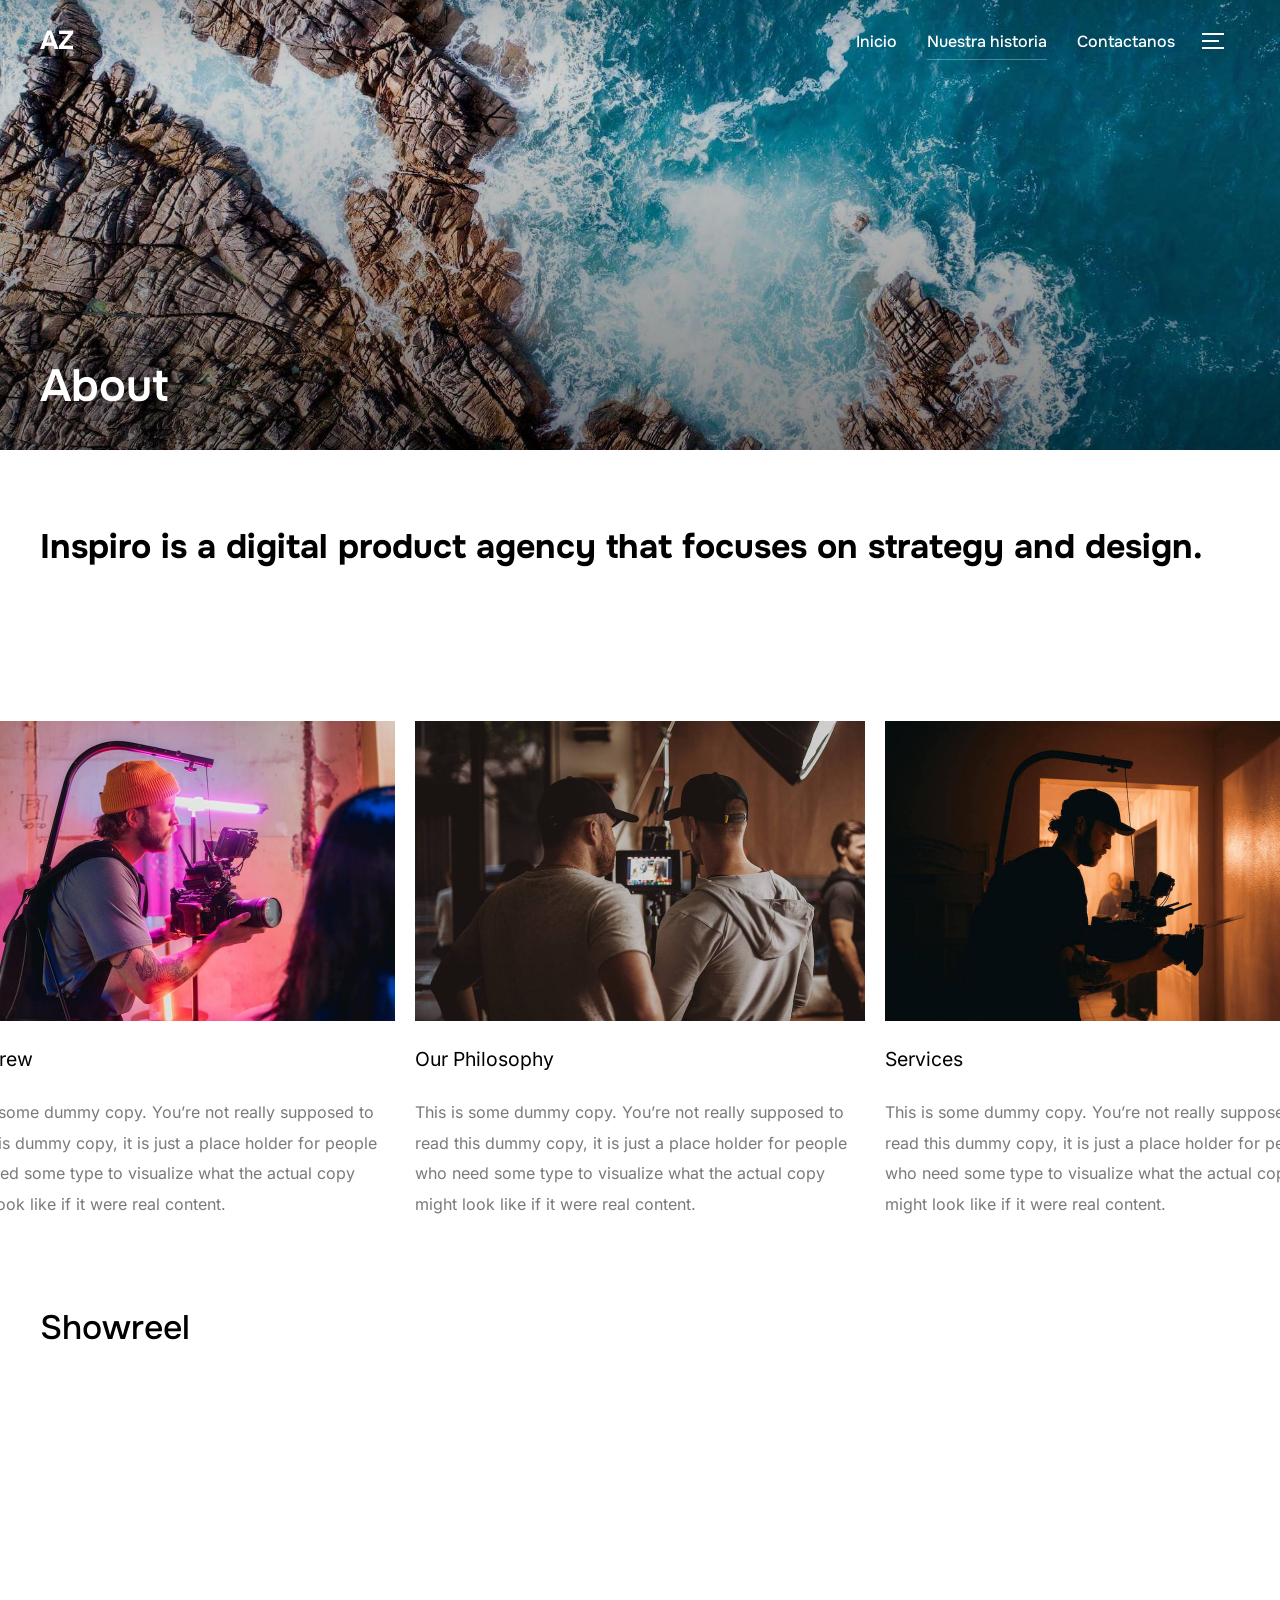
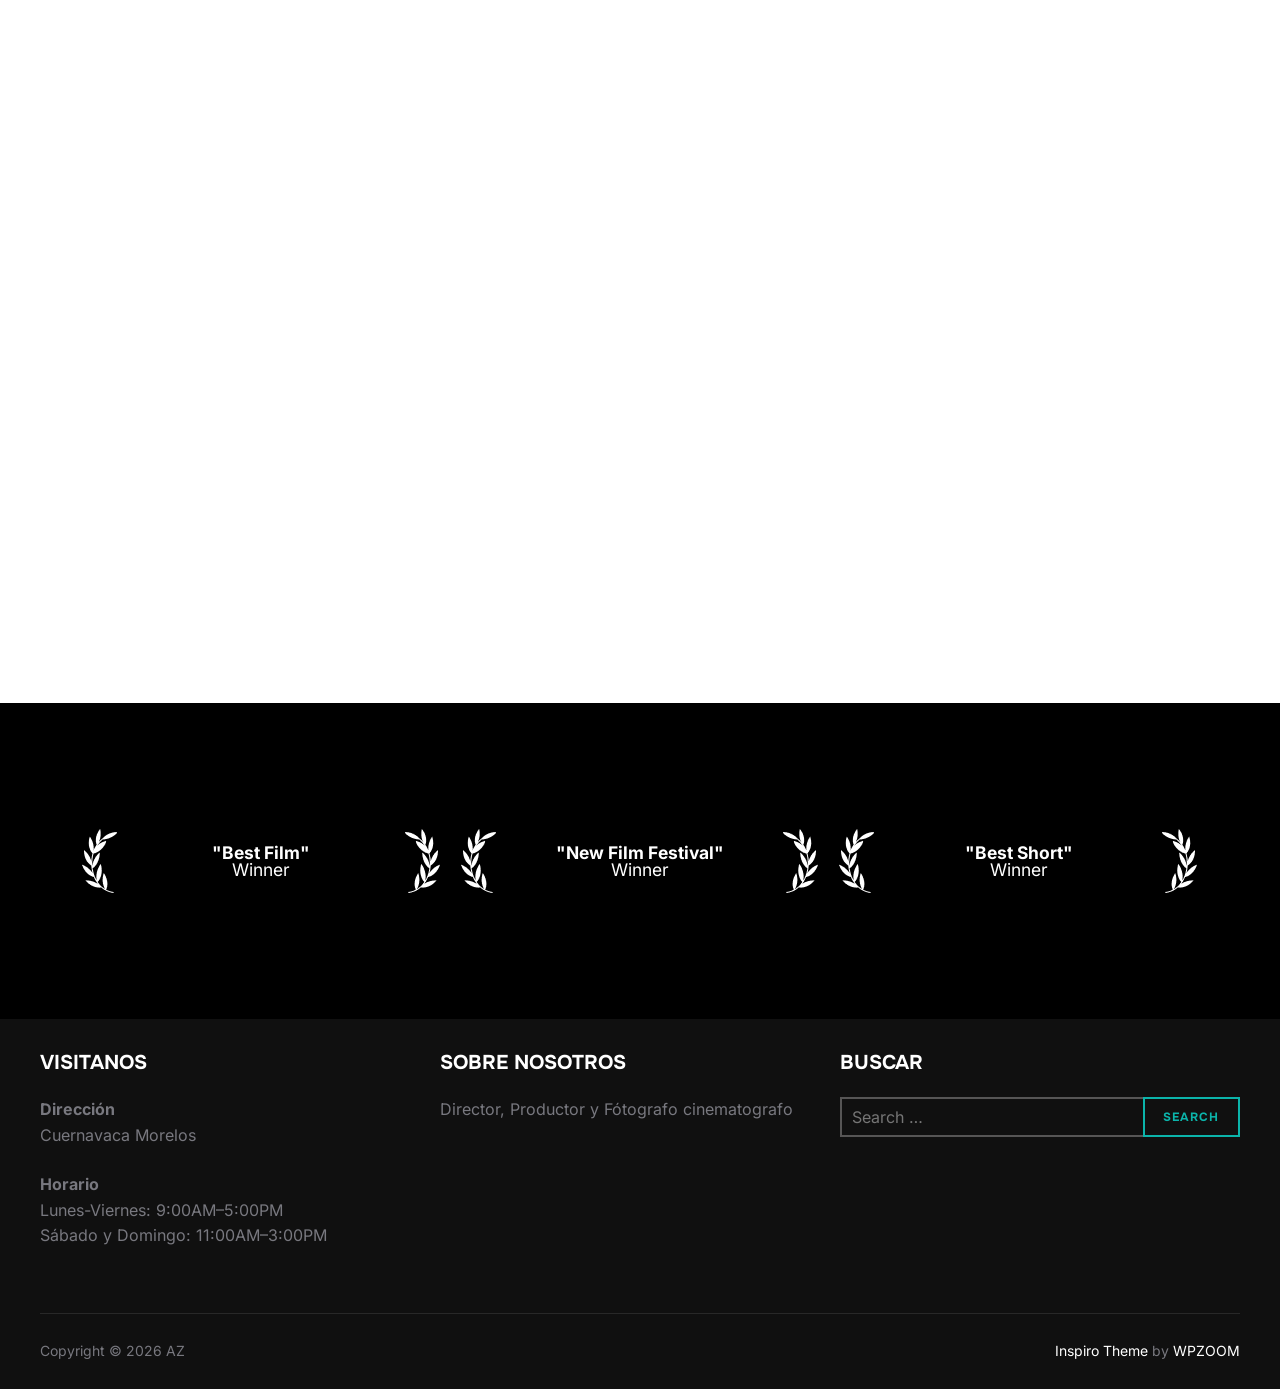
<file: about/index.html>
<!DOCTYPE html>
<html lang="en-US" class="no-js">
<head><meta charset="UTF-8">
	
	<meta name="viewport" content="width=device-width, initial-scale=1">
	<script>(function(html){html.className = html.className.replace(/\bno-js\b/,'js')})(document.documentElement);</script>
<title>About – AZ</title>
<meta name="robots" content="max-image-preview:large">
<link rel="alternate" type="application/rss+xml" title="AZ » Feed" href="/feed/">
<link rel="alternate" type="application/rss+xml" title="AZ » Comments Feed" href="/comments/feed/">
<link rel="alternate" title="oEmbed (JSON)" type="application/json+oembed" href="/wp-json/oembed/1.0/embed?url=%2Fabout%2F">
<link rel="alternate" title="oEmbed (XML)" type="text/xml+oembed" href="/wp-json/oembed/1.0/embed?url=%2Fabout%2F&amp;format=xml">
<style id="wp-img-auto-sizes-contain-inline-css">
img:is([sizes=auto i],[sizes^="auto," i]){contain-intrinsic-size:3000px 1500px}
/*# sourceURL=wp-img-auto-sizes-contain-inline-css */
</style>
<style id="wp-emoji-styles-inline-css">

	img.wp-smiley, img.emoji {
		display: inline !important;
		border: none !important;
		box-shadow: none !important;
		height: 1em !important;
		width: 1em !important;
		margin: 0 0.07em !important;
		vertical-align: -0.1em !important;
		background: none !important;
		padding: 0 !important;
	}
/*# sourceURL=wp-emoji-styles-inline-css */
</style>
<style id="wp-block-library-inline-css">
:root{--wp-block-synced-color:#7a00df;--wp-block-synced-color--rgb:122,0,223;--wp-bound-block-color:var(--wp-block-synced-color);--wp-editor-canvas-background:#ddd;--wp-admin-theme-color:#007cba;--wp-admin-theme-color--rgb:0,124,186;--wp-admin-theme-color-darker-10:#006ba1;--wp-admin-theme-color-darker-10--rgb:0,107,160.5;--wp-admin-theme-color-darker-20:#005a87;--wp-admin-theme-color-darker-20--rgb:0,90,135;--wp-admin-border-width-focus:2px}@media (min-resolution:192dpi){:root{--wp-admin-border-width-focus:1.5px}}.wp-element-button{cursor:pointer}:root .has-very-light-gray-background-color{background-color:#eee}:root .has-very-dark-gray-background-color{background-color:#313131}:root .has-very-light-gray-color{color:#eee}:root .has-very-dark-gray-color{color:#313131}:root .has-vivid-green-cyan-to-vivid-cyan-blue-gradient-background{background:linear-gradient(135deg,#00d084,#0693e3)}:root .has-purple-crush-gradient-background{background:linear-gradient(135deg,#34e2e4,#4721fb 50%,#ab1dfe)}:root .has-hazy-dawn-gradient-background{background:linear-gradient(135deg,#faaca8,#dad0ec)}:root .has-subdued-olive-gradient-background{background:linear-gradient(135deg,#fafae1,#67a671)}:root .has-atomic-cream-gradient-background{background:linear-gradient(135deg,#fdd79a,#004a59)}:root .has-nightshade-gradient-background{background:linear-gradient(135deg,#330968,#31cdcf)}:root .has-midnight-gradient-background{background:linear-gradient(135deg,#020381,#2874fc)}:root{--wp--preset--font-size--normal:16px;--wp--preset--font-size--huge:42px}.has-regular-font-size{font-size:1em}.has-larger-font-size{font-size:2.625em}.has-normal-font-size{font-size:var(--wp--preset--font-size--normal)}.has-huge-font-size{font-size:var(--wp--preset--font-size--huge)}.has-text-align-center{text-align:center}.has-text-align-left{text-align:left}.has-text-align-right{text-align:right}.has-fit-text{white-space:nowrap!important}#end-resizable-editor-section{display:none}.aligncenter{clear:both}.items-justified-left{justify-content:flex-start}.items-justified-center{justify-content:center}.items-justified-right{justify-content:flex-end}.items-justified-space-between{justify-content:space-between}.screen-reader-text{border:0;clip-path:inset(50%);height:1px;margin:-1px;overflow:hidden;padding:0;position:absolute;width:1px;word-wrap:normal!important}.screen-reader-text:focus{background-color:#ddd;clip-path:none;color:#444;display:block;font-size:1em;height:auto;left:5px;line-height:normal;padding:15px 23px 14px;text-decoration:none;top:5px;width:auto;z-index:100000}html :where(.has-border-color){border-style:solid}html :where([style*=border-top-color]){border-top-style:solid}html :where([style*=border-right-color]){border-right-style:solid}html :where([style*=border-bottom-color]){border-bottom-style:solid}html :where([style*=border-left-color]){border-left-style:solid}html :where([style*=border-width]){border-style:solid}html :where([style*=border-top-width]){border-top-style:solid}html :where([style*=border-right-width]){border-right-style:solid}html :where([style*=border-bottom-width]){border-bottom-style:solid}html :where([style*=border-left-width]){border-left-style:solid}html :where(img[class*=wp-image-]){height:auto;max-width:100%}:where(figure){margin:0 0 1em}html :where(.is-position-sticky){--wp-admin--admin-bar--position-offset:var(--wp-admin--admin-bar--height,0px)}@media screen and (max-width:600px){html :where(.is-position-sticky){--wp-admin--admin-bar--position-offset:0px}}

/*# sourceURL=wp-block-library-inline-css */
</style>
<link rel="stylesheet" id="wp-block-cover-css" href="/wp-includes/blocks/cover/style.min.css?ver=6.9.4" media="all">
<style id="wp-block-heading-inline-css">
h1:where(.wp-block-heading).has-background,h2:where(.wp-block-heading).has-background,h3:where(.wp-block-heading).has-background,h4:where(.wp-block-heading).has-background,h5:where(.wp-block-heading).has-background,h6:where(.wp-block-heading).has-background{padding:1.25em 2.375em}h1.has-text-align-left[style*=writing-mode]:where([style*=vertical-lr]),h1.has-text-align-right[style*=writing-mode]:where([style*=vertical-rl]),h2.has-text-align-left[style*=writing-mode]:where([style*=vertical-lr]),h2.has-text-align-right[style*=writing-mode]:where([style*=vertical-rl]),h3.has-text-align-left[style*=writing-mode]:where([style*=vertical-lr]),h3.has-text-align-right[style*=writing-mode]:where([style*=vertical-rl]),h4.has-text-align-left[style*=writing-mode]:where([style*=vertical-lr]),h4.has-text-align-right[style*=writing-mode]:where([style*=vertical-rl]),h5.has-text-align-left[style*=writing-mode]:where([style*=vertical-lr]),h5.has-text-align-right[style*=writing-mode]:where([style*=vertical-rl]),h6.has-text-align-left[style*=writing-mode]:where([style*=vertical-lr]),h6.has-text-align-right[style*=writing-mode]:where([style*=vertical-rl]){rotate:180deg}
/*# sourceURL=/wp-includes/blocks/heading/style.min.css */
</style>
<style id="wp-block-image-inline-css">
.wp-block-image>a,.wp-block-image>figure>a{display:inline-block}.wp-block-image img{box-sizing:border-box;height:auto;max-width:100%;vertical-align:bottom}@media not (prefers-reduced-motion){.wp-block-image img.hide{visibility:hidden}.wp-block-image img.show{animation:show-content-image .4s}}.wp-block-image[style*=border-radius] img,.wp-block-image[style*=border-radius]>a{border-radius:inherit}.wp-block-image.has-custom-border img{box-sizing:border-box}.wp-block-image.aligncenter{text-align:center}.wp-block-image.alignfull>a,.wp-block-image.alignwide>a{width:100%}.wp-block-image.alignfull img,.wp-block-image.alignwide img{height:auto;width:100%}.wp-block-image .aligncenter,.wp-block-image .alignleft,.wp-block-image .alignright,.wp-block-image.aligncenter,.wp-block-image.alignleft,.wp-block-image.alignright{display:table}.wp-block-image .aligncenter>figcaption,.wp-block-image .alignleft>figcaption,.wp-block-image .alignright>figcaption,.wp-block-image.aligncenter>figcaption,.wp-block-image.alignleft>figcaption,.wp-block-image.alignright>figcaption{caption-side:bottom;display:table-caption}.wp-block-image .alignleft{float:left;margin:.5em 1em .5em 0}.wp-block-image .alignright{float:right;margin:.5em 0 .5em 1em}.wp-block-image .aligncenter{margin-left:auto;margin-right:auto}.wp-block-image :where(figcaption){margin-bottom:1em;margin-top:.5em}.wp-block-image.is-style-circle-mask img{border-radius:9999px}@supports ((-webkit-mask-image:none) or (mask-image:none)) or (-webkit-mask-image:none){.wp-block-image.is-style-circle-mask img{border-radius:0;-webkit-mask-image:url('data:image/svg+xml;utf8,<svg viewBox="0 0 100 100" xmlns="http://www.w3.org/2000/svg"><circle cx="50" cy="50" r="50"/></svg>');mask-image:url('data:image/svg+xml;utf8,<svg viewBox="0 0 100 100" xmlns="http://www.w3.org/2000/svg"><circle cx="50" cy="50" r="50"/></svg>');mask-mode:alpha;-webkit-mask-position:center;mask-position:center;-webkit-mask-repeat:no-repeat;mask-repeat:no-repeat;-webkit-mask-size:contain;mask-size:contain}}:root :where(.wp-block-image.is-style-rounded img,.wp-block-image .is-style-rounded img){border-radius:9999px}.wp-block-image figure{margin:0}.wp-lightbox-container{display:flex;flex-direction:column;position:relative}.wp-lightbox-container img{cursor:zoom-in}.wp-lightbox-container img:hover+button{opacity:1}.wp-lightbox-container button{align-items:center;backdrop-filter:blur(16px) saturate(180%);background-color:#5a5a5a40;border:none;border-radius:4px;cursor:zoom-in;display:flex;height:20px;justify-content:center;opacity:0;padding:0;position:absolute;right:16px;text-align:center;top:16px;width:20px;z-index:100}@media not (prefers-reduced-motion){.wp-lightbox-container button{transition:opacity .2s ease}}.wp-lightbox-container button:focus-visible{outline:3px auto #5a5a5a40;outline:3px auto -webkit-focus-ring-color;outline-offset:3px}.wp-lightbox-container button:hover{cursor:pointer;opacity:1}.wp-lightbox-container button:focus{opacity:1}.wp-lightbox-container button:focus,.wp-lightbox-container button:hover,.wp-lightbox-container button:not(:hover):not(:active):not(.has-background){background-color:#5a5a5a40;border:none}.wp-lightbox-overlay{box-sizing:border-box;cursor:zoom-out;height:100vh;left:0;overflow:hidden;position:fixed;top:0;visibility:hidden;width:100%;z-index:100000}.wp-lightbox-overlay .close-button{align-items:center;cursor:pointer;display:flex;justify-content:center;min-height:40px;min-width:40px;padding:0;position:absolute;right:calc(env(safe-area-inset-right) + 16px);top:calc(env(safe-area-inset-top) + 16px);z-index:5000000}.wp-lightbox-overlay .close-button:focus,.wp-lightbox-overlay .close-button:hover,.wp-lightbox-overlay .close-button:not(:hover):not(:active):not(.has-background){background:none;border:none}.wp-lightbox-overlay .lightbox-image-container{height:var(--wp--lightbox-container-height);left:50%;overflow:hidden;position:absolute;top:50%;transform:translate(-50%,-50%);transform-origin:top left;width:var(--wp--lightbox-container-width);z-index:9999999999}.wp-lightbox-overlay .wp-block-image{align-items:center;box-sizing:border-box;display:flex;height:100%;justify-content:center;margin:0;position:relative;transform-origin:0 0;width:100%;z-index:3000000}.wp-lightbox-overlay .wp-block-image img{height:var(--wp--lightbox-image-height);min-height:var(--wp--lightbox-image-height);min-width:var(--wp--lightbox-image-width);width:var(--wp--lightbox-image-width)}.wp-lightbox-overlay .wp-block-image figcaption{display:none}.wp-lightbox-overlay button{background:none;border:none}.wp-lightbox-overlay .scrim{background-color:#fff;height:100%;opacity:.9;position:absolute;width:100%;z-index:2000000}.wp-lightbox-overlay.active{visibility:visible}@media not (prefers-reduced-motion){.wp-lightbox-overlay.active{animation:turn-on-visibility .25s both}.wp-lightbox-overlay.active img{animation:turn-on-visibility .35s both}.wp-lightbox-overlay.show-closing-animation:not(.active){animation:turn-off-visibility .35s both}.wp-lightbox-overlay.show-closing-animation:not(.active) img{animation:turn-off-visibility .25s both}.wp-lightbox-overlay.zoom.active{animation:none;opacity:1;visibility:visible}.wp-lightbox-overlay.zoom.active .lightbox-image-container{animation:lightbox-zoom-in .4s}.wp-lightbox-overlay.zoom.active .lightbox-image-container img{animation:none}.wp-lightbox-overlay.zoom.active .scrim{animation:turn-on-visibility .4s forwards}.wp-lightbox-overlay.zoom.show-closing-animation:not(.active){animation:none}.wp-lightbox-overlay.zoom.show-closing-animation:not(.active) .lightbox-image-container{animation:lightbox-zoom-out .4s}.wp-lightbox-overlay.zoom.show-closing-animation:not(.active) .lightbox-image-container img{animation:none}.wp-lightbox-overlay.zoom.show-closing-animation:not(.active) .scrim{animation:turn-off-visibility .4s forwards}}@keyframes show-content-image{0%{visibility:hidden}99%{visibility:hidden}to{visibility:visible}}@keyframes turn-on-visibility{0%{opacity:0}to{opacity:1}}@keyframes turn-off-visibility{0%{opacity:1;visibility:visible}99%{opacity:0;visibility:visible}to{opacity:0;visibility:hidden}}@keyframes lightbox-zoom-in{0%{transform:translate(calc((-100vw + var(--wp--lightbox-scrollbar-width))/2 + var(--wp--lightbox-initial-left-position)),calc(-50vh + var(--wp--lightbox-initial-top-position))) scale(var(--wp--lightbox-scale))}to{transform:translate(-50%,-50%) scale(1)}}@keyframes lightbox-zoom-out{0%{transform:translate(-50%,-50%) scale(1);visibility:visible}99%{visibility:visible}to{transform:translate(calc((-100vw + var(--wp--lightbox-scrollbar-width))/2 + var(--wp--lightbox-initial-left-position)),calc(-50vh + var(--wp--lightbox-initial-top-position))) scale(var(--wp--lightbox-scale));visibility:hidden}}
/*# sourceURL=/wp-includes/blocks/image/style.min.css */
</style>
<style id="wp-block-image-theme-inline-css">
:root :where(.wp-block-image figcaption){color:#555;font-size:13px;text-align:center}.is-dark-theme :root :where(.wp-block-image figcaption){color:#ffffffa6}.wp-block-image{margin:0 0 1em}
/*# sourceURL=/wp-includes/blocks/image/theme.min.css */
</style>
<style id="wp-block-columns-inline-css">
.wp-block-columns{box-sizing:border-box;display:flex;flex-wrap:wrap!important}@media (min-width:782px){.wp-block-columns{flex-wrap:nowrap!important}}.wp-block-columns{align-items:normal!important}.wp-block-columns.are-vertically-aligned-top{align-items:flex-start}.wp-block-columns.are-vertically-aligned-center{align-items:center}.wp-block-columns.are-vertically-aligned-bottom{align-items:flex-end}@media (max-width:781px){.wp-block-columns:not(.is-not-stacked-on-mobile)>.wp-block-column{flex-basis:100%!important}}@media (min-width:782px){.wp-block-columns:not(.is-not-stacked-on-mobile)>.wp-block-column{flex-basis:0;flex-grow:1}.wp-block-columns:not(.is-not-stacked-on-mobile)>.wp-block-column[style*=flex-basis]{flex-grow:0}}.wp-block-columns.is-not-stacked-on-mobile{flex-wrap:nowrap!important}.wp-block-columns.is-not-stacked-on-mobile>.wp-block-column{flex-basis:0;flex-grow:1}.wp-block-columns.is-not-stacked-on-mobile>.wp-block-column[style*=flex-basis]{flex-grow:0}:where(.wp-block-columns){margin-bottom:1.75em}:where(.wp-block-columns.has-background){padding:1.25em 2.375em}.wp-block-column{flex-grow:1;min-width:0;overflow-wrap:break-word;word-break:break-word}.wp-block-column.is-vertically-aligned-top{align-self:flex-start}.wp-block-column.is-vertically-aligned-center{align-self:center}.wp-block-column.is-vertically-aligned-bottom{align-self:flex-end}.wp-block-column.is-vertically-aligned-stretch{align-self:stretch}.wp-block-column.is-vertically-aligned-bottom,.wp-block-column.is-vertically-aligned-center,.wp-block-column.is-vertically-aligned-top{width:100%}
/*# sourceURL=/wp-includes/blocks/columns/style.min.css */
</style>
<style id="wp-block-embed-inline-css">
.wp-block-embed.alignleft,.wp-block-embed.alignright,.wp-block[data-align=left]>[data-type="core/embed"],.wp-block[data-align=right]>[data-type="core/embed"]{max-width:360px;width:100%}.wp-block-embed.alignleft .wp-block-embed__wrapper,.wp-block-embed.alignright .wp-block-embed__wrapper,.wp-block[data-align=left]>[data-type="core/embed"] .wp-block-embed__wrapper,.wp-block[data-align=right]>[data-type="core/embed"] .wp-block-embed__wrapper{min-width:280px}.wp-block-cover .wp-block-embed{min-height:240px;min-width:320px}.wp-block-embed{overflow-wrap:break-word}.wp-block-embed :where(figcaption){margin-bottom:1em;margin-top:.5em}.wp-block-embed iframe{max-width:100%}.wp-block-embed__wrapper{position:relative}.wp-embed-responsive .wp-has-aspect-ratio .wp-block-embed__wrapper:before{content:"";display:block;padding-top:50%}.wp-embed-responsive .wp-has-aspect-ratio iframe{bottom:0;height:100%;left:0;position:absolute;right:0;top:0;width:100%}.wp-embed-responsive .wp-embed-aspect-21-9 .wp-block-embed__wrapper:before{padding-top:42.85%}.wp-embed-responsive .wp-embed-aspect-18-9 .wp-block-embed__wrapper:before{padding-top:50%}.wp-embed-responsive .wp-embed-aspect-16-9 .wp-block-embed__wrapper:before{padding-top:56.25%}.wp-embed-responsive .wp-embed-aspect-4-3 .wp-block-embed__wrapper:before{padding-top:75%}.wp-embed-responsive .wp-embed-aspect-1-1 .wp-block-embed__wrapper:before{padding-top:100%}.wp-embed-responsive .wp-embed-aspect-9-16 .wp-block-embed__wrapper:before{padding-top:177.77%}.wp-embed-responsive .wp-embed-aspect-1-2 .wp-block-embed__wrapper:before{padding-top:200%}
/*# sourceURL=/wp-includes/blocks/embed/style.min.css */
</style>
<style id="wp-block-embed-theme-inline-css">
.wp-block-embed :where(figcaption){color:#555;font-size:13px;text-align:center}.is-dark-theme .wp-block-embed :where(figcaption){color:#ffffffa6}.wp-block-embed{margin:0 0 1em}
/*# sourceURL=/wp-includes/blocks/embed/theme.min.css */
</style>
<style id="wp-block-group-inline-css">
.wp-block-group{box-sizing:border-box}:where(.wp-block-group.wp-block-group-is-layout-constrained){position:relative}
/*# sourceURL=/wp-includes/blocks/group/style.min.css */
</style>
<style id="wp-block-group-theme-inline-css">
:where(.wp-block-group.has-background){padding:1.25em 2.375em}
/*# sourceURL=/wp-includes/blocks/group/theme.min.css */
</style>
<style id="wp-block-paragraph-inline-css">
.is-small-text{font-size:.875em}.is-regular-text{font-size:1em}.is-large-text{font-size:2.25em}.is-larger-text{font-size:3em}.has-drop-cap:not(:focus):first-letter{float:left;font-size:8.4em;font-style:normal;font-weight:100;line-height:.68;margin:.05em .1em 0 0;text-transform:uppercase}body.rtl .has-drop-cap:not(:focus):first-letter{float:none;margin-left:.1em}p.has-drop-cap.has-background{overflow:hidden}:root :where(p.has-background){padding:1.25em 2.375em}:where(p.has-text-color:not(.has-link-color)) a{color:inherit}p.has-text-align-left[style*="writing-mode:vertical-lr"],p.has-text-align-right[style*="writing-mode:vertical-rl"]{rotate:180deg}
/*# sourceURL=/wp-includes/blocks/paragraph/style.min.css */
</style>
<style id="wp-block-social-links-inline-css">
.wp-block-social-links{background:none;box-sizing:border-box;margin-left:0;padding-left:0;padding-right:0;text-indent:0}.wp-block-social-links .wp-social-link a,.wp-block-social-links .wp-social-link a:hover{border-bottom:0;box-shadow:none;text-decoration:none}.wp-block-social-links .wp-social-link svg{height:1em;width:1em}.wp-block-social-links .wp-social-link span:not(.screen-reader-text){font-size:.65em;margin-left:.5em;margin-right:.5em}.wp-block-social-links.has-small-icon-size{font-size:16px}.wp-block-social-links,.wp-block-social-links.has-normal-icon-size{font-size:24px}.wp-block-social-links.has-large-icon-size{font-size:36px}.wp-block-social-links.has-huge-icon-size{font-size:48px}.wp-block-social-links.aligncenter{display:flex;justify-content:center}.wp-block-social-links.alignright{justify-content:flex-end}.wp-block-social-link{border-radius:9999px;display:block}@media not (prefers-reduced-motion){.wp-block-social-link{transition:transform .1s ease}}.wp-block-social-link{height:auto}.wp-block-social-link a{align-items:center;display:flex;line-height:0}.wp-block-social-link:hover{transform:scale(1.1)}.wp-block-social-links .wp-block-social-link.wp-social-link{display:inline-block;margin:0;padding:0}.wp-block-social-links .wp-block-social-link.wp-social-link .wp-block-social-link-anchor,.wp-block-social-links .wp-block-social-link.wp-social-link .wp-block-social-link-anchor svg,.wp-block-social-links .wp-block-social-link.wp-social-link .wp-block-social-link-anchor:active,.wp-block-social-links .wp-block-social-link.wp-social-link .wp-block-social-link-anchor:hover,.wp-block-social-links .wp-block-social-link.wp-social-link .wp-block-social-link-anchor:visited{color:currentColor;fill:currentColor}:where(.wp-block-social-links:not(.is-style-logos-only)) .wp-social-link{background-color:#f0f0f0;color:#444}:where(.wp-block-social-links:not(.is-style-logos-only)) .wp-social-link-amazon{background-color:#f90;color:#fff}:where(.wp-block-social-links:not(.is-style-logos-only)) .wp-social-link-bandcamp{background-color:#1ea0c3;color:#fff}:where(.wp-block-social-links:not(.is-style-logos-only)) .wp-social-link-behance{background-color:#0757fe;color:#fff}:where(.wp-block-social-links:not(.is-style-logos-only)) .wp-social-link-bluesky{background-color:#0a7aff;color:#fff}:where(.wp-block-social-links:not(.is-style-logos-only)) .wp-social-link-codepen{background-color:#1e1f26;color:#fff}:where(.wp-block-social-links:not(.is-style-logos-only)) .wp-social-link-deviantart{background-color:#02e49b;color:#fff}:where(.wp-block-social-links:not(.is-style-logos-only)) .wp-social-link-discord{background-color:#5865f2;color:#fff}:where(.wp-block-social-links:not(.is-style-logos-only)) .wp-social-link-dribbble{background-color:#e94c89;color:#fff}:where(.wp-block-social-links:not(.is-style-logos-only)) .wp-social-link-dropbox{background-color:#4280ff;color:#fff}:where(.wp-block-social-links:not(.is-style-logos-only)) .wp-social-link-etsy{background-color:#f45800;color:#fff}:where(.wp-block-social-links:not(.is-style-logos-only)) .wp-social-link-facebook{background-color:#0866ff;color:#fff}:where(.wp-block-social-links:not(.is-style-logos-only)) .wp-social-link-fivehundredpx{background-color:#000;color:#fff}:where(.wp-block-social-links:not(.is-style-logos-only)) .wp-social-link-flickr{background-color:#0461dd;color:#fff}:where(.wp-block-social-links:not(.is-style-logos-only)) .wp-social-link-foursquare{background-color:#e65678;color:#fff}:where(.wp-block-social-links:not(.is-style-logos-only)) .wp-social-link-github{background-color:#24292d;color:#fff}:where(.wp-block-social-links:not(.is-style-logos-only)) .wp-social-link-goodreads{background-color:#eceadd;color:#382110}:where(.wp-block-social-links:not(.is-style-logos-only)) .wp-social-link-google{background-color:#ea4434;color:#fff}:where(.wp-block-social-links:not(.is-style-logos-only)) .wp-social-link-gravatar{background-color:#1d4fc4;color:#fff}:where(.wp-block-social-links:not(.is-style-logos-only)) .wp-social-link-instagram{background-color:#f00075;color:#fff}:where(.wp-block-social-links:not(.is-style-logos-only)) .wp-social-link-lastfm{background-color:#e21b24;color:#fff}:where(.wp-block-social-links:not(.is-style-logos-only)) .wp-social-link-linkedin{background-color:#0d66c2;color:#fff}:where(.wp-block-social-links:not(.is-style-logos-only)) .wp-social-link-mastodon{background-color:#3288d4;color:#fff}:where(.wp-block-social-links:not(.is-style-logos-only)) .wp-social-link-medium{background-color:#000;color:#fff}:where(.wp-block-social-links:not(.is-style-logos-only)) .wp-social-link-meetup{background-color:#f6405f;color:#fff}:where(.wp-block-social-links:not(.is-style-logos-only)) .wp-social-link-patreon{background-color:#000;color:#fff}:where(.wp-block-social-links:not(.is-style-logos-only)) .wp-social-link-pinterest{background-color:#e60122;color:#fff}:where(.wp-block-social-links:not(.is-style-logos-only)) .wp-social-link-pocket{background-color:#ef4155;color:#fff}:where(.wp-block-social-links:not(.is-style-logos-only)) .wp-social-link-reddit{background-color:#ff4500;color:#fff}:where(.wp-block-social-links:not(.is-style-logos-only)) .wp-social-link-skype{background-color:#0478d7;color:#fff}:where(.wp-block-social-links:not(.is-style-logos-only)) .wp-social-link-snapchat{background-color:#fefc00;color:#fff;stroke:#000}:where(.wp-block-social-links:not(.is-style-logos-only)) .wp-social-link-soundcloud{background-color:#ff5600;color:#fff}:where(.wp-block-social-links:not(.is-style-logos-only)) .wp-social-link-spotify{background-color:#1bd760;color:#fff}:where(.wp-block-social-links:not(.is-style-logos-only)) .wp-social-link-telegram{background-color:#2aabee;color:#fff}:where(.wp-block-social-links:not(.is-style-logos-only)) .wp-social-link-threads{background-color:#000;color:#fff}:where(.wp-block-social-links:not(.is-style-logos-only)) .wp-social-link-tiktok{background-color:#000;color:#fff}:where(.wp-block-social-links:not(.is-style-logos-only)) .wp-social-link-tumblr{background-color:#011835;color:#fff}:where(.wp-block-social-links:not(.is-style-logos-only)) .wp-social-link-twitch{background-color:#6440a4;color:#fff}:where(.wp-block-social-links:not(.is-style-logos-only)) .wp-social-link-twitter{background-color:#1da1f2;color:#fff}:where(.wp-block-social-links:not(.is-style-logos-only)) .wp-social-link-vimeo{background-color:#1eb7ea;color:#fff}:where(.wp-block-social-links:not(.is-style-logos-only)) .wp-social-link-vk{background-color:#4680c2;color:#fff}:where(.wp-block-social-links:not(.is-style-logos-only)) .wp-social-link-wordpress{background-color:#3499cd;color:#fff}:where(.wp-block-social-links:not(.is-style-logos-only)) .wp-social-link-whatsapp{background-color:#25d366;color:#fff}:where(.wp-block-social-links:not(.is-style-logos-only)) .wp-social-link-x{background-color:#000;color:#fff}:where(.wp-block-social-links:not(.is-style-logos-only)) .wp-social-link-yelp{background-color:#d32422;color:#fff}:where(.wp-block-social-links:not(.is-style-logos-only)) .wp-social-link-youtube{background-color:red;color:#fff}:where(.wp-block-social-links.is-style-logos-only) .wp-social-link{background:none}:where(.wp-block-social-links.is-style-logos-only) .wp-social-link svg{height:1.25em;width:1.25em}:where(.wp-block-social-links.is-style-logos-only) .wp-social-link-amazon{color:#f90}:where(.wp-block-social-links.is-style-logos-only) .wp-social-link-bandcamp{color:#1ea0c3}:where(.wp-block-social-links.is-style-logos-only) .wp-social-link-behance{color:#0757fe}:where(.wp-block-social-links.is-style-logos-only) .wp-social-link-bluesky{color:#0a7aff}:where(.wp-block-social-links.is-style-logos-only) .wp-social-link-codepen{color:#1e1f26}:where(.wp-block-social-links.is-style-logos-only) .wp-social-link-deviantart{color:#02e49b}:where(.wp-block-social-links.is-style-logos-only) .wp-social-link-discord{color:#5865f2}:where(.wp-block-social-links.is-style-logos-only) .wp-social-link-dribbble{color:#e94c89}:where(.wp-block-social-links.is-style-logos-only) .wp-social-link-dropbox{color:#4280ff}:where(.wp-block-social-links.is-style-logos-only) .wp-social-link-etsy{color:#f45800}:where(.wp-block-social-links.is-style-logos-only) .wp-social-link-facebook{color:#0866ff}:where(.wp-block-social-links.is-style-logos-only) .wp-social-link-fivehundredpx{color:#000}:where(.wp-block-social-links.is-style-logos-only) .wp-social-link-flickr{color:#0461dd}:where(.wp-block-social-links.is-style-logos-only) .wp-social-link-foursquare{color:#e65678}:where(.wp-block-social-links.is-style-logos-only) .wp-social-link-github{color:#24292d}:where(.wp-block-social-links.is-style-logos-only) .wp-social-link-goodreads{color:#382110}:where(.wp-block-social-links.is-style-logos-only) .wp-social-link-google{color:#ea4434}:where(.wp-block-social-links.is-style-logos-only) .wp-social-link-gravatar{color:#1d4fc4}:where(.wp-block-social-links.is-style-logos-only) .wp-social-link-instagram{color:#f00075}:where(.wp-block-social-links.is-style-logos-only) .wp-social-link-lastfm{color:#e21b24}:where(.wp-block-social-links.is-style-logos-only) .wp-social-link-linkedin{color:#0d66c2}:where(.wp-block-social-links.is-style-logos-only) .wp-social-link-mastodon{color:#3288d4}:where(.wp-block-social-links.is-style-logos-only) .wp-social-link-medium{color:#000}:where(.wp-block-social-links.is-style-logos-only) .wp-social-link-meetup{color:#f6405f}:where(.wp-block-social-links.is-style-logos-only) .wp-social-link-patreon{color:#000}:where(.wp-block-social-links.is-style-logos-only) .wp-social-link-pinterest{color:#e60122}:where(.wp-block-social-links.is-style-logos-only) .wp-social-link-pocket{color:#ef4155}:where(.wp-block-social-links.is-style-logos-only) .wp-social-link-reddit{color:#ff4500}:where(.wp-block-social-links.is-style-logos-only) .wp-social-link-skype{color:#0478d7}:where(.wp-block-social-links.is-style-logos-only) .wp-social-link-snapchat{color:#fff;stroke:#000}:where(.wp-block-social-links.is-style-logos-only) .wp-social-link-soundcloud{color:#ff5600}:where(.wp-block-social-links.is-style-logos-only) .wp-social-link-spotify{color:#1bd760}:where(.wp-block-social-links.is-style-logos-only) .wp-social-link-telegram{color:#2aabee}:where(.wp-block-social-links.is-style-logos-only) .wp-social-link-threads{color:#000}:where(.wp-block-social-links.is-style-logos-only) .wp-social-link-tiktok{color:#000}:where(.wp-block-social-links.is-style-logos-only) .wp-social-link-tumblr{color:#011835}:where(.wp-block-social-links.is-style-logos-only) .wp-social-link-twitch{color:#6440a4}:where(.wp-block-social-links.is-style-logos-only) .wp-social-link-twitter{color:#1da1f2}:where(.wp-block-social-links.is-style-logos-only) .wp-social-link-vimeo{color:#1eb7ea}:where(.wp-block-social-links.is-style-logos-only) .wp-social-link-vk{color:#4680c2}:where(.wp-block-social-links.is-style-logos-only) .wp-social-link-whatsapp{color:#25d366}:where(.wp-block-social-links.is-style-logos-only) .wp-social-link-wordpress{color:#3499cd}:where(.wp-block-social-links.is-style-logos-only) .wp-social-link-x{color:#000}:where(.wp-block-social-links.is-style-logos-only) .wp-social-link-yelp{color:#d32422}:where(.wp-block-social-links.is-style-logos-only) .wp-social-link-youtube{color:red}.wp-block-social-links.is-style-pill-shape .wp-social-link{width:auto}:root :where(.wp-block-social-links .wp-social-link a){padding:.25em}:root :where(.wp-block-social-links.is-style-logos-only .wp-social-link a){padding:0}:root :where(.wp-block-social-links.is-style-pill-shape .wp-social-link a){padding-left:.6666666667em;padding-right:.6666666667em}.wp-block-social-links:not(.has-icon-color):not(.has-icon-background-color) .wp-social-link-snapchat .wp-block-social-link-label{color:#000}
/*# sourceURL=/wp-includes/blocks/social-links/style.min.css */
</style>
<style id="wp-block-spacer-inline-css">
.wp-block-spacer{clear:both}
/*# sourceURL=/wp-includes/blocks/spacer/style.min.css */
</style>
<style id="global-styles-inline-css">
:root{--wp--preset--aspect-ratio--square: 1;--wp--preset--aspect-ratio--4-3: 4/3;--wp--preset--aspect-ratio--3-4: 3/4;--wp--preset--aspect-ratio--3-2: 3/2;--wp--preset--aspect-ratio--2-3: 2/3;--wp--preset--aspect-ratio--16-9: 16/9;--wp--preset--aspect-ratio--9-16: 9/16;--wp--preset--color--black: #000000;--wp--preset--color--cyan-bluish-gray: #abb8c3;--wp--preset--color--white: #ffffff;--wp--preset--color--pale-pink: #f78da7;--wp--preset--color--vivid-red: #cf2e2e;--wp--preset--color--luminous-vivid-orange: #ff6900;--wp--preset--color--luminous-vivid-amber: #fcb900;--wp--preset--color--light-green-cyan: #7bdcb5;--wp--preset--color--vivid-green-cyan: #00d084;--wp--preset--color--pale-cyan-blue: #8ed1fc;--wp--preset--color--vivid-cyan-blue: #0693e3;--wp--preset--color--vivid-purple: #9b51e0;--wp--preset--color--primary: #101010;--wp--preset--color--secondary: #0bb4aa;--wp--preset--color--header-footer: #101010;--wp--preset--color--tertiary: #6C6C77;--wp--preset--color--lightgrey: #D9D9D9;--wp--preset--color--foreground: #000;--wp--preset--color--background: #f9fafd;--wp--preset--color--light-background: #ffffff;--wp--preset--gradient--vivid-cyan-blue-to-vivid-purple: linear-gradient(135deg,rgb(6,147,227) 0%,rgb(155,81,224) 100%);--wp--preset--gradient--light-green-cyan-to-vivid-green-cyan: linear-gradient(135deg,rgb(122,220,180) 0%,rgb(0,208,130) 100%);--wp--preset--gradient--luminous-vivid-amber-to-luminous-vivid-orange: linear-gradient(135deg,rgb(252,185,0) 0%,rgb(255,105,0) 100%);--wp--preset--gradient--luminous-vivid-orange-to-vivid-red: linear-gradient(135deg,rgb(255,105,0) 0%,rgb(207,46,46) 100%);--wp--preset--gradient--very-light-gray-to-cyan-bluish-gray: linear-gradient(135deg,rgb(238,238,238) 0%,rgb(169,184,195) 100%);--wp--preset--gradient--cool-to-warm-spectrum: linear-gradient(135deg,rgb(74,234,220) 0%,rgb(151,120,209) 20%,rgb(207,42,186) 40%,rgb(238,44,130) 60%,rgb(251,105,98) 80%,rgb(254,248,76) 100%);--wp--preset--gradient--blush-light-purple: linear-gradient(135deg,rgb(255,206,236) 0%,rgb(152,150,240) 100%);--wp--preset--gradient--blush-bordeaux: linear-gradient(135deg,rgb(254,205,165) 0%,rgb(254,45,45) 50%,rgb(107,0,62) 100%);--wp--preset--gradient--luminous-dusk: linear-gradient(135deg,rgb(255,203,112) 0%,rgb(199,81,192) 50%,rgb(65,88,208) 100%);--wp--preset--gradient--pale-ocean: linear-gradient(135deg,rgb(255,245,203) 0%,rgb(182,227,212) 50%,rgb(51,167,181) 100%);--wp--preset--gradient--electric-grass: linear-gradient(135deg,rgb(202,248,128) 0%,rgb(113,206,126) 100%);--wp--preset--gradient--midnight: linear-gradient(135deg,rgb(2,3,129) 0%,rgb(40,116,252) 100%);--wp--preset--gradient--black-primary: linear-gradient(180deg, var(--wp--preset--color--secondary) 0%, var(--wp--preset--color--secondary) 73%, var(--wp--preset--color--background) 73%, var(--wp--preset--color--background) 100%);--wp--preset--gradient--black-secondary: linear-gradient(135deg,rgba(0,0,0,1) 50%,var(--wp--preset--color--tertiary) 100%);--wp--preset--font-size--small: clamp(14px, 0.875rem + ((1vw - 3.2px) * 0.177), 16px);--wp--preset--font-size--medium: clamp(16px, 1rem + ((1vw - 3.2px) * 0.354), 20px);--wp--preset--font-size--large: clamp(22px, 1.375rem + ((1vw - 3.2px) * 1.239), 36px);--wp--preset--font-size--x-large: clamp(30px, 1.875rem + ((1vw - 3.2px) * 1.77), 50px);--wp--preset--font-size--x-small: clamp(14px, 0.875rem + ((1vw - 3.2px) * 1), 14px);--wp--preset--font-size--max-36: clamp(24px, 1.5rem + ((1vw - 3.2px) * 1.062), 36px);--wp--preset--font-size--max-48: clamp(26px, 1.625rem + ((1vw - 3.2px) * 1.947), 48px);--wp--preset--font-size--max-60: clamp(30px, 1.875rem + ((1vw - 3.2px) * 2.655), 60px);--wp--preset--font-size--max-72: clamp(38px, 2.375rem + ((1vw - 3.2px) * 3.009), 72px);--wp--preset--spacing--20: 0.44rem;--wp--preset--spacing--30: 0.67rem;--wp--preset--spacing--40: 1rem;--wp--preset--spacing--50: 1.5rem;--wp--preset--spacing--60: 2.25rem;--wp--preset--spacing--70: 3.38rem;--wp--preset--spacing--80: 5.06rem;--wp--preset--spacing--x-small: 20px;--wp--preset--spacing--small: 40px;--wp--preset--spacing--medium: 60px;--wp--preset--spacing--large: 80px;--wp--preset--spacing--x-large: 100px;--wp--preset--shadow--natural: 6px 6px 9px rgba(0, 0, 0, 0.2);--wp--preset--shadow--deep: 12px 12px 50px rgba(0, 0, 0, 0.4);--wp--preset--shadow--sharp: 6px 6px 0px rgba(0, 0, 0, 0.2);--wp--preset--shadow--outlined: 6px 6px 0px -3px rgb(255, 255, 255), 6px 6px rgb(0, 0, 0);--wp--preset--shadow--crisp: 6px 6px 0px rgb(0, 0, 0);--wp--custom--font-weight--black: 900;--wp--custom--font-weight--bold: 700;--wp--custom--font-weight--extra-bold: 800;--wp--custom--font-weight--light: 300;--wp--custom--font-weight--medium: 500;--wp--custom--font-weight--regular: 400;--wp--custom--font-weight--semi-bold: 600;--wp--custom--line-height--body: 1.75;--wp--custom--line-height--heading: 1.1;--wp--custom--line-height--medium: 1.5;--wp--custom--line-height--one: 1;--wp--custom--spacing--outer: 30px;}:root { --wp--style--global--content-size: 1200px;--wp--style--global--wide-size: 1450px; }:where(body) { margin: 0; }.wp-site-blocks { padding-top: var(--wp--style--root--padding-top); padding-bottom: var(--wp--style--root--padding-bottom); }.has-global-padding { padding-right: var(--wp--style--root--padding-right); padding-left: var(--wp--style--root--padding-left); }.has-global-padding > .alignfull { margin-right: calc(var(--wp--style--root--padding-right) * -1); margin-left: calc(var(--wp--style--root--padding-left) * -1); }.has-global-padding :where(:not(.alignfull.is-layout-flow) > .has-global-padding:not(.wp-block-block, .alignfull)) { padding-right: 0; padding-left: 0; }.has-global-padding :where(:not(.alignfull.is-layout-flow) > .has-global-padding:not(.wp-block-block, .alignfull)) > .alignfull { margin-left: 0; margin-right: 0; }.wp-site-blocks > .alignleft { float: left; margin-right: 2em; }.wp-site-blocks > .alignright { float: right; margin-left: 2em; }.wp-site-blocks > .aligncenter { justify-content: center; margin-left: auto; margin-right: auto; }:where(.wp-site-blocks) > * { margin-block-start: 20px; margin-block-end: 0; }:where(.wp-site-blocks) > :first-child { margin-block-start: 0; }:where(.wp-site-blocks) > :last-child { margin-block-end: 0; }:root { --wp--style--block-gap: 20px; }:root :where(.is-layout-flow) > :first-child{margin-block-start: 0;}:root :where(.is-layout-flow) > :last-child{margin-block-end: 0;}:root :where(.is-layout-flow) > *{margin-block-start: 20px;margin-block-end: 0;}:root :where(.is-layout-constrained) > :first-child{margin-block-start: 0;}:root :where(.is-layout-constrained) > :last-child{margin-block-end: 0;}:root :where(.is-layout-constrained) > *{margin-block-start: 20px;margin-block-end: 0;}:root :where(.is-layout-flex){gap: 20px;}:root :where(.is-layout-grid){gap: 20px;}.is-layout-flow > .alignleft{float: left;margin-inline-start: 0;margin-inline-end: 2em;}.is-layout-flow > .alignright{float: right;margin-inline-start: 2em;margin-inline-end: 0;}.is-layout-flow > .aligncenter{margin-left: auto !important;margin-right: auto !important;}.is-layout-constrained > .alignleft{float: left;margin-inline-start: 0;margin-inline-end: 2em;}.is-layout-constrained > .alignright{float: right;margin-inline-start: 2em;margin-inline-end: 0;}.is-layout-constrained > .aligncenter{margin-left: auto !important;margin-right: auto !important;}.is-layout-constrained > :where(:not(.alignleft):not(.alignright):not(.alignfull)){max-width: var(--wp--style--global--content-size);margin-left: auto !important;margin-right: auto !important;}.is-layout-constrained > .alignwide{max-width: var(--wp--style--global--wide-size);}body .is-layout-flex{display: flex;}.is-layout-flex{flex-wrap: wrap;align-items: center;}.is-layout-flex > :is(*, div){margin: 0;}body .is-layout-grid{display: grid;}.is-layout-grid > :is(*, div){margin: 0;}body{font-size: var(--wp--preset--font-size--small);font-weight: var(--wp--custom--font-weight--regular);line-height: var(--wp--custom--line-height--body);--wp--style--root--padding-top: 0px;--wp--style--root--padding-right: 0px;--wp--style--root--padding-bottom: 0px;--wp--style--root--padding-left: 0px;}a:where(:not(.wp-element-button)){color: var(--wp--preset--color--primary);text-decoration: underline;}:root :where(.wp-element-button, .wp-block-button__link){background-color: #32373c;border-radius: 0;border-width: 0;color: #fff;font-family: inherit;font-size: inherit;font-style: inherit;font-weight: inherit;letter-spacing: inherit;line-height: inherit;padding-top: 10px;padding-right: 25px;padding-bottom: 10px;padding-left: 25px;text-decoration: none;text-transform: inherit;}.has-black-color{color: var(--wp--preset--color--black) !important;}.has-cyan-bluish-gray-color{color: var(--wp--preset--color--cyan-bluish-gray) !important;}.has-white-color{color: var(--wp--preset--color--white) !important;}.has-pale-pink-color{color: var(--wp--preset--color--pale-pink) !important;}.has-vivid-red-color{color: var(--wp--preset--color--vivid-red) !important;}.has-luminous-vivid-orange-color{color: var(--wp--preset--color--luminous-vivid-orange) !important;}.has-luminous-vivid-amber-color{color: var(--wp--preset--color--luminous-vivid-amber) !important;}.has-light-green-cyan-color{color: var(--wp--preset--color--light-green-cyan) !important;}.has-vivid-green-cyan-color{color: var(--wp--preset--color--vivid-green-cyan) !important;}.has-pale-cyan-blue-color{color: var(--wp--preset--color--pale-cyan-blue) !important;}.has-vivid-cyan-blue-color{color: var(--wp--preset--color--vivid-cyan-blue) !important;}.has-vivid-purple-color{color: var(--wp--preset--color--vivid-purple) !important;}.has-primary-color{color: var(--wp--preset--color--primary) !important;}.has-secondary-color{color: var(--wp--preset--color--secondary) !important;}.has-header-footer-color{color: var(--wp--preset--color--header-footer) !important;}.has-tertiary-color{color: var(--wp--preset--color--tertiary) !important;}.has-lightgrey-color{color: var(--wp--preset--color--lightgrey) !important;}.has-foreground-color{color: var(--wp--preset--color--foreground) !important;}.has-background-color{color: var(--wp--preset--color--background) !important;}.has-light-background-color{color: var(--wp--preset--color--light-background) !important;}.has-black-background-color{background-color: var(--wp--preset--color--black) !important;}.has-cyan-bluish-gray-background-color{background-color: var(--wp--preset--color--cyan-bluish-gray) !important;}.has-white-background-color{background-color: var(--wp--preset--color--white) !important;}.has-pale-pink-background-color{background-color: var(--wp--preset--color--pale-pink) !important;}.has-vivid-red-background-color{background-color: var(--wp--preset--color--vivid-red) !important;}.has-luminous-vivid-orange-background-color{background-color: var(--wp--preset--color--luminous-vivid-orange) !important;}.has-luminous-vivid-amber-background-color{background-color: var(--wp--preset--color--luminous-vivid-amber) !important;}.has-light-green-cyan-background-color{background-color: var(--wp--preset--color--light-green-cyan) !important;}.has-vivid-green-cyan-background-color{background-color: var(--wp--preset--color--vivid-green-cyan) !important;}.has-pale-cyan-blue-background-color{background-color: var(--wp--preset--color--pale-cyan-blue) !important;}.has-vivid-cyan-blue-background-color{background-color: var(--wp--preset--color--vivid-cyan-blue) !important;}.has-vivid-purple-background-color{background-color: var(--wp--preset--color--vivid-purple) !important;}.has-primary-background-color{background-color: var(--wp--preset--color--primary) !important;}.has-secondary-background-color{background-color: var(--wp--preset--color--secondary) !important;}.has-header-footer-background-color{background-color: var(--wp--preset--color--header-footer) !important;}.has-tertiary-background-color{background-color: var(--wp--preset--color--tertiary) !important;}.has-lightgrey-background-color{background-color: var(--wp--preset--color--lightgrey) !important;}.has-foreground-background-color{background-color: var(--wp--preset--color--foreground) !important;}.has-background-background-color{background-color: var(--wp--preset--color--background) !important;}.has-light-background-background-color{background-color: var(--wp--preset--color--light-background) !important;}.has-black-border-color{border-color: var(--wp--preset--color--black) !important;}.has-cyan-bluish-gray-border-color{border-color: var(--wp--preset--color--cyan-bluish-gray) !important;}.has-white-border-color{border-color: var(--wp--preset--color--white) !important;}.has-pale-pink-border-color{border-color: var(--wp--preset--color--pale-pink) !important;}.has-vivid-red-border-color{border-color: var(--wp--preset--color--vivid-red) !important;}.has-luminous-vivid-orange-border-color{border-color: var(--wp--preset--color--luminous-vivid-orange) !important;}.has-luminous-vivid-amber-border-color{border-color: var(--wp--preset--color--luminous-vivid-amber) !important;}.has-light-green-cyan-border-color{border-color: var(--wp--preset--color--light-green-cyan) !important;}.has-vivid-green-cyan-border-color{border-color: var(--wp--preset--color--vivid-green-cyan) !important;}.has-pale-cyan-blue-border-color{border-color: var(--wp--preset--color--pale-cyan-blue) !important;}.has-vivid-cyan-blue-border-color{border-color: var(--wp--preset--color--vivid-cyan-blue) !important;}.has-vivid-purple-border-color{border-color: var(--wp--preset--color--vivid-purple) !important;}.has-primary-border-color{border-color: var(--wp--preset--color--primary) !important;}.has-secondary-border-color{border-color: var(--wp--preset--color--secondary) !important;}.has-header-footer-border-color{border-color: var(--wp--preset--color--header-footer) !important;}.has-tertiary-border-color{border-color: var(--wp--preset--color--tertiary) !important;}.has-lightgrey-border-color{border-color: var(--wp--preset--color--lightgrey) !important;}.has-foreground-border-color{border-color: var(--wp--preset--color--foreground) !important;}.has-background-border-color{border-color: var(--wp--preset--color--background) !important;}.has-light-background-border-color{border-color: var(--wp--preset--color--light-background) !important;}.has-vivid-cyan-blue-to-vivid-purple-gradient-background{background: var(--wp--preset--gradient--vivid-cyan-blue-to-vivid-purple) !important;}.has-light-green-cyan-to-vivid-green-cyan-gradient-background{background: var(--wp--preset--gradient--light-green-cyan-to-vivid-green-cyan) !important;}.has-luminous-vivid-amber-to-luminous-vivid-orange-gradient-background{background: var(--wp--preset--gradient--luminous-vivid-amber-to-luminous-vivid-orange) !important;}.has-luminous-vivid-orange-to-vivid-red-gradient-background{background: var(--wp--preset--gradient--luminous-vivid-orange-to-vivid-red) !important;}.has-very-light-gray-to-cyan-bluish-gray-gradient-background{background: var(--wp--preset--gradient--very-light-gray-to-cyan-bluish-gray) !important;}.has-cool-to-warm-spectrum-gradient-background{background: var(--wp--preset--gradient--cool-to-warm-spectrum) !important;}.has-blush-light-purple-gradient-background{background: var(--wp--preset--gradient--blush-light-purple) !important;}.has-blush-bordeaux-gradient-background{background: var(--wp--preset--gradient--blush-bordeaux) !important;}.has-luminous-dusk-gradient-background{background: var(--wp--preset--gradient--luminous-dusk) !important;}.has-pale-ocean-gradient-background{background: var(--wp--preset--gradient--pale-ocean) !important;}.has-electric-grass-gradient-background{background: var(--wp--preset--gradient--electric-grass) !important;}.has-midnight-gradient-background{background: var(--wp--preset--gradient--midnight) !important;}.has-black-primary-gradient-background{background: var(--wp--preset--gradient--black-primary) !important;}.has-black-secondary-gradient-background{background: var(--wp--preset--gradient--black-secondary) !important;}.has-small-font-size{font-size: var(--wp--preset--font-size--small) !important;}.has-medium-font-size{font-size: var(--wp--preset--font-size--medium) !important;}.has-large-font-size{font-size: var(--wp--preset--font-size--large) !important;}.has-x-large-font-size{font-size: var(--wp--preset--font-size--x-large) !important;}.has-x-small-font-size{font-size: var(--wp--preset--font-size--x-small) !important;}.has-max-36-font-size{font-size: var(--wp--preset--font-size--max-36) !important;}.has-max-48-font-size{font-size: var(--wp--preset--font-size--max-48) !important;}.has-max-60-font-size{font-size: var(--wp--preset--font-size--max-60) !important;}.has-max-72-font-size{font-size: var(--wp--preset--font-size--max-72) !important;}
:root :where(.wp-block-columns){border-radius: 4px;border-width: 0;margin-bottom: 0px;}
:root :where(.wp-block-column){border-radius: 4px;border-width: 0;margin-bottom: 0px;}
:root :where(.wp-block-cover){padding-top: 30px;padding-right: 30px;padding-bottom: 30px;padding-left: 30px;}
:root :where(.wp-block-group){padding: 0px;}
:root :where(.wp-block-spacer){margin-top: 0 !important;}
/*# sourceURL=global-styles-inline-css */
</style>

<link rel="stylesheet" id="inspiro-google-fonts-css" href="/wp-content/fonts/29bf2bafa303612633d0e1cb8bdb8005.css?ver=2.1.14" media="all">
<link rel="stylesheet" id="inspiro-style-css" href="/wp-content/themes/inspiro/assets/css/minified/style.min.css?ver=2.1.14" media="all">
<style id="inspiro-style-inline-css">
body, button, input, select, textarea {
font-family: 'Inter', sans-serif;
font-weight: 400;
}
@media screen and (min-width: 782px) {
body, button, input, select, textarea {
font-size: 16px;
line-height: 1.8;
} }
body:not(.wp-custom-logo) a.custom-logo-text {
font-family: 'Onest', sans-serif;
font-weight: 700;
text-transform: uppercase;
line-height: 1.8;
font-size: 20px;
}
@media screen and (min-width: 641px) and (max-width: 1024px) {
body:not(.wp-custom-logo) a.custom-logo-text {
font-size: 22px;
} }
@media screen and (min-width: 1025px) {
body:not(.wp-custom-logo) a.custom-logo-text {
font-size: 26px;
} }
h1, h2, h3, h4, h5, h6, .home.blog .entry-title, .page .entry-title, .page-title, #comments>h3, #respond>h3, .wp-block-button a, .entry-footer {
font-family: 'Onest', sans-serif;
font-weight: 600;
line-height: 1.4;
}
.home.blog .entry-title, .single .entry-title, .single .entry-cover-image .entry-header .entry-title {
font-size: 24px;
font-weight: 600;
line-height: 1.4;
}
@media screen and (min-width: 641px) and (max-width: 1024px) {
.home.blog .entry-title, .single .entry-title, .single .entry-cover-image .entry-header .entry-title {
font-size: 32px;
} }
@media screen and (min-width: 1025px) {
.home.blog .entry-title, .single .entry-title, .single .entry-cover-image .entry-header .entry-title {
font-size: 45px;
} }
.page .entry-title, .page-title, .page .entry-cover-image .entry-header .entry-title {
font-size: 24px;
font-weight: 600;
line-height: 1.4;
text-align: left;
}
@media screen and (min-width: 641px) and (max-width: 1024px) {
.page .entry-title, .page-title, .page .entry-cover-image .entry-header .entry-title {
font-size: 32px;
} }
@media screen and (min-width: 1025px) {
.page .entry-title, .page-title, .page .entry-cover-image .entry-header .entry-title {
font-size: 45px;
} }
.entry-content h1, .widget-area h1, h1:not(.entry-title):not(.page-title):not(.site-title) {
font-size: 24px;
font-weight: 600;
line-height: 1.4;
}
@media screen and (min-width: 641px) and (max-width: 1024px) {
.entry-content h1, .widget-area h1, h1:not(.entry-title):not(.page-title):not(.site-title) {
font-size: 32px;
} }
@media screen and (min-width: 1025px) {
.entry-content h1, .widget-area h1, h1:not(.entry-title):not(.page-title):not(.site-title) {
font-size: 45px;
} }
.entry-content h2, .page-content h2, .comment-content h2 {
font-size: 30px;
font-weight: 600;
line-height: 1.4;
}
.entry-content h3, .page-content h3, .comment-content h3 {
font-size: 24px;
font-weight: 600;
line-height: 1.4;
}
.entry-content h4, .page-content h4, .comment-content h4 {
font-size: 16px;
font-weight: 600;
line-height: 1.4;
}
.entry-content h5, .page-content h5, .comment-content h5 {
font-size: 14px;
font-weight: 600;
line-height: 1.4;
}
.entry-content h6, .page-content h6, .comment-content h6 {
font-size: 13px;
font-weight: 600;
line-height: 1.4;
}
.site-title {
font-family: 'Inter', sans-serif;
font-weight: 700;
line-height: 1.25;
}
@media screen and (min-width: 782px) {
.site-title {
font-size: 80px;
} }
.site-description {
font-family: 'Inter', sans-serif;
line-height: 1.8;
}
@media screen and (min-width: 782px) {
.site-description {
font-size: 20px;
} }
.custom-header-button {
font-family: 'Inter', sans-serif;
line-height: 1.8;
}
@media screen and (min-width: 782px) {
.custom-header-button {
font-size: 16px;
} }
.navbar-nav a {
font-family: 'Onest', sans-serif;
font-weight: 500;
line-height: 1.8;
}
@media screen and (min-width: 782px) {
.navbar-nav a {
font-size: 16px;
} }
@media screen and (max-width: 64em) {
.navbar-nav li a {
font-family: 'Onest', sans-serif;
font-size: 16px;
font-weight: 600;
text-transform: uppercase;
line-height: 1.8;
} }


		:root {
			--container-width: 1200px;
			--container-width-narrow: 950px;
			--container-padding: 30px;
		}
		
		/* Dynamic responsive padding media queries */
		@media (max-width: 1260px) {
			.wrap,
			.inner-wrap,
			.page .entry-content,
			.page:not(.inspiro-front-page) .entry-footer,
			.single .entry-wrapper,
			.single.has-sidebar.page-layout-sidebar-right .entry-header .inner-wrap,
			.wp-block-group > .wp-block-group__inner-container {
				padding-left: 30px;
				padding-right: 30px;
			}
		}
		
		@media (max-width: 1010px) {
			.single .entry-header .inner-wrap,
			.single .entry-content,
			.single .entry-footer,
			#comments {
				padding-left: 30px;
				padding-right: 30px;
			}
		}
		
/*# sourceURL=inspiro-style-inline-css */
</style>
<script src="/wp-includes/js/jquery/jquery.min.js?ver=3.7.1" id="jquery-core-js"></script>
<script src="/wp-includes/js/jquery/jquery-migrate.min.js?ver=3.4.1" id="jquery-migrate-js"></script>
<link rel="https://api.w.org/" href="/wp-json/"><link rel="alternate" title="JSON" type="application/json" href="/wp-json/wp/v2/pages/8"><link rel="EditURI" type="application/rsd+xml" title="RSD" href="/xmlrpc.php?rsd">
<meta name="generator" content="WordPress 6.9.4">
<link rel="canonical" href="/about/">
<link rel="shortlink" href="/?p=8">
			<style type="text/css" id="custom-theme-colors" data-hex="#0bb4aa" data-palette="default" data-scheme="light">
				
/**
 * Inspiro Lite: Palette Color Scheme
 */

:root {
    --inspiro-primary-color: #0bb4aa;
    --inspiro-secondary-color: #5ec5bd;
    --inspiro-tertiary-color: #37746F;
    --inspiro-accent-color: #0bb4aa;
}

body {
    --wp--preset--color--secondary: #0bb4aa;
}
			</style>
					<style id="inspiro-custom-header-styles">
						.site-title a,
			.colors-dark .site-title a,
			.site-title a,
			body.has-header-image .site-title a,
			body.has-header-video .site-title a,
			body.has-header-image.colors-dark .site-title a,
			body.has-header-video.colors-dark .site-title a,
			body.has-header-image .site-title a,
			body.has-header-video .site-title a,
			.site-description,
			.colors-dark .site-description,
			.site-description,
			body.has-header-image .site-description,
			body.has-header-video .site-description,
			body.has-header-image.colors-dark .site-description,
			body.has-header-video.colors-dark .site-description,
			body.has-header-image .site-description,
			body.has-header-video .site-description {
				color: #fff;
			}

			
						.custom-header-button {
				color: #ffffff;
				border-color: #ffffff;
			}

			
						.custom-header-button:hover {
				color: #ffffff;
			}

			
			
			
			
						.headroom--not-top .navbar,
			.has-header-image.home.blog .headroom--not-top .navbar,
			.has-header-image.inspiro-front-page .headroom--not-top .navbar,
			.has-header-video.home.blog .headroom--not-top .navbar,
			.has-header-video.inspiro-front-page .headroom--not-top .navbar {
				background-color: rgba(0,0,0,0.9);
			}

			
			
            
            
			
			
						a.custom-logo-text:hover {
				color: #ffffff;
			}

			
			

			/* hero section */
						#scroll-to-content:before {
				border-color: #fff;
			}

			
						.has-header-image .custom-header-media:before {
				background-image: linear-gradient(to bottom,
				rgba(0, 0, 0, 0.3) 0%,
				rgba(0, 0, 0, 0.5) 100%);

				/*background-image: linear-gradient(to bottom, rgba(0, 0, 0, .7) 0%, rgba(0, 0, 0, 0.5) 100%)*/
			}


			

			/* content */
			
			
			

			/* sidebar */
			
			
			
			

			/* footer */
			
			
			

			/* general */
			
			
			
			
			
			
			
			
			
			
					</style>
		
<style id="core-block-supports-inline-css">
.wp-container-core-columns-is-layout-28f84493{flex-wrap:nowrap;}.wp-container-core-group-is-layout-bb3dfb5c{flex-wrap:nowrap;gap:0px;justify-content:space-between;}
/*# sourceURL=core-block-supports-inline-css */
</style>

</head>

<body class="wp-singular page-template-default page page-id-8 wp-embed-responsive wp-theme-inspiro has-header-image inspiro--with-page-nav post-display-content-excerpt header-search-hidden colors-light">

<aside id="side-nav" class="side-nav" tabindex="-1">
	<div class="side-nav__scrollable-container">
		<div class="side-nav__wrap">
			<div class="side-nav__close-button">
				<button type="button" class="navbar-toggle">
					<span class="screen-reader-text">Toggle navigation</span>
					<span class="icon-bar"></span>
					<span class="icon-bar"></span>
					<span class="icon-bar"></span>
				</button>
			</div>
							<nav class="mobile-menu-wrapper" aria-label="Mobile Menu" role="navigation">
					<ul id="menu-main-menu" class="nav navbar-nav"><li id="menu-item-16" class="menu-item menu-item-type-custom menu-item-object-custom menu-item-home menu-item-16"><a href="/">Inicio</a></li>
<li id="menu-item-17" class="menu-item menu-item-type-post_type menu-item-object-page current-menu-item page_item page-item-8 current_page_item menu-item-17"><a href="/about/" aria-current="page">Nuestra historia</a></li>
<li id="menu-item-19" class="menu-item menu-item-type-post_type menu-item-object-page menu-item-19"><a href="/contact-2/">Contactanos</a></li>
</ul>				</nav>
						<div id="search-2" class="widget widget_search"><h3 class="title">Search</h3>

<form role="search" method="get" class="search-form" action="/">
	<label for="search-form-1">
		<span class="screen-reader-text">Search for:</span>
	</label>
	<input type="search" id="search-form-1" class="search-field" placeholder="Search …" value="" name="s">
	<button type="submit" class="search-submit"><svg class="svg-icon svg-icon-search" aria-hidden="true" role="img" focusable="false" xmlns="https://www.w3.org/2000/svg" width="23" height="23" viewbox="0 0 23 23"><path d="M38.710696,48.0601792 L43,52.3494831 L41.3494831,54 L37.0601792,49.710696 C35.2632422,51.1481185 32.9839107,52.0076499 30.5038249,52.0076499 C24.7027226,52.0076499 20,47.3049272 20,41.5038249 C20,35.7027226 24.7027226,31 30.5038249,31 C36.3049272,31 41.0076499,35.7027226 41.0076499,41.5038249 C41.0076499,43.9839107 40.1481185,46.2632422 38.710696,48.0601792 Z M36.3875844,47.1716785 C37.8030221,45.7026647 38.6734666,43.7048964 38.6734666,41.5038249 C38.6734666,36.9918565 35.0157934,33.3341833 30.5038249,33.3341833 C25.9918565,33.3341833 22.3341833,36.9918565 22.3341833,41.5038249 C22.3341833,46.0157934 25.9918565,49.6734666 30.5038249,49.6734666 C32.7048964,49.6734666 34.7026647,48.8030221 36.1716785,47.3875844 C36.2023931,47.347638 36.2360451,47.3092237 36.2726343,47.2726343 C36.3092237,47.2360451 36.347638,47.2023931 36.3875844,47.1716785 Z" transform="translate(-20 -31)"></path></svg><span>Search</span></button>
</form>
<div class="clear"></div></div><div id="text-2" class="widget widget_text"><h3 class="title">About This Site</h3>			<div class="textwidget"><p>This may be a good place to introduce yourself and your site or include some credits.</p>
</div>
		<div class="clear"></div></div><div id="text-3" class="widget widget_text"><h3 class="title">Find Us</h3>			<div class="textwidget"><p><strong>Address</strong><br>
123 Main Street<br>
New York, NY 10001</p>
<p><strong>Hours</strong><br>
Monday–Friday: 9:00AM–5:00PM<br>
Saturday &amp; Sunday: 11:00AM–3:00PM</p>
</div>
		<div class="clear"></div></div>		</div>
	</div>
</aside>
<div class="side-nav-overlay"></div>

<div id="page" class="site">
	<a class="skip-link screen-reader-text" href="#content">Skip to content</a>

	<header id="masthead" class="site-header" role="banner">
		<div id="site-navigation" class="navbar">
	<div class="header-inner inner-wrap  wpz_menu_normal">

					<div class="header-logo-wrapper">
				<a href="/" title="" class="custom-logo-text">AZ</a>			</div>

			<div class="header-navigation-wrapper">
								<nav class="primary-menu-wrapper navbar-collapse collapse" aria-label="Top Horizontal Menu" role="navigation">
					<ul id="menu-main-menu-1" class="nav navbar-nav dropdown sf-menu"><li class="menu-item menu-item-type-custom menu-item-object-custom menu-item-home menu-item-16"><a href="/">Inicio</a></li>
<li class="menu-item menu-item-type-post_type menu-item-object-page current-menu-item page_item page-item-8 current_page_item menu-item-17"><a href="/about/" aria-current="page">Nuestra historia</a></li>
<li class="menu-item menu-item-type-post_type menu-item-object-page menu-item-19"><a href="/contact-2/">Contactanos</a></li>
</ul>				</nav>
							</div>

			<div class="header-widgets-wrapper">
									<div class="header_social">
						<div id="block-8" class="widget widget_block">
<ul class="wp-block-social-links is-layout-flex wp-block-social-links-is-layout-flex">



</ul>
</div><div id="block-11" class="widget widget_block">
<ul class="wp-block-social-links is-layout-flex wp-block-social-links-is-layout-flex"></ul>
</div>					</div>
				
				<div id="sb-search" class="sb-search" style="display: none;">
					
<form method="get" id="searchform" action="/">
	<label for="search-form-input">
		<span class="screen-reader-text">Search for:</span>
		<input type="search" class="sb-search-input" placeholder="Type your keywords and hit Enter..." name="s" id="search-form-input" autocomplete="off">
	</label>
	<button class="sb-search-button-open" aria-expanded="false">
		<span class="sb-icon-search">
			<svg class="svg-icon svg-icon-search" aria-hidden="true" role="img" focusable="false" xmlns="https://www.w3.org/2000/svg" width="23" height="23" viewbox="0 0 23 23"><path d="M38.710696,48.0601792 L43,52.3494831 L41.3494831,54 L37.0601792,49.710696 C35.2632422,51.1481185 32.9839107,52.0076499 30.5038249,52.0076499 C24.7027226,52.0076499 20,47.3049272 20,41.5038249 C20,35.7027226 24.7027226,31 30.5038249,31 C36.3049272,31 41.0076499,35.7027226 41.0076499,41.5038249 C41.0076499,43.9839107 40.1481185,46.2632422 38.710696,48.0601792 Z M36.3875844,47.1716785 C37.8030221,45.7026647 38.6734666,43.7048964 38.6734666,41.5038249 C38.6734666,36.9918565 35.0157934,33.3341833 30.5038249,33.3341833 C25.9918565,33.3341833 22.3341833,36.9918565 22.3341833,41.5038249 C22.3341833,46.0157934 25.9918565,49.6734666 30.5038249,49.6734666 C32.7048964,49.6734666 34.7026647,48.8030221 36.1716785,47.3875844 C36.2023931,47.347638 36.2360451,47.3092237 36.2726343,47.2726343 C36.3092237,47.2360451 36.347638,47.2023931 36.3875844,47.1716785 Z" transform="translate(-20 -31)"></path></svg>		</span>
	</button>
	<button class="sb-search-button-close" aria-expanded="false">
		<span class="sb-icon-search">
			<svg class="svg-icon svg-icon-cross" aria-hidden="true" role="img" focusable="false" xmlns="https://www.w3.org/2000/svg" width="16" height="16" viewbox="0 0 16 16"><polygon fill="" fill-rule="evenodd" points="6.852 7.649 .399 1.195 1.445 .149 7.899 6.602 14.352 .149 15.399 1.195 8.945 7.649 15.399 14.102 14.352 15.149 7.899 8.695 1.445 15.149 .399 14.102"></polygon></svg>		</span>
	</button>
</form>
				</div>

									<button type="button" class="navbar-toggle">
						<span class="screen-reader-text">Toggle sidebar &amp; navigation</span>
						<span class="icon-bar"></span>
						<span class="icon-bar"></span>
						<span class="icon-bar"></span>
					</button>
							</div>
			</div><!-- .inner-wrap -->
</div><!-- #site-navigation -->
	</header><!-- #masthead -->

    
	
	<div class="site-content-contain">
		<div id="content" class="site-content">


		<main id="main" class="site-main" role="main">

			
<article id="post-8" class="post-8 page type-page status-publish has-post-thumbnail hentry">

	<div class="entry-cover-image "><div class="single-featured-image-header"><img width="2000" height="1317" src="/wp-content/uploads/2026/05/StockSnap_M6D1GS9PSL.jpg" class="attachment-inspiro-featured-image size-inspiro-featured-image wp-post-image" alt="" decoding="async" fetchpriority="high" srcset="/wp-content/uploads/2026/05/StockSnap_M6D1GS9PSL.jpg 2000w, /wp-content/uploads/2026/05/StockSnap_M6D1GS9PSL-300x198.jpg 300w, /wp-content/uploads/2026/05/StockSnap_M6D1GS9PSL-1024x674.jpg 1024w" sizes="100vw"></div><!-- .single-featured-image-header -->
	<header class="entry-header">

		<div class="inner-wrap"><h1 class="entry-title">About</h1></div><!-- .inner-wrap -->
	</header><!-- .entry-header -->

	</div><!-- .entry-cover-image -->
	<div class="entry-content">
		
                    
                    <h2 class="has-large-font-size wp-block-heading" id="inspiro-is-a-digital-product-agency-that-focuses-on-strategy-and-design" style="font-style:normal;font-weight:100"><strong>Inspiro is a digital product agency that focuses on strategy and design.</strong></h2>
                    

                    
                    <div style="height:100px" aria-hidden="true" class="wp-block-spacer"></div>
                    

                    
                    <div class="wp-block-columns alignwide is-layout-flex wp-container-core-columns-is-layout-28f84493 wp-block-columns-is-layout-flex">
                    <div class="wp-block-column is-layout-flow wp-block-column-is-layout-flow">
                    <figure class="wp-block-image size-large"><img decoding="async" src="/wp-content/themes/inspiro/assets/images/video-1.jpeg" alt=""></figure>
                    

                    
                    <p class="has-black-color has-text-color has-medium-font-size"><a href="#">The Crew</a></p>
                    

                    
                    <p class="has-text-color" style="color:#7a7a7a">This is some dummy copy. You’re not really supposed to read this dummy copy, it is just a place holder for people who need some type to visualize what the actual copy might look like if it were real content.</p>
                    </div>
                    

                    
                    <div class="wp-block-column is-layout-flow wp-block-column-is-layout-flow">
                    <figure class="wp-block-image size-large"><img decoding="async" src="/wp-content/themes/inspiro/assets/images/video-2.jpeg" alt=""></figure>
                    

                    
                    <p class="has-black-color has-text-color has-medium-font-size"><a href="#">Our Philosophy</a></p>
                    

                    
                    <p class="has-text-color" style="color:#7a7a7a">This is some dummy copy. You’re not really supposed to read this dummy copy, it is just a place holder for people who need some type to visualize what the actual copy might look like if it were real content.</p>
                    </div>
                    

                    
                    <div class="wp-block-column is-layout-flow wp-block-column-is-layout-flow">
                    <figure class="wp-block-image size-large"><img decoding="async" src="/wp-content/themes/inspiro/assets/images/video-3.jpeg" alt=""></figure>
                    

                    
                    <p class="has-black-color has-text-color has-medium-font-size"><a href="#">Services</a></p>
                    

                    
                    <p class="has-text-color" style="color:#7a7a7a">This is some dummy copy. You’re not really supposed to read this dummy copy, it is just a place holder for people who need some type to visualize what the actual copy might look like if it were real content.</p>
                    </div>
                    </div>
                    

                    
                    <h3 class="has-large-font-size wp-block-heading" id="inspiro-is-a-digital-product-agency-that-focuses-on-strategy-and-desig" style="font-weight:300">Showreel</h3>
                    

                    
                    <figure class="wp-block-embed alignwide is-type-video is-provider-videopress wp-block-embed-videopress wp-embed-aspect-16-9 wp-has-aspect-ratio"><div class="wp-block-embed__wrapper">
                    <iframe title="VideoPress Video Player" aria-label="VideoPress Video Player" width="950" height="534" src="https://video.wordpress.com/embed/bjvmxiQS?hd=0&amp;cover=1" frameborder="0" allowfullscreen allow="clipboard-write"></iframe><script src='https://v0.wordpress.com/js/next/videopress-iframe.js?m=1770107250'></script>
                    </div></figure>
                    

                    
                    <div style="height:100px" aria-hidden="true" class="wp-block-spacer"></div>
                    

                    
                    <div class="wp-block-cover alignfull" style="padding-top:50px;padding-right:50px;padding-bottom:50px;padding-left:50px;min-height:316px;aspect-ratio:unset;"><span aria-hidden="true" class="has-black-background-color has-background-dim-100 wp-block-cover__gradient-background has-background-dim"></span><div class="wp-block-cover__inner-container is-layout-flow wp-block-cover-is-layout-flow">
                    <div class="wp-block-columns are-vertically-aligned-center is-layout-flex wp-container-core-columns-is-layout-28f84493 wp-block-columns-is-layout-flex">
                    <div class="wp-block-column is-vertically-aligned-center is-layout-flow wp-block-column-is-layout-flow" style="padding-top:20px;padding-right:0px;padding-bottom:20px;padding-left:0px">
                    <div class="wp-block-group is-content-justification-space-between is-nowrap is-layout-flex wp-container-core-group-is-layout-bb3dfb5c wp-block-group-is-layout-flex">
                    <figure class="wp-block-image size-full"><img decoding="async" src="/wp-content/themes/inspiro/assets/images/laurel_left.png" alt=""></figure>
                    

                    
                    <div class="wp-block-group is-layout-flow wp-block-group-is-layout-flow">
                    <p class="has-text-align-center has-white-color has-text-color" style="font-size:clamp(14px, 0.875rem + ((1vw - 3.2px) * 0.354), 18px);line-height:1"><strong>&quot;Best Film&quot;<br></strong>Winner</p>
                    </div>
                    

                    
                    <figure class="wp-block-image size-full"><img decoding="async" src="/wp-content/themes/inspiro/assets/images/laurel_right.png" alt=""></figure>
                    </div>
                    </div>
                    

                    
                    <div class="wp-block-column is-vertically-aligned-center is-layout-flow wp-block-column-is-layout-flow" style="padding-top:20px;padding-right:0px;padding-bottom:20px;padding-left:0px">
                    <div class="wp-block-group is-content-justification-space-between is-nowrap is-layout-flex wp-container-core-group-is-layout-bb3dfb5c wp-block-group-is-layout-flex">
                    <figure class="wp-block-image size-full"><img decoding="async" src="/wp-content/themes/inspiro/assets/images/laurel_left.png" alt=""></figure>
                    

                    
                    <div class="wp-block-group is-layout-flow wp-block-group-is-layout-flow">
                    <p class="has-text-align-center has-white-color has-text-color" style="font-size:clamp(14px, 0.875rem + ((1vw - 3.2px) * 0.354), 18px);line-height:1"><strong>&quot;New Film Festival&quot;</strong><br>Winner</p>
                    </div>
                    

                    
                    <figure class="wp-block-image size-full"><img decoding="async" src="/wp-content/themes/inspiro/assets/images/laurel_right.png" alt=""></figure>
                    </div>
                    </div>
                    

                    
                    <div class="wp-block-column is-vertically-aligned-center is-layout-flow wp-block-column-is-layout-flow" style="padding-top:20px;padding-right:0px;padding-bottom:20px;padding-left:0px">
                    <div class="wp-block-group is-content-justification-space-between is-nowrap is-layout-flex wp-container-core-group-is-layout-bb3dfb5c wp-block-group-is-layout-flex">
                    <figure class="wp-block-image size-full"><img decoding="async" src="/wp-content/themes/inspiro/assets/images/laurel_left.png" alt=""></figure>
                    

                    
                    <div class="wp-block-group is-layout-flow wp-block-group-is-layout-flow">
                    <p class="has-text-align-center has-white-color has-text-color" style="font-size:clamp(14px, 0.875rem + ((1vw - 3.2px) * 0.354), 18px);line-height:1"><strong>&quot;Best Short&quot;</strong><br>Winner</p>
                    </div>
                    

                    
                    <figure class="wp-block-image size-full"><img decoding="async" src="/wp-content/themes/inspiro/assets/images/laurel_right.png" alt=""></figure>
                    </div>
                    </div>
                    </div>
                    </div></div>
                    	</div><!-- .entry-content -->
</article><!-- #post-8 -->

		</main><!-- #main -->



		</div><!-- #content -->

		
							<footer id="colophon" class="site-footer" role="contentinfo">
				<div class="inner-wrap">
					

	<aside class="footer-widgets widgets widget-columns-3" role="complementary" aria-label="Footer">

							<div class="widget-column footer-widget-1">
					<section id="text-4" class="widget widget_text"><h2 class="title">Visitanos</h2>			<div class="textwidget"><p><strong>Dirección</strong><br>
Cuernavaca Morelos</p>
<p><strong>Horario</strong><br>
Lunes-Viernes: 9:00AM–5:00PM<br>
Sábado y Domingo: 11:00AM–3:00PM</p>
</div>
		</section>					</div>
									<div class="widget-column footer-widget-2">
					<section id="text-5" class="widget widget_text"><h2 class="title">Sobre nosotros</h2>			<div class="textwidget"><p>Director, Productor y Fótografo cinematografo</p>
</div>
		</section>					</div>
									<div class="widget-column footer-widget-3">
					<section id="search-3" class="widget widget_search"><h2 class="title">Buscar</h2>

<form role="search" method="get" class="search-form" action="/">
	<label for="search-form-2">
		<span class="screen-reader-text">Search for:</span>
	</label>
	<input type="search" id="search-form-2" class="search-field" placeholder="Search …" value="" name="s">
	<button type="submit" class="search-submit"><svg class="svg-icon svg-icon-search" aria-hidden="true" role="img" focusable="false" xmlns="https://www.w3.org/2000/svg" width="23" height="23" viewbox="0 0 23 23"><path d="M38.710696,48.0601792 L43,52.3494831 L41.3494831,54 L37.0601792,49.710696 C35.2632422,51.1481185 32.9839107,52.0076499 30.5038249,52.0076499 C24.7027226,52.0076499 20,47.3049272 20,41.5038249 C20,35.7027226 24.7027226,31 30.5038249,31 C36.3049272,31 41.0076499,35.7027226 41.0076499,41.5038249 C41.0076499,43.9839107 40.1481185,46.2632422 38.710696,48.0601792 Z M36.3875844,47.1716785 C37.8030221,45.7026647 38.6734666,43.7048964 38.6734666,41.5038249 C38.6734666,36.9918565 35.0157934,33.3341833 30.5038249,33.3341833 C25.9918565,33.3341833 22.3341833,36.9918565 22.3341833,41.5038249 C22.3341833,46.0157934 25.9918565,49.6734666 30.5038249,49.6734666 C32.7048964,49.6734666 34.7026647,48.8030221 36.1716785,47.3875844 C36.2023931,47.347638 36.2360451,47.3092237 36.2726343,47.2726343 C36.3092237,47.2360451 36.347638,47.2023931 36.3875844,47.1716785 Z" transform="translate(-20 -31)"></path></svg><span>Search</span></button>
</form>
</section>					</div>
				
	</aside><!-- .widget-area -->

	<div class="site-footer-separator"></div>


<div class="site-info">
		<span class="copyright">
		<span>
							Copyright © 2026 AZ					</span>
		<span>
	<a href="https://www.wpzoom.com/themes/inspiro/?utm_source=inspiro-lite&amp;utm_medium=theme&amp;utm_campaign=inspiro-lite-footer" target="_blank" rel="nofollow">Inspiro Theme</a>
	by	<a href="https://www.wpzoom.com/" target="_blank" rel="nofollow">WPZOOM</a>
</span>
	</span>
</div><!-- .site-info -->
				</div><!-- .inner-wrap -->
			</footer><!-- #colophon -->
			</div><!-- .site-content-contain -->
</div><!-- #page -->
<script type="speculationrules">
{"prefetch":[{"source":"document","where":{"and":[{"href_matches":"/*"},{"not":{"href_matches":["/wp-*.php","/wp-admin/*","/wp-content/uploads/*","/wp-content/*","/wp-content/plugins/*","/wp-content/themes/inspiro/*","/*\\?(.+)"]}},{"not":{"selector_matches":"a[rel~=\"nofollow\"]"}},{"not":{"selector_matches":".no-prefetch, .no-prefetch a"}}]},"eagerness":"conservative"}]}
</script>
<script src="/wp-content/themes/inspiro/assets/js/minified/plugins.min.js?ver=2.1.14" id="inspiro-lite-js-plugins-js"></script>
<script src="/wp-content/themes/inspiro/assets/js/minified/scripts.min.js?ver=2.1.14" id="inspiro-lite-script-js"></script>
<script id="wp-emoji-settings" type="application/json">
{"baseUrl":"https://s.w.org/images/core/emoji/17.0.2/72x72/","ext":".png","svgUrl":"https://s.w.org/images/core/emoji/17.0.2/svg/","svgExt":".svg","source":{"concatemoji":"/wp-includes/js/wp-emoji-release.min.js?ver=6.9.4"}}
</script>
<script type="module">
/*! This file is auto-generated */
const a=JSON.parse(document.getElementById("wp-emoji-settings").textContent),o=(window._wpemojiSettings=a,"wpEmojiSettingsSupports"),s=["flag","emoji"];function i(e){try{var t={supportTests:e,timestamp:(new Date).valueOf()};sessionStorage.setItem(o,JSON.stringify(t))}catch(e){}}function c(e,t,n){e.clearRect(0,0,e.canvas.width,e.canvas.height),e.fillText(t,0,0);t=new Uint32Array(e.getImageData(0,0,e.canvas.width,e.canvas.height).data);e.clearRect(0,0,e.canvas.width,e.canvas.height),e.fillText(n,0,0);const a=new Uint32Array(e.getImageData(0,0,e.canvas.width,e.canvas.height).data);return t.every((e,t)=>e===a[t])}function p(e,t){e.clearRect(0,0,e.canvas.width,e.canvas.height),e.fillText(t,0,0);var n=e.getImageData(16,16,1,1);for(let e=0;e<n.data.length;e++)if(0!==n.data[e])return!1;return!0}function u(e,t,n,a){switch(t){case"flag":return n(e,"\ud83c\udff3\ufe0f\u200d\u26a7\ufe0f","\ud83c\udff3\ufe0f\u200b\u26a7\ufe0f")?!1:!n(e,"\ud83c\udde8\ud83c\uddf6","\ud83c\udde8\u200b\ud83c\uddf6")&&!n(e,"\ud83c\udff4\udb40\udc67\udb40\udc62\udb40\udc65\udb40\udc6e\udb40\udc67\udb40\udc7f","\ud83c\udff4\u200b\udb40\udc67\u200b\udb40\udc62\u200b\udb40\udc65\u200b\udb40\udc6e\u200b\udb40\udc67\u200b\udb40\udc7f");case"emoji":return!a(e,"\ud83e\u1fac8")}return!1}function f(e,t,n,a){let r;const o=(r="undefined"!=typeof WorkerGlobalScope&&self instanceof WorkerGlobalScope?new OffscreenCanvas(300,150):document.createElement("canvas")).getContext("2d",{willReadFrequently:!0}),s=(o.textBaseline="top",o.font="600 32px Arial",{});return e.forEach(e=>{s[e]=t(o,e,n,a)}),s}function r(e){var t=document.createElement("script");t.src=e,t.defer=!0,document.head.appendChild(t)}a.supports={everything:!0,everythingExceptFlag:!0},new Promise(t=>{let n=function(){try{var e=JSON.parse(sessionStorage.getItem(o));if("object"==typeof e&&"number"==typeof e.timestamp&&(new Date).valueOf()<e.timestamp+604800&&"object"==typeof e.supportTests)return e.supportTests}catch(e){}return null}();if(!n){if("undefined"!=typeof Worker&&"undefined"!=typeof OffscreenCanvas&&"undefined"!=typeof URL&&URL.createObjectURL&&"undefined"!=typeof Blob)try{var e="postMessage("+f.toString()+"("+[JSON.stringify(s),u.toString(),c.toString(),p.toString()].join(",")+"));",a=new Blob([e],{type:"text/javascript"});const r=new Worker(URL.createObjectURL(a),{name:"wpTestEmojiSupports"});return void(r.onmessage=e=>{i(n=e.data),r.terminate(),t(n)})}catch(e){}i(n=f(s,u,c,p))}t(n)}).then(e=>{for(const n in e)a.supports[n]=e[n],a.supports.everything=a.supports.everything&&a.supports[n],"flag"!==n&&(a.supports.everythingExceptFlag=a.supports.everythingExceptFlag&&a.supports[n]);var t;a.supports.everythingExceptFlag=a.supports.everythingExceptFlag&&!a.supports.flag,a.supports.everything||((t=a.source||{}).concatemoji?r(t.concatemoji):t.wpemoji&&t.twemoji&&(r(t.twemoji),r(t.wpemoji)))});
//# sourceURL=/wp-includes/js/wp-emoji-loader.min.js
</script>

</body>
</html>
</file>
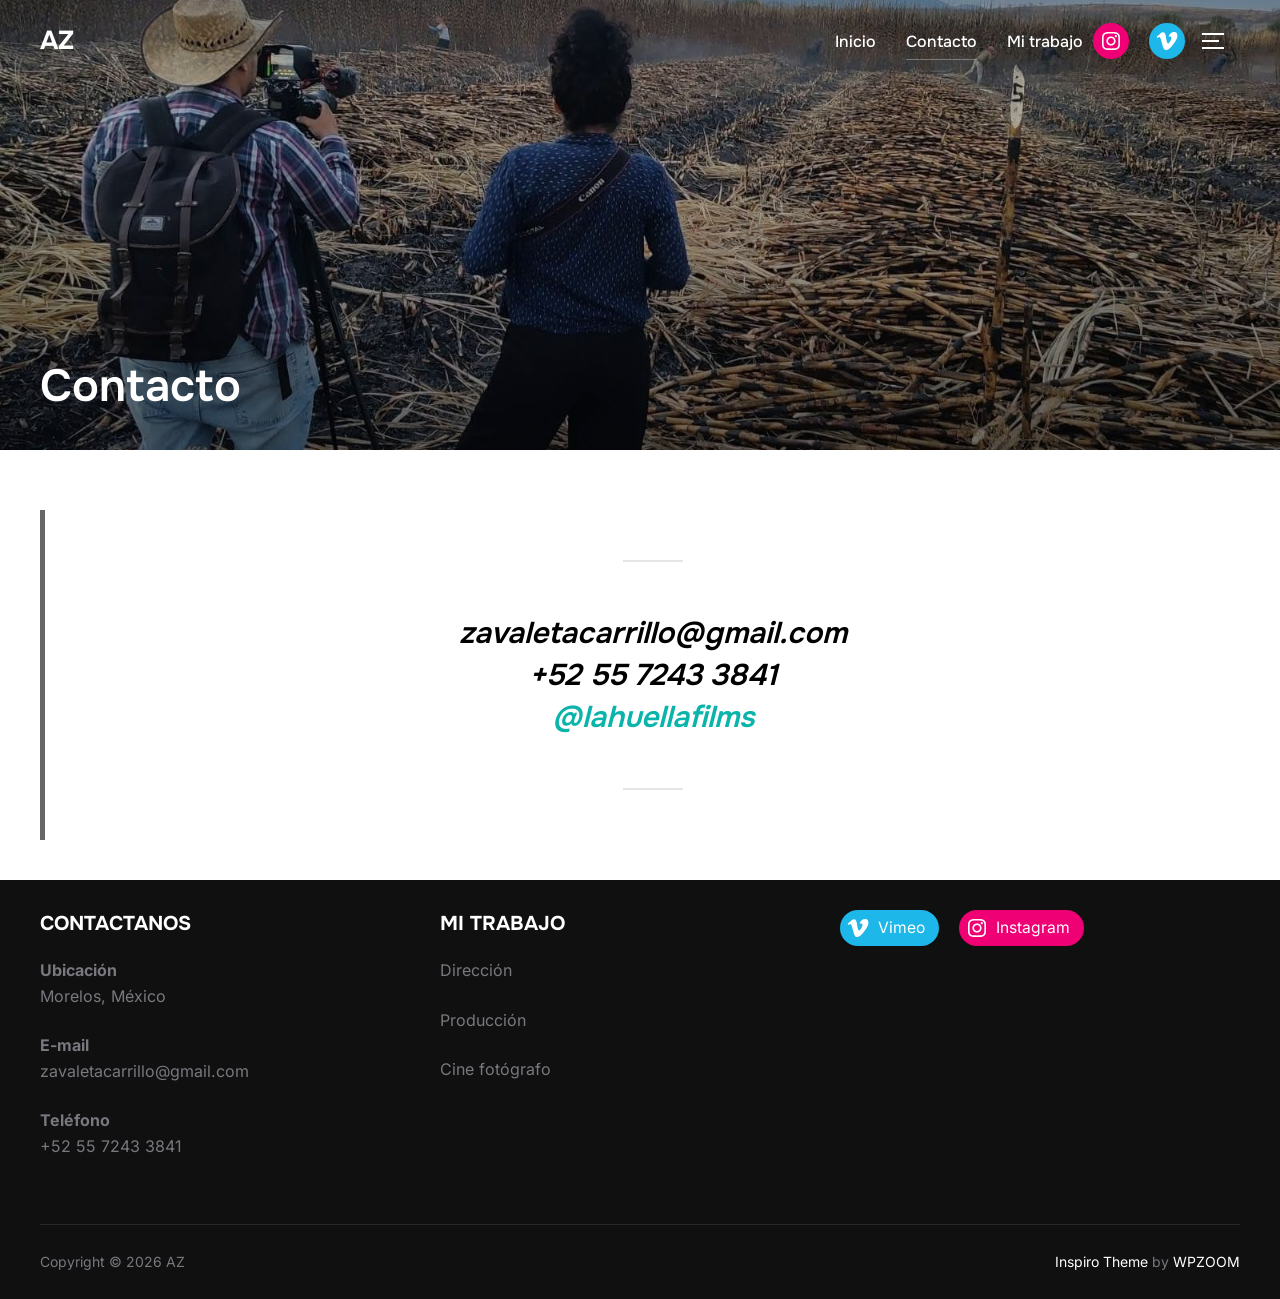
<file: contacto/index.html>
<!DOCTYPE html>
<html lang="en-US" class="no-js">
<head><meta charset="UTF-8">
	
	<meta name="viewport" content="width=device-width, initial-scale=1">
	<script>(function(html){html.className = html.className.replace(/\bno-js\b/,'js')})(document.documentElement);</script>
<title>Contacto – AZ</title>
<meta name="robots" content="max-image-preview:large">
<link rel="alternate" type="application/rss+xml" title="AZ » Feed" href="https://jbrunocas-design.github.io/alejandro-zavaleta/feed/">
<link rel="alternate" type="application/rss+xml" title="AZ » Comments Feed" href="https://jbrunocas-design.github.io/alejandro-zavaleta/comments/feed/">
<link rel="alternate" title="oEmbed (JSON)" type="application/json+oembed" href="https://jbrunocas-design.github.io/alejandro-zavaleta/wp-json/oembed/1.0/embed?url=https%3A%2F%2Fjbrunocas-design.github.io%2Falejandro-zavaleta%2Fcontacto%2F">
<link rel="alternate" title="oEmbed (XML)" type="text/xml+oembed" href="https://jbrunocas-design.github.io/alejandro-zavaleta/wp-json/oembed/1.0/embed?url=https%3A%2F%2Fjbrunocas-design.github.io%2Falejandro-zavaleta%2Fcontacto%2F&amp;format=xml">
<style id="wp-img-auto-sizes-contain-inline-css">
img:is([sizes=auto i],[sizes^="auto," i]){contain-intrinsic-size:3000px 1500px}
/*# sourceURL=wp-img-auto-sizes-contain-inline-css */
</style>
<style id="wp-emoji-styles-inline-css">

	img.wp-smiley, img.emoji {
		display: inline !important;
		border: none !important;
		box-shadow: none !important;
		height: 1em !important;
		width: 1em !important;
		margin: 0 0.07em !important;
		vertical-align: -0.1em !important;
		background: none !important;
		padding: 0 !important;
	}
/*# sourceURL=wp-emoji-styles-inline-css */
</style>
<style id="wp-block-library-inline-css">
:root{--wp-block-synced-color:#7a00df;--wp-block-synced-color--rgb:122,0,223;--wp-bound-block-color:var(--wp-block-synced-color);--wp-editor-canvas-background:#ddd;--wp-admin-theme-color:#007cba;--wp-admin-theme-color--rgb:0,124,186;--wp-admin-theme-color-darker-10:#006ba1;--wp-admin-theme-color-darker-10--rgb:0,107,160.5;--wp-admin-theme-color-darker-20:#005a87;--wp-admin-theme-color-darker-20--rgb:0,90,135;--wp-admin-border-width-focus:2px}@media (min-resolution:192dpi){:root{--wp-admin-border-width-focus:1.5px}}.wp-element-button{cursor:pointer}:root .has-very-light-gray-background-color{background-color:#eee}:root .has-very-dark-gray-background-color{background-color:#313131}:root .has-very-light-gray-color{color:#eee}:root .has-very-dark-gray-color{color:#313131}:root .has-vivid-green-cyan-to-vivid-cyan-blue-gradient-background{background:linear-gradient(135deg,#00d084,#0693e3)}:root .has-purple-crush-gradient-background{background:linear-gradient(135deg,#34e2e4,#4721fb 50%,#ab1dfe)}:root .has-hazy-dawn-gradient-background{background:linear-gradient(135deg,#faaca8,#dad0ec)}:root .has-subdued-olive-gradient-background{background:linear-gradient(135deg,#fafae1,#67a671)}:root .has-atomic-cream-gradient-background{background:linear-gradient(135deg,#fdd79a,#004a59)}:root .has-nightshade-gradient-background{background:linear-gradient(135deg,#330968,#31cdcf)}:root .has-midnight-gradient-background{background:linear-gradient(135deg,#020381,#2874fc)}:root{--wp--preset--font-size--normal:16px;--wp--preset--font-size--huge:42px}.has-regular-font-size{font-size:1em}.has-larger-font-size{font-size:2.625em}.has-normal-font-size{font-size:var(--wp--preset--font-size--normal)}.has-huge-font-size{font-size:var(--wp--preset--font-size--huge)}.has-text-align-center{text-align:center}.has-text-align-left{text-align:left}.has-text-align-right{text-align:right}.has-fit-text{white-space:nowrap!important}#end-resizable-editor-section{display:none}.aligncenter{clear:both}.items-justified-left{justify-content:flex-start}.items-justified-center{justify-content:center}.items-justified-right{justify-content:flex-end}.items-justified-space-between{justify-content:space-between}.screen-reader-text{border:0;clip-path:inset(50%);height:1px;margin:-1px;overflow:hidden;padding:0;position:absolute;width:1px;word-wrap:normal!important}.screen-reader-text:focus{background-color:#ddd;clip-path:none;color:#444;display:block;font-size:1em;height:auto;left:5px;line-height:normal;padding:15px 23px 14px;text-decoration:none;top:5px;width:auto;z-index:100000}html :where(.has-border-color){border-style:solid}html :where([style*=border-top-color]){border-top-style:solid}html :where([style*=border-right-color]){border-right-style:solid}html :where([style*=border-bottom-color]){border-bottom-style:solid}html :where([style*=border-left-color]){border-left-style:solid}html :where([style*=border-width]){border-style:solid}html :where([style*=border-top-width]){border-top-style:solid}html :where([style*=border-right-width]){border-right-style:solid}html :where([style*=border-bottom-width]){border-bottom-style:solid}html :where([style*=border-left-width]){border-left-style:solid}html :where(img[class*=wp-image-]){height:auto;max-width:100%}:where(figure){margin:0 0 1em}html :where(.is-position-sticky){--wp-admin--admin-bar--position-offset:var(--wp-admin--admin-bar--height,0px)}@media screen and (max-width:600px){html :where(.is-position-sticky){--wp-admin--admin-bar--position-offset:0px}}

/*# sourceURL=wp-block-library-inline-css */
</style>
<style id="wp-block-heading-inline-css">
h1:where(.wp-block-heading).has-background,h2:where(.wp-block-heading).has-background,h3:where(.wp-block-heading).has-background,h4:where(.wp-block-heading).has-background,h5:where(.wp-block-heading).has-background,h6:where(.wp-block-heading).has-background{padding:1.25em 2.375em}h1.has-text-align-left[style*=writing-mode]:where([style*=vertical-lr]),h1.has-text-align-right[style*=writing-mode]:where([style*=vertical-rl]),h2.has-text-align-left[style*=writing-mode]:where([style*=vertical-lr]),h2.has-text-align-right[style*=writing-mode]:where([style*=vertical-rl]),h3.has-text-align-left[style*=writing-mode]:where([style*=vertical-lr]),h3.has-text-align-right[style*=writing-mode]:where([style*=vertical-rl]),h4.has-text-align-left[style*=writing-mode]:where([style*=vertical-lr]),h4.has-text-align-right[style*=writing-mode]:where([style*=vertical-rl]),h5.has-text-align-left[style*=writing-mode]:where([style*=vertical-lr]),h5.has-text-align-right[style*=writing-mode]:where([style*=vertical-rl]),h6.has-text-align-left[style*=writing-mode]:where([style*=vertical-lr]),h6.has-text-align-right[style*=writing-mode]:where([style*=vertical-rl]){rotate:180deg}
/*# sourceURL=https://jbrunocas-design.github.io/alejandro-zavaleta/wp-includes/blocks/heading/style.min.css */
</style>
<style id="wp-block-quote-inline-css">
.wp-block-quote{box-sizing:border-box;overflow-wrap:break-word}.wp-block-quote.is-large:where(:not(.is-style-plain)),.wp-block-quote.is-style-large:where(:not(.is-style-plain)){margin-bottom:1em;padding:0 1em}.wp-block-quote.is-large:where(:not(.is-style-plain)) p,.wp-block-quote.is-style-large:where(:not(.is-style-plain)) p{font-size:1.5em;font-style:italic;line-height:1.6}.wp-block-quote.is-large:where(:not(.is-style-plain)) cite,.wp-block-quote.is-large:where(:not(.is-style-plain)) footer,.wp-block-quote.is-style-large:where(:not(.is-style-plain)) cite,.wp-block-quote.is-style-large:where(:not(.is-style-plain)) footer{font-size:1.125em;text-align:right}.wp-block-quote>cite{display:block}
/*# sourceURL=https://jbrunocas-design.github.io/alejandro-zavaleta/wp-includes/blocks/quote/style.min.css */
</style>
<style id="wp-block-quote-theme-inline-css">
.wp-block-quote{border-left:.25em solid;margin:0 0 1.75em;padding-left:1em}.wp-block-quote cite,.wp-block-quote footer{color:currentColor;font-size:.8125em;font-style:normal;position:relative}.wp-block-quote:where(.has-text-align-right){border-left:none;border-right:.25em solid;padding-left:0;padding-right:1em}.wp-block-quote:where(.has-text-align-center){border:none;padding-left:0}.wp-block-quote.is-large,.wp-block-quote.is-style-large,.wp-block-quote:where(.is-style-plain){border:none}
/*# sourceURL=https://jbrunocas-design.github.io/alejandro-zavaleta/wp-includes/blocks/quote/theme.min.css */
</style>
<style id="wp-block-social-links-inline-css">
.wp-block-social-links{background:none;box-sizing:border-box;margin-left:0;padding-left:0;padding-right:0;text-indent:0}.wp-block-social-links .wp-social-link a,.wp-block-social-links .wp-social-link a:hover{border-bottom:0;box-shadow:none;text-decoration:none}.wp-block-social-links .wp-social-link svg{height:1em;width:1em}.wp-block-social-links .wp-social-link span:not(.screen-reader-text){font-size:.65em;margin-left:.5em;margin-right:.5em}.wp-block-social-links.has-small-icon-size{font-size:16px}.wp-block-social-links,.wp-block-social-links.has-normal-icon-size{font-size:24px}.wp-block-social-links.has-large-icon-size{font-size:36px}.wp-block-social-links.has-huge-icon-size{font-size:48px}.wp-block-social-links.aligncenter{display:flex;justify-content:center}.wp-block-social-links.alignright{justify-content:flex-end}.wp-block-social-link{border-radius:9999px;display:block}@media not (prefers-reduced-motion){.wp-block-social-link{transition:transform .1s ease}}.wp-block-social-link{height:auto}.wp-block-social-link a{align-items:center;display:flex;line-height:0}.wp-block-social-link:hover{transform:scale(1.1)}.wp-block-social-links .wp-block-social-link.wp-social-link{display:inline-block;margin:0;padding:0}.wp-block-social-links .wp-block-social-link.wp-social-link .wp-block-social-link-anchor,.wp-block-social-links .wp-block-social-link.wp-social-link .wp-block-social-link-anchor svg,.wp-block-social-links .wp-block-social-link.wp-social-link .wp-block-social-link-anchor:active,.wp-block-social-links .wp-block-social-link.wp-social-link .wp-block-social-link-anchor:hover,.wp-block-social-links .wp-block-social-link.wp-social-link .wp-block-social-link-anchor:visited{color:currentColor;fill:currentColor}:where(.wp-block-social-links:not(.is-style-logos-only)) .wp-social-link{background-color:#f0f0f0;color:#444}:where(.wp-block-social-links:not(.is-style-logos-only)) .wp-social-link-amazon{background-color:#f90;color:#fff}:where(.wp-block-social-links:not(.is-style-logos-only)) .wp-social-link-bandcamp{background-color:#1ea0c3;color:#fff}:where(.wp-block-social-links:not(.is-style-logos-only)) .wp-social-link-behance{background-color:#0757fe;color:#fff}:where(.wp-block-social-links:not(.is-style-logos-only)) .wp-social-link-bluesky{background-color:#0a7aff;color:#fff}:where(.wp-block-social-links:not(.is-style-logos-only)) .wp-social-link-codepen{background-color:#1e1f26;color:#fff}:where(.wp-block-social-links:not(.is-style-logos-only)) .wp-social-link-deviantart{background-color:#02e49b;color:#fff}:where(.wp-block-social-links:not(.is-style-logos-only)) .wp-social-link-discord{background-color:#5865f2;color:#fff}:where(.wp-block-social-links:not(.is-style-logos-only)) .wp-social-link-dribbble{background-color:#e94c89;color:#fff}:where(.wp-block-social-links:not(.is-style-logos-only)) .wp-social-link-dropbox{background-color:#4280ff;color:#fff}:where(.wp-block-social-links:not(.is-style-logos-only)) .wp-social-link-etsy{background-color:#f45800;color:#fff}:where(.wp-block-social-links:not(.is-style-logos-only)) .wp-social-link-facebook{background-color:#0866ff;color:#fff}:where(.wp-block-social-links:not(.is-style-logos-only)) .wp-social-link-fivehundredpx{background-color:#000;color:#fff}:where(.wp-block-social-links:not(.is-style-logos-only)) .wp-social-link-flickr{background-color:#0461dd;color:#fff}:where(.wp-block-social-links:not(.is-style-logos-only)) .wp-social-link-foursquare{background-color:#e65678;color:#fff}:where(.wp-block-social-links:not(.is-style-logos-only)) .wp-social-link-github{background-color:#24292d;color:#fff}:where(.wp-block-social-links:not(.is-style-logos-only)) .wp-social-link-goodreads{background-color:#eceadd;color:#382110}:where(.wp-block-social-links:not(.is-style-logos-only)) .wp-social-link-google{background-color:#ea4434;color:#fff}:where(.wp-block-social-links:not(.is-style-logos-only)) .wp-social-link-gravatar{background-color:#1d4fc4;color:#fff}:where(.wp-block-social-links:not(.is-style-logos-only)) .wp-social-link-instagram{background-color:#f00075;color:#fff}:where(.wp-block-social-links:not(.is-style-logos-only)) .wp-social-link-lastfm{background-color:#e21b24;color:#fff}:where(.wp-block-social-links:not(.is-style-logos-only)) .wp-social-link-linkedin{background-color:#0d66c2;color:#fff}:where(.wp-block-social-links:not(.is-style-logos-only)) .wp-social-link-mastodon{background-color:#3288d4;color:#fff}:where(.wp-block-social-links:not(.is-style-logos-only)) .wp-social-link-medium{background-color:#000;color:#fff}:where(.wp-block-social-links:not(.is-style-logos-only)) .wp-social-link-meetup{background-color:#f6405f;color:#fff}:where(.wp-block-social-links:not(.is-style-logos-only)) .wp-social-link-patreon{background-color:#000;color:#fff}:where(.wp-block-social-links:not(.is-style-logos-only)) .wp-social-link-pinterest{background-color:#e60122;color:#fff}:where(.wp-block-social-links:not(.is-style-logos-only)) .wp-social-link-pocket{background-color:#ef4155;color:#fff}:where(.wp-block-social-links:not(.is-style-logos-only)) .wp-social-link-reddit{background-color:#ff4500;color:#fff}:where(.wp-block-social-links:not(.is-style-logos-only)) .wp-social-link-skype{background-color:#0478d7;color:#fff}:where(.wp-block-social-links:not(.is-style-logos-only)) .wp-social-link-snapchat{background-color:#fefc00;color:#fff;stroke:#000}:where(.wp-block-social-links:not(.is-style-logos-only)) .wp-social-link-soundcloud{background-color:#ff5600;color:#fff}:where(.wp-block-social-links:not(.is-style-logos-only)) .wp-social-link-spotify{background-color:#1bd760;color:#fff}:where(.wp-block-social-links:not(.is-style-logos-only)) .wp-social-link-telegram{background-color:#2aabee;color:#fff}:where(.wp-block-social-links:not(.is-style-logos-only)) .wp-social-link-threads{background-color:#000;color:#fff}:where(.wp-block-social-links:not(.is-style-logos-only)) .wp-social-link-tiktok{background-color:#000;color:#fff}:where(.wp-block-social-links:not(.is-style-logos-only)) .wp-social-link-tumblr{background-color:#011835;color:#fff}:where(.wp-block-social-links:not(.is-style-logos-only)) .wp-social-link-twitch{background-color:#6440a4;color:#fff}:where(.wp-block-social-links:not(.is-style-logos-only)) .wp-social-link-twitter{background-color:#1da1f2;color:#fff}:where(.wp-block-social-links:not(.is-style-logos-only)) .wp-social-link-vimeo{background-color:#1eb7ea;color:#fff}:where(.wp-block-social-links:not(.is-style-logos-only)) .wp-social-link-vk{background-color:#4680c2;color:#fff}:where(.wp-block-social-links:not(.is-style-logos-only)) .wp-social-link-wordpress{background-color:#3499cd;color:#fff}:where(.wp-block-social-links:not(.is-style-logos-only)) .wp-social-link-whatsapp{background-color:#25d366;color:#fff}:where(.wp-block-social-links:not(.is-style-logos-only)) .wp-social-link-x{background-color:#000;color:#fff}:where(.wp-block-social-links:not(.is-style-logos-only)) .wp-social-link-yelp{background-color:#d32422;color:#fff}:where(.wp-block-social-links:not(.is-style-logos-only)) .wp-social-link-youtube{background-color:red;color:#fff}:where(.wp-block-social-links.is-style-logos-only) .wp-social-link{background:none}:where(.wp-block-social-links.is-style-logos-only) .wp-social-link svg{height:1.25em;width:1.25em}:where(.wp-block-social-links.is-style-logos-only) .wp-social-link-amazon{color:#f90}:where(.wp-block-social-links.is-style-logos-only) .wp-social-link-bandcamp{color:#1ea0c3}:where(.wp-block-social-links.is-style-logos-only) .wp-social-link-behance{color:#0757fe}:where(.wp-block-social-links.is-style-logos-only) .wp-social-link-bluesky{color:#0a7aff}:where(.wp-block-social-links.is-style-logos-only) .wp-social-link-codepen{color:#1e1f26}:where(.wp-block-social-links.is-style-logos-only) .wp-social-link-deviantart{color:#02e49b}:where(.wp-block-social-links.is-style-logos-only) .wp-social-link-discord{color:#5865f2}:where(.wp-block-social-links.is-style-logos-only) .wp-social-link-dribbble{color:#e94c89}:where(.wp-block-social-links.is-style-logos-only) .wp-social-link-dropbox{color:#4280ff}:where(.wp-block-social-links.is-style-logos-only) .wp-social-link-etsy{color:#f45800}:where(.wp-block-social-links.is-style-logos-only) .wp-social-link-facebook{color:#0866ff}:where(.wp-block-social-links.is-style-logos-only) .wp-social-link-fivehundredpx{color:#000}:where(.wp-block-social-links.is-style-logos-only) .wp-social-link-flickr{color:#0461dd}:where(.wp-block-social-links.is-style-logos-only) .wp-social-link-foursquare{color:#e65678}:where(.wp-block-social-links.is-style-logos-only) .wp-social-link-github{color:#24292d}:where(.wp-block-social-links.is-style-logos-only) .wp-social-link-goodreads{color:#382110}:where(.wp-block-social-links.is-style-logos-only) .wp-social-link-google{color:#ea4434}:where(.wp-block-social-links.is-style-logos-only) .wp-social-link-gravatar{color:#1d4fc4}:where(.wp-block-social-links.is-style-logos-only) .wp-social-link-instagram{color:#f00075}:where(.wp-block-social-links.is-style-logos-only) .wp-social-link-lastfm{color:#e21b24}:where(.wp-block-social-links.is-style-logos-only) .wp-social-link-linkedin{color:#0d66c2}:where(.wp-block-social-links.is-style-logos-only) .wp-social-link-mastodon{color:#3288d4}:where(.wp-block-social-links.is-style-logos-only) .wp-social-link-medium{color:#000}:where(.wp-block-social-links.is-style-logos-only) .wp-social-link-meetup{color:#f6405f}:where(.wp-block-social-links.is-style-logos-only) .wp-social-link-patreon{color:#000}:where(.wp-block-social-links.is-style-logos-only) .wp-social-link-pinterest{color:#e60122}:where(.wp-block-social-links.is-style-logos-only) .wp-social-link-pocket{color:#ef4155}:where(.wp-block-social-links.is-style-logos-only) .wp-social-link-reddit{color:#ff4500}:where(.wp-block-social-links.is-style-logos-only) .wp-social-link-skype{color:#0478d7}:where(.wp-block-social-links.is-style-logos-only) .wp-social-link-snapchat{color:#fff;stroke:#000}:where(.wp-block-social-links.is-style-logos-only) .wp-social-link-soundcloud{color:#ff5600}:where(.wp-block-social-links.is-style-logos-only) .wp-social-link-spotify{color:#1bd760}:where(.wp-block-social-links.is-style-logos-only) .wp-social-link-telegram{color:#2aabee}:where(.wp-block-social-links.is-style-logos-only) .wp-social-link-threads{color:#000}:where(.wp-block-social-links.is-style-logos-only) .wp-social-link-tiktok{color:#000}:where(.wp-block-social-links.is-style-logos-only) .wp-social-link-tumblr{color:#011835}:where(.wp-block-social-links.is-style-logos-only) .wp-social-link-twitch{color:#6440a4}:where(.wp-block-social-links.is-style-logos-only) .wp-social-link-twitter{color:#1da1f2}:where(.wp-block-social-links.is-style-logos-only) .wp-social-link-vimeo{color:#1eb7ea}:where(.wp-block-social-links.is-style-logos-only) .wp-social-link-vk{color:#4680c2}:where(.wp-block-social-links.is-style-logos-only) .wp-social-link-whatsapp{color:#25d366}:where(.wp-block-social-links.is-style-logos-only) .wp-social-link-wordpress{color:#3499cd}:where(.wp-block-social-links.is-style-logos-only) .wp-social-link-x{color:#000}:where(.wp-block-social-links.is-style-logos-only) .wp-social-link-yelp{color:#d32422}:where(.wp-block-social-links.is-style-logos-only) .wp-social-link-youtube{color:red}.wp-block-social-links.is-style-pill-shape .wp-social-link{width:auto}:root :where(.wp-block-social-links .wp-social-link a){padding:.25em}:root :where(.wp-block-social-links.is-style-logos-only .wp-social-link a){padding:0}:root :where(.wp-block-social-links.is-style-pill-shape .wp-social-link a){padding-left:.6666666667em;padding-right:.6666666667em}.wp-block-social-links:not(.has-icon-color):not(.has-icon-background-color) .wp-social-link-snapchat .wp-block-social-link-label{color:#000}
/*# sourceURL=https://jbrunocas-design.github.io/alejandro-zavaleta/wp-includes/blocks/social-links/style.min.css */
</style>
<style id="global-styles-inline-css">
:root{--wp--preset--aspect-ratio--square: 1;--wp--preset--aspect-ratio--4-3: 4/3;--wp--preset--aspect-ratio--3-4: 3/4;--wp--preset--aspect-ratio--3-2: 3/2;--wp--preset--aspect-ratio--2-3: 2/3;--wp--preset--aspect-ratio--16-9: 16/9;--wp--preset--aspect-ratio--9-16: 9/16;--wp--preset--color--black: #000000;--wp--preset--color--cyan-bluish-gray: #abb8c3;--wp--preset--color--white: #ffffff;--wp--preset--color--pale-pink: #f78da7;--wp--preset--color--vivid-red: #cf2e2e;--wp--preset--color--luminous-vivid-orange: #ff6900;--wp--preset--color--luminous-vivid-amber: #fcb900;--wp--preset--color--light-green-cyan: #7bdcb5;--wp--preset--color--vivid-green-cyan: #00d084;--wp--preset--color--pale-cyan-blue: #8ed1fc;--wp--preset--color--vivid-cyan-blue: #0693e3;--wp--preset--color--vivid-purple: #9b51e0;--wp--preset--color--primary: #101010;--wp--preset--color--secondary: #0bb4aa;--wp--preset--color--header-footer: #101010;--wp--preset--color--tertiary: #6C6C77;--wp--preset--color--lightgrey: #D9D9D9;--wp--preset--color--foreground: #000;--wp--preset--color--background: #f9fafd;--wp--preset--color--light-background: #ffffff;--wp--preset--gradient--vivid-cyan-blue-to-vivid-purple: linear-gradient(135deg,rgb(6,147,227) 0%,rgb(155,81,224) 100%);--wp--preset--gradient--light-green-cyan-to-vivid-green-cyan: linear-gradient(135deg,rgb(122,220,180) 0%,rgb(0,208,130) 100%);--wp--preset--gradient--luminous-vivid-amber-to-luminous-vivid-orange: linear-gradient(135deg,rgb(252,185,0) 0%,rgb(255,105,0) 100%);--wp--preset--gradient--luminous-vivid-orange-to-vivid-red: linear-gradient(135deg,rgb(255,105,0) 0%,rgb(207,46,46) 100%);--wp--preset--gradient--very-light-gray-to-cyan-bluish-gray: linear-gradient(135deg,rgb(238,238,238) 0%,rgb(169,184,195) 100%);--wp--preset--gradient--cool-to-warm-spectrum: linear-gradient(135deg,rgb(74,234,220) 0%,rgb(151,120,209) 20%,rgb(207,42,186) 40%,rgb(238,44,130) 60%,rgb(251,105,98) 80%,rgb(254,248,76) 100%);--wp--preset--gradient--blush-light-purple: linear-gradient(135deg,rgb(255,206,236) 0%,rgb(152,150,240) 100%);--wp--preset--gradient--blush-bordeaux: linear-gradient(135deg,rgb(254,205,165) 0%,rgb(254,45,45) 50%,rgb(107,0,62) 100%);--wp--preset--gradient--luminous-dusk: linear-gradient(135deg,rgb(255,203,112) 0%,rgb(199,81,192) 50%,rgb(65,88,208) 100%);--wp--preset--gradient--pale-ocean: linear-gradient(135deg,rgb(255,245,203) 0%,rgb(182,227,212) 50%,rgb(51,167,181) 100%);--wp--preset--gradient--electric-grass: linear-gradient(135deg,rgb(202,248,128) 0%,rgb(113,206,126) 100%);--wp--preset--gradient--midnight: linear-gradient(135deg,rgb(2,3,129) 0%,rgb(40,116,252) 100%);--wp--preset--gradient--black-primary: linear-gradient(180deg, var(--wp--preset--color--secondary) 0%, var(--wp--preset--color--secondary) 73%, var(--wp--preset--color--background) 73%, var(--wp--preset--color--background) 100%);--wp--preset--gradient--black-secondary: linear-gradient(135deg,rgba(0,0,0,1) 50%,var(--wp--preset--color--tertiary) 100%);--wp--preset--font-size--small: clamp(14px, 0.875rem + ((1vw - 3.2px) * 0.177), 16px);--wp--preset--font-size--medium: clamp(16px, 1rem + ((1vw - 3.2px) * 0.354), 20px);--wp--preset--font-size--large: clamp(22px, 1.375rem + ((1vw - 3.2px) * 1.239), 36px);--wp--preset--font-size--x-large: clamp(30px, 1.875rem + ((1vw - 3.2px) * 1.77), 50px);--wp--preset--font-size--x-small: clamp(14px, 0.875rem + ((1vw - 3.2px) * 1), 14px);--wp--preset--font-size--max-36: clamp(24px, 1.5rem + ((1vw - 3.2px) * 1.062), 36px);--wp--preset--font-size--max-48: clamp(26px, 1.625rem + ((1vw - 3.2px) * 1.947), 48px);--wp--preset--font-size--max-60: clamp(30px, 1.875rem + ((1vw - 3.2px) * 2.655), 60px);--wp--preset--font-size--max-72: clamp(38px, 2.375rem + ((1vw - 3.2px) * 3.009), 72px);--wp--preset--spacing--20: 0.44rem;--wp--preset--spacing--30: 0.67rem;--wp--preset--spacing--40: 1rem;--wp--preset--spacing--50: 1.5rem;--wp--preset--spacing--60: 2.25rem;--wp--preset--spacing--70: 3.38rem;--wp--preset--spacing--80: 5.06rem;--wp--preset--spacing--x-small: 20px;--wp--preset--spacing--small: 40px;--wp--preset--spacing--medium: 60px;--wp--preset--spacing--large: 80px;--wp--preset--spacing--x-large: 100px;--wp--preset--shadow--natural: 6px 6px 9px rgba(0, 0, 0, 0.2);--wp--preset--shadow--deep: 12px 12px 50px rgba(0, 0, 0, 0.4);--wp--preset--shadow--sharp: 6px 6px 0px rgba(0, 0, 0, 0.2);--wp--preset--shadow--outlined: 6px 6px 0px -3px rgb(255, 255, 255), 6px 6px rgb(0, 0, 0);--wp--preset--shadow--crisp: 6px 6px 0px rgb(0, 0, 0);--wp--custom--font-weight--black: 900;--wp--custom--font-weight--bold: 700;--wp--custom--font-weight--extra-bold: 800;--wp--custom--font-weight--light: 300;--wp--custom--font-weight--medium: 500;--wp--custom--font-weight--regular: 400;--wp--custom--font-weight--semi-bold: 600;--wp--custom--line-height--body: 1.75;--wp--custom--line-height--heading: 1.1;--wp--custom--line-height--medium: 1.5;--wp--custom--line-height--one: 1;--wp--custom--spacing--outer: 30px;}:root { --wp--style--global--content-size: 1200px;--wp--style--global--wide-size: 1450px; }:where(body) { margin: 0; }.wp-site-blocks { padding-top: var(--wp--style--root--padding-top); padding-bottom: var(--wp--style--root--padding-bottom); }.has-global-padding { padding-right: var(--wp--style--root--padding-right); padding-left: var(--wp--style--root--padding-left); }.has-global-padding > .alignfull { margin-right: calc(var(--wp--style--root--padding-right) * -1); margin-left: calc(var(--wp--style--root--padding-left) * -1); }.has-global-padding :where(:not(.alignfull.is-layout-flow) > .has-global-padding:not(.wp-block-block, .alignfull)) { padding-right: 0; padding-left: 0; }.has-global-padding :where(:not(.alignfull.is-layout-flow) > .has-global-padding:not(.wp-block-block, .alignfull)) > .alignfull { margin-left: 0; margin-right: 0; }.wp-site-blocks > .alignleft { float: left; margin-right: 2em; }.wp-site-blocks > .alignright { float: right; margin-left: 2em; }.wp-site-blocks > .aligncenter { justify-content: center; margin-left: auto; margin-right: auto; }:where(.wp-site-blocks) > * { margin-block-start: 20px; margin-block-end: 0; }:where(.wp-site-blocks) > :first-child { margin-block-start: 0; }:where(.wp-site-blocks) > :last-child { margin-block-end: 0; }:root { --wp--style--block-gap: 20px; }:root :where(.is-layout-flow) > :first-child{margin-block-start: 0;}:root :where(.is-layout-flow) > :last-child{margin-block-end: 0;}:root :where(.is-layout-flow) > *{margin-block-start: 20px;margin-block-end: 0;}:root :where(.is-layout-constrained) > :first-child{margin-block-start: 0;}:root :where(.is-layout-constrained) > :last-child{margin-block-end: 0;}:root :where(.is-layout-constrained) > *{margin-block-start: 20px;margin-block-end: 0;}:root :where(.is-layout-flex){gap: 20px;}:root :where(.is-layout-grid){gap: 20px;}.is-layout-flow > .alignleft{float: left;margin-inline-start: 0;margin-inline-end: 2em;}.is-layout-flow > .alignright{float: right;margin-inline-start: 2em;margin-inline-end: 0;}.is-layout-flow > .aligncenter{margin-left: auto !important;margin-right: auto !important;}.is-layout-constrained > .alignleft{float: left;margin-inline-start: 0;margin-inline-end: 2em;}.is-layout-constrained > .alignright{float: right;margin-inline-start: 2em;margin-inline-end: 0;}.is-layout-constrained > .aligncenter{margin-left: auto !important;margin-right: auto !important;}.is-layout-constrained > :where(:not(.alignleft):not(.alignright):not(.alignfull)){max-width: var(--wp--style--global--content-size);margin-left: auto !important;margin-right: auto !important;}.is-layout-constrained > .alignwide{max-width: var(--wp--style--global--wide-size);}body .is-layout-flex{display: flex;}.is-layout-flex{flex-wrap: wrap;align-items: center;}.is-layout-flex > :is(*, div){margin: 0;}body .is-layout-grid{display: grid;}.is-layout-grid > :is(*, div){margin: 0;}body{font-size: var(--wp--preset--font-size--small);font-weight: var(--wp--custom--font-weight--regular);line-height: var(--wp--custom--line-height--body);--wp--style--root--padding-top: 0px;--wp--style--root--padding-right: 0px;--wp--style--root--padding-bottom: 0px;--wp--style--root--padding-left: 0px;}a:where(:not(.wp-element-button)){color: var(--wp--preset--color--primary);text-decoration: underline;}:root :where(.wp-element-button, .wp-block-button__link){background-color: #32373c;border-radius: 0;border-width: 0;color: #fff;font-family: inherit;font-size: inherit;font-style: inherit;font-weight: inherit;letter-spacing: inherit;line-height: inherit;padding-top: 10px;padding-right: 25px;padding-bottom: 10px;padding-left: 25px;text-decoration: none;text-transform: inherit;}.has-black-color{color: var(--wp--preset--color--black) !important;}.has-cyan-bluish-gray-color{color: var(--wp--preset--color--cyan-bluish-gray) !important;}.has-white-color{color: var(--wp--preset--color--white) !important;}.has-pale-pink-color{color: var(--wp--preset--color--pale-pink) !important;}.has-vivid-red-color{color: var(--wp--preset--color--vivid-red) !important;}.has-luminous-vivid-orange-color{color: var(--wp--preset--color--luminous-vivid-orange) !important;}.has-luminous-vivid-amber-color{color: var(--wp--preset--color--luminous-vivid-amber) !important;}.has-light-green-cyan-color{color: var(--wp--preset--color--light-green-cyan) !important;}.has-vivid-green-cyan-color{color: var(--wp--preset--color--vivid-green-cyan) !important;}.has-pale-cyan-blue-color{color: var(--wp--preset--color--pale-cyan-blue) !important;}.has-vivid-cyan-blue-color{color: var(--wp--preset--color--vivid-cyan-blue) !important;}.has-vivid-purple-color{color: var(--wp--preset--color--vivid-purple) !important;}.has-primary-color{color: var(--wp--preset--color--primary) !important;}.has-secondary-color{color: var(--wp--preset--color--secondary) !important;}.has-header-footer-color{color: var(--wp--preset--color--header-footer) !important;}.has-tertiary-color{color: var(--wp--preset--color--tertiary) !important;}.has-lightgrey-color{color: var(--wp--preset--color--lightgrey) !important;}.has-foreground-color{color: var(--wp--preset--color--foreground) !important;}.has-background-color{color: var(--wp--preset--color--background) !important;}.has-light-background-color{color: var(--wp--preset--color--light-background) !important;}.has-black-background-color{background-color: var(--wp--preset--color--black) !important;}.has-cyan-bluish-gray-background-color{background-color: var(--wp--preset--color--cyan-bluish-gray) !important;}.has-white-background-color{background-color: var(--wp--preset--color--white) !important;}.has-pale-pink-background-color{background-color: var(--wp--preset--color--pale-pink) !important;}.has-vivid-red-background-color{background-color: var(--wp--preset--color--vivid-red) !important;}.has-luminous-vivid-orange-background-color{background-color: var(--wp--preset--color--luminous-vivid-orange) !important;}.has-luminous-vivid-amber-background-color{background-color: var(--wp--preset--color--luminous-vivid-amber) !important;}.has-light-green-cyan-background-color{background-color: var(--wp--preset--color--light-green-cyan) !important;}.has-vivid-green-cyan-background-color{background-color: var(--wp--preset--color--vivid-green-cyan) !important;}.has-pale-cyan-blue-background-color{background-color: var(--wp--preset--color--pale-cyan-blue) !important;}.has-vivid-cyan-blue-background-color{background-color: var(--wp--preset--color--vivid-cyan-blue) !important;}.has-vivid-purple-background-color{background-color: var(--wp--preset--color--vivid-purple) !important;}.has-primary-background-color{background-color: var(--wp--preset--color--primary) !important;}.has-secondary-background-color{background-color: var(--wp--preset--color--secondary) !important;}.has-header-footer-background-color{background-color: var(--wp--preset--color--header-footer) !important;}.has-tertiary-background-color{background-color: var(--wp--preset--color--tertiary) !important;}.has-lightgrey-background-color{background-color: var(--wp--preset--color--lightgrey) !important;}.has-foreground-background-color{background-color: var(--wp--preset--color--foreground) !important;}.has-background-background-color{background-color: var(--wp--preset--color--background) !important;}.has-light-background-background-color{background-color: var(--wp--preset--color--light-background) !important;}.has-black-border-color{border-color: var(--wp--preset--color--black) !important;}.has-cyan-bluish-gray-border-color{border-color: var(--wp--preset--color--cyan-bluish-gray) !important;}.has-white-border-color{border-color: var(--wp--preset--color--white) !important;}.has-pale-pink-border-color{border-color: var(--wp--preset--color--pale-pink) !important;}.has-vivid-red-border-color{border-color: var(--wp--preset--color--vivid-red) !important;}.has-luminous-vivid-orange-border-color{border-color: var(--wp--preset--color--luminous-vivid-orange) !important;}.has-luminous-vivid-amber-border-color{border-color: var(--wp--preset--color--luminous-vivid-amber) !important;}.has-light-green-cyan-border-color{border-color: var(--wp--preset--color--light-green-cyan) !important;}.has-vivid-green-cyan-border-color{border-color: var(--wp--preset--color--vivid-green-cyan) !important;}.has-pale-cyan-blue-border-color{border-color: var(--wp--preset--color--pale-cyan-blue) !important;}.has-vivid-cyan-blue-border-color{border-color: var(--wp--preset--color--vivid-cyan-blue) !important;}.has-vivid-purple-border-color{border-color: var(--wp--preset--color--vivid-purple) !important;}.has-primary-border-color{border-color: var(--wp--preset--color--primary) !important;}.has-secondary-border-color{border-color: var(--wp--preset--color--secondary) !important;}.has-header-footer-border-color{border-color: var(--wp--preset--color--header-footer) !important;}.has-tertiary-border-color{border-color: var(--wp--preset--color--tertiary) !important;}.has-lightgrey-border-color{border-color: var(--wp--preset--color--lightgrey) !important;}.has-foreground-border-color{border-color: var(--wp--preset--color--foreground) !important;}.has-background-border-color{border-color: var(--wp--preset--color--background) !important;}.has-light-background-border-color{border-color: var(--wp--preset--color--light-background) !important;}.has-vivid-cyan-blue-to-vivid-purple-gradient-background{background: var(--wp--preset--gradient--vivid-cyan-blue-to-vivid-purple) !important;}.has-light-green-cyan-to-vivid-green-cyan-gradient-background{background: var(--wp--preset--gradient--light-green-cyan-to-vivid-green-cyan) !important;}.has-luminous-vivid-amber-to-luminous-vivid-orange-gradient-background{background: var(--wp--preset--gradient--luminous-vivid-amber-to-luminous-vivid-orange) !important;}.has-luminous-vivid-orange-to-vivid-red-gradient-background{background: var(--wp--preset--gradient--luminous-vivid-orange-to-vivid-red) !important;}.has-very-light-gray-to-cyan-bluish-gray-gradient-background{background: var(--wp--preset--gradient--very-light-gray-to-cyan-bluish-gray) !important;}.has-cool-to-warm-spectrum-gradient-background{background: var(--wp--preset--gradient--cool-to-warm-spectrum) !important;}.has-blush-light-purple-gradient-background{background: var(--wp--preset--gradient--blush-light-purple) !important;}.has-blush-bordeaux-gradient-background{background: var(--wp--preset--gradient--blush-bordeaux) !important;}.has-luminous-dusk-gradient-background{background: var(--wp--preset--gradient--luminous-dusk) !important;}.has-pale-ocean-gradient-background{background: var(--wp--preset--gradient--pale-ocean) !important;}.has-electric-grass-gradient-background{background: var(--wp--preset--gradient--electric-grass) !important;}.has-midnight-gradient-background{background: var(--wp--preset--gradient--midnight) !important;}.has-black-primary-gradient-background{background: var(--wp--preset--gradient--black-primary) !important;}.has-black-secondary-gradient-background{background: var(--wp--preset--gradient--black-secondary) !important;}.has-small-font-size{font-size: var(--wp--preset--font-size--small) !important;}.has-medium-font-size{font-size: var(--wp--preset--font-size--medium) !important;}.has-large-font-size{font-size: var(--wp--preset--font-size--large) !important;}.has-x-large-font-size{font-size: var(--wp--preset--font-size--x-large) !important;}.has-x-small-font-size{font-size: var(--wp--preset--font-size--x-small) !important;}.has-max-36-font-size{font-size: var(--wp--preset--font-size--max-36) !important;}.has-max-48-font-size{font-size: var(--wp--preset--font-size--max-48) !important;}.has-max-60-font-size{font-size: var(--wp--preset--font-size--max-60) !important;}.has-max-72-font-size{font-size: var(--wp--preset--font-size--max-72) !important;}
/*# sourceURL=global-styles-inline-css */
</style>

<link rel="stylesheet" id="inspiro-google-fonts-css" href="https://jbrunocas-design.github.io/alejandro-zavaleta/wp-content/fonts/29bf2bafa303612633d0e1cb8bdb8005.css?ver=2.1.14" media="all">
<link rel="stylesheet" id="inspiro-style-css" href="https://jbrunocas-design.github.io/alejandro-zavaleta/wp-content/themes/inspiro/assets/css/minified/style.min.css?ver=2.1.14" media="all">
<style id="inspiro-style-inline-css">
body, button, input, select, textarea {
font-family: 'Inter', sans-serif;
font-weight: 400;
}
@media screen and (min-width: 782px) {
body, button, input, select, textarea {
font-size: 16px;
line-height: 1.8;
} }
body:not(.wp-custom-logo) a.custom-logo-text {
font-family: 'Onest', sans-serif;
font-weight: 700;
text-transform: uppercase;
line-height: 1.8;
font-size: 20px;
}
@media screen and (min-width: 641px) and (max-width: 1024px) {
body:not(.wp-custom-logo) a.custom-logo-text {
font-size: 22px;
} }
@media screen and (min-width: 1025px) {
body:not(.wp-custom-logo) a.custom-logo-text {
font-size: 26px;
} }
h1, h2, h3, h4, h5, h6, .home.blog .entry-title, .page .entry-title, .page-title, #comments>h3, #respond>h3, .wp-block-button a, .entry-footer {
font-family: 'Onest', sans-serif;
font-weight: 600;
line-height: 1.4;
}
.home.blog .entry-title, .single .entry-title, .single .entry-cover-image .entry-header .entry-title {
font-size: 24px;
font-weight: 600;
line-height: 1.4;
}
@media screen and (min-width: 641px) and (max-width: 1024px) {
.home.blog .entry-title, .single .entry-title, .single .entry-cover-image .entry-header .entry-title {
font-size: 32px;
} }
@media screen and (min-width: 1025px) {
.home.blog .entry-title, .single .entry-title, .single .entry-cover-image .entry-header .entry-title {
font-size: 45px;
} }
.page .entry-title, .page-title, .page .entry-cover-image .entry-header .entry-title {
font-size: 24px;
font-weight: 600;
line-height: 1.4;
text-align: left;
}
@media screen and (min-width: 641px) and (max-width: 1024px) {
.page .entry-title, .page-title, .page .entry-cover-image .entry-header .entry-title {
font-size: 32px;
} }
@media screen and (min-width: 1025px) {
.page .entry-title, .page-title, .page .entry-cover-image .entry-header .entry-title {
font-size: 45px;
} }
.entry-content h1, .widget-area h1, h1:not(.entry-title):not(.page-title):not(.site-title) {
font-size: 24px;
font-weight: 600;
line-height: 1.4;
}
@media screen and (min-width: 641px) and (max-width: 1024px) {
.entry-content h1, .widget-area h1, h1:not(.entry-title):not(.page-title):not(.site-title) {
font-size: 32px;
} }
@media screen and (min-width: 1025px) {
.entry-content h1, .widget-area h1, h1:not(.entry-title):not(.page-title):not(.site-title) {
font-size: 45px;
} }
.entry-content h2, .page-content h2, .comment-content h2 {
font-size: 30px;
font-weight: 600;
line-height: 1.4;
}
.entry-content h3, .page-content h3, .comment-content h3 {
font-size: 24px;
font-weight: 600;
line-height: 1.4;
}
.entry-content h4, .page-content h4, .comment-content h4 {
font-size: 16px;
font-weight: 600;
line-height: 1.4;
}
.entry-content h5, .page-content h5, .comment-content h5 {
font-size: 14px;
font-weight: 600;
line-height: 1.4;
}
.entry-content h6, .page-content h6, .comment-content h6 {
font-size: 13px;
font-weight: 600;
line-height: 1.4;
}
.site-title {
font-family: 'Inter', sans-serif;
font-weight: 700;
line-height: 1.25;
}
@media screen and (min-width: 782px) {
.site-title {
font-size: 80px;
} }
.site-description {
font-family: 'Inter', sans-serif;
line-height: 1.8;
}
@media screen and (min-width: 782px) {
.site-description {
font-size: 20px;
} }
.custom-header-button {
font-family: 'Inter', sans-serif;
line-height: 1.8;
}
@media screen and (min-width: 782px) {
.custom-header-button {
font-size: 16px;
} }
.navbar-nav a {
font-family: 'Onest', sans-serif;
font-weight: 500;
line-height: 1.8;
}
@media screen and (min-width: 782px) {
.navbar-nav a {
font-size: 16px;
} }
@media screen and (max-width: 64em) {
.navbar-nav li a {
font-family: 'Onest', sans-serif;
font-size: 16px;
font-weight: 600;
text-transform: uppercase;
line-height: 1.8;
} }


		:root {
			--container-width: 1200px;
			--container-width-narrow: 950px;
			--container-padding: 30px;
		}
		
		/* Dynamic responsive padding media queries */
		@media (max-width: 1260px) {
			.wrap,
			.inner-wrap,
			.page .entry-content,
			.page:not(.inspiro-front-page) .entry-footer,
			.single .entry-wrapper,
			.single.has-sidebar.page-layout-sidebar-right .entry-header .inner-wrap,
			.wp-block-group > .wp-block-group__inner-container {
				padding-left: 30px;
				padding-right: 30px;
			}
		}
		
		@media (max-width: 1010px) {
			.single .entry-header .inner-wrap,
			.single .entry-content,
			.single .entry-footer,
			#comments {
				padding-left: 30px;
				padding-right: 30px;
			}
		}
		
/*# sourceURL=inspiro-style-inline-css */
</style>
<script src="https://jbrunocas-design.github.io/alejandro-zavaleta/wp-includes/js/jquery/jquery.min.js?ver=3.7.1" id="jquery-core-js"></script>
<script src="https://jbrunocas-design.github.io/alejandro-zavaleta/wp-includes/js/jquery/jquery-migrate.min.js?ver=3.4.1" id="jquery-migrate-js"></script>
<link rel="https://api.w.org/" href="https://jbrunocas-design.github.io/alejandro-zavaleta/wp-json/"><link rel="alternate" title="JSON" type="application/json" href="https://jbrunocas-design.github.io/alejandro-zavaleta/wp-json/wp/v2/pages/96"><link rel="EditURI" type="application/rsd+xml" title="RSD" href="https://jbrunocas-design.github.io/alejandro-zavaleta/xmlrpc.php?rsd">
<meta name="generator" content="WordPress 6.9.4">
<link rel="canonical" href="https://jbrunocas-design.github.io/alejandro-zavaleta/contacto/">
<link rel="shortlink" href="https://jbrunocas-design.github.io/alejandro-zavaleta/?p=96">
			<style type="text/css" id="custom-theme-colors" data-hex="#0bb4aa" data-palette="default" data-scheme="light">
				
/**
 * Inspiro Lite: Palette Color Scheme
 */

:root {
    --inspiro-primary-color: #0bb4aa;
    --inspiro-secondary-color: #5ec5bd;
    --inspiro-tertiary-color: #37746F;
    --inspiro-accent-color: #0bb4aa;
}

body {
    --wp--preset--color--secondary: #0bb4aa;
}
			</style>
					<style id="inspiro-custom-header-styles">
						.site-title a,
			.colors-dark .site-title a,
			.site-title a,
			body.has-header-image .site-title a,
			body.has-header-video .site-title a,
			body.has-header-image.colors-dark .site-title a,
			body.has-header-video.colors-dark .site-title a,
			body.has-header-image .site-title a,
			body.has-header-video .site-title a,
			.site-description,
			.colors-dark .site-description,
			.site-description,
			body.has-header-image .site-description,
			body.has-header-video .site-description,
			body.has-header-image.colors-dark .site-description,
			body.has-header-video.colors-dark .site-description,
			body.has-header-image .site-description,
			body.has-header-video .site-description {
				color: #fff;
			}

			
						.custom-header-button {
				color: #ffffff;
				border-color: #ffffff;
			}

			
						.custom-header-button:hover {
				color: #ffffff;
			}

			
			
			
			
						.headroom--not-top .navbar,
			.has-header-image.home.blog .headroom--not-top .navbar,
			.has-header-image.inspiro-front-page .headroom--not-top .navbar,
			.has-header-video.home.blog .headroom--not-top .navbar,
			.has-header-video.inspiro-front-page .headroom--not-top .navbar {
				background-color: rgba(0,0,0,0.9);
			}

			
			
            
            
			
			
						a.custom-logo-text:hover {
				color: #ffffff;
			}

			
			

			/* hero section */
						#scroll-to-content:before {
				border-color: #fff;
			}

			
						.has-header-image .custom-header-media:before {
				background-image: linear-gradient(to bottom,
				rgba(0, 0, 0, 0.3) 0%,
				rgba(0, 0, 0, 0.5) 100%);

				/*background-image: linear-gradient(to bottom, rgba(0, 0, 0, .7) 0%, rgba(0, 0, 0, 0.5) 100%)*/
			}


			

			/* content */
			
			
			

			/* sidebar */
			
			
			
			

			/* footer */
			
			
			

			/* general */
			
			
			
			
			
			
			
			
			
			
					</style>
		
</head>

<body class="wp-singular page-template-default page page-id-96 wp-embed-responsive wp-theme-inspiro has-header-image inspiro--with-page-nav post-display-content-excerpt header-search-hidden colors-light">

<aside id="side-nav" class="side-nav" tabindex="-1">
	<div class="side-nav__scrollable-container">
		<div class="side-nav__wrap">
			<div class="side-nav__close-button">
				<button type="button" class="navbar-toggle">
					<span class="screen-reader-text">Toggle navigation</span>
					<span class="icon-bar"></span>
					<span class="icon-bar"></span>
					<span class="icon-bar"></span>
				</button>
			</div>
							<nav class="mobile-menu-wrapper" aria-label="Mobile Menu" role="navigation">
					<ul id="menu-main-menu" class="nav navbar-nav"><li id="menu-item-16" class="menu-item menu-item-type-custom menu-item-object-custom menu-item-home menu-item-16"><a href="https://jbrunocas-design.github.io/alejandro-zavaleta/">Inicio</a></li>
<li id="menu-item-99" class="menu-item menu-item-type-post_type menu-item-object-page current-menu-item page_item page-item-96 current_page_item menu-item-99"><a href="https://jbrunocas-design.github.io/alejandro-zavaleta/contacto/" aria-current="page">Contacto</a></li>
<li id="menu-item-103" class="menu-item menu-item-type-custom menu-item-object-custom menu-item-103"><a target="_blank" href="https://vimeo.com/user44979235">Mi trabajo</a></li>
</ul>				</nav>
						<div id="text-2" class="widget widget_text"><h3 class="title">Alejandro Zavaleta</h3>			<div class="textwidget"><p>Director, Productor y Cine Fotógrafo.</p>
</div>
		<div class="clear"></div></div><div id="text-3" class="widget widget_text"><h3 class="title">Contacto</h3>			<div class="textwidget"><p><strong>Ubicación</strong><br>
Morelos, México</p>
<p><strong>E-mail</strong><br>
zavaletacarrillo@gmail.com</p>
<p><strong>Teléfono<br>
</strong>+52 55 7243 3841</p>
</div>
		<div class="clear"></div></div>		</div>
	</div>
</aside>
<div class="side-nav-overlay"></div>

<div id="page" class="site">
	<a class="skip-link screen-reader-text" href="#content">Skip to content</a>

	<header id="masthead" class="site-header" role="banner">
		<div id="site-navigation" class="navbar">
	<div class="header-inner inner-wrap  wpz_menu_normal">

					<div class="header-logo-wrapper">
				<a href="https://jbrunocas-design.github.io/alejandro-zavaleta/" title="" class="custom-logo-text">AZ</a>			</div>

			<div class="header-navigation-wrapper">
								<nav class="primary-menu-wrapper navbar-collapse collapse" aria-label="Top Horizontal Menu" role="navigation">
					<ul id="menu-main-menu-1" class="nav navbar-nav dropdown sf-menu"><li class="menu-item menu-item-type-custom menu-item-object-custom menu-item-home menu-item-16"><a href="https://jbrunocas-design.github.io/alejandro-zavaleta/">Inicio</a></li>
<li class="menu-item menu-item-type-post_type menu-item-object-page current-menu-item page_item page-item-96 current_page_item menu-item-99"><a href="https://jbrunocas-design.github.io/alejandro-zavaleta/contacto/" aria-current="page">Contacto</a></li>
<li class="menu-item menu-item-type-custom menu-item-object-custom menu-item-103"><a target="_blank" href="https://vimeo.com/user44979235">Mi trabajo</a></li>
</ul>				</nav>
							</div>

			<div class="header-widgets-wrapper">
									<div class="header_social">
						<div id="block-8" class="widget widget_block">
<ul class="wp-block-social-links is-layout-flex wp-block-social-links-is-layout-flex"><li class="wp-social-link wp-social-link-instagram  wp-block-social-link"><a rel="noopener nofollow" target="_blank" href="https://www.instagram.com/lahuellafilms/" class="wp-block-social-link-anchor"><svg width="24" height="24" viewbox="0 0 24 24" version="1.1" xmlns="http://www.w3.org/2000/svg" aria-hidden="true" focusable="false"><path d="M12,4.622c2.403,0,2.688,0.009,3.637,0.052c0.877,0.04,1.354,0.187,1.671,0.31c0.42,0.163,0.72,0.358,1.035,0.673 c0.315,0.315,0.51,0.615,0.673,1.035c0.123,0.317,0.27,0.794,0.31,1.671c0.043,0.949,0.052,1.234,0.052,3.637 s-0.009,2.688-0.052,3.637c-0.04,0.877-0.187,1.354-0.31,1.671c-0.163,0.42-0.358,0.72-0.673,1.035 c-0.315,0.315-0.615,0.51-1.035,0.673c-0.317,0.123-0.794,0.27-1.671,0.31c-0.949,0.043-1.233,0.052-3.637,0.052 s-2.688-0.009-3.637-0.052c-0.877-0.04-1.354-0.187-1.671-0.31c-0.42-0.163-0.72-0.358-1.035-0.673 c-0.315-0.315-0.51-0.615-0.673-1.035c-0.123-0.317-0.27-0.794-0.31-1.671C4.631,14.688,4.622,14.403,4.622,12 s0.009-2.688,0.052-3.637c0.04-0.877,0.187-1.354,0.31-1.671c0.163-0.42,0.358-0.72,0.673-1.035 c0.315-0.315,0.615-0.51,1.035-0.673c0.317-0.123,0.794-0.27,1.671-0.31C9.312,4.631,9.597,4.622,12,4.622 M12,3 C9.556,3,9.249,3.01,8.289,3.054C7.331,3.098,6.677,3.25,6.105,3.472C5.513,3.702,5.011,4.01,4.511,4.511 c-0.5,0.5-0.808,1.002-1.038,1.594C3.25,6.677,3.098,7.331,3.054,8.289C3.01,9.249,3,9.556,3,12c0,2.444,0.01,2.751,0.054,3.711 c0.044,0.958,0.196,1.612,0.418,2.185c0.23,0.592,0.538,1.094,1.038,1.594c0.5,0.5,1.002,0.808,1.594,1.038 c0.572,0.222,1.227,0.375,2.185,0.418C9.249,20.99,9.556,21,12,21s2.751-0.01,3.711-0.054c0.958-0.044,1.612-0.196,2.185-0.418 c0.592-0.23,1.094-0.538,1.594-1.038c0.5-0.5,0.808-1.002,1.038-1.594c0.222-0.572,0.375-1.227,0.418-2.185 C20.99,14.751,21,14.444,21,12s-0.01-2.751-0.054-3.711c-0.044-0.958-0.196-1.612-0.418-2.185c-0.23-0.592-0.538-1.094-1.038-1.594 c-0.5-0.5-1.002-0.808-1.594-1.038c-0.572-0.222-1.227-0.375-2.185-0.418C14.751,3.01,14.444,3,12,3L12,3z M12,7.378 c-2.552,0-4.622,2.069-4.622,4.622S9.448,16.622,12,16.622s4.622-2.069,4.622-4.622S14.552,7.378,12,7.378z M12,15 c-1.657,0-3-1.343-3-3s1.343-3,3-3s3,1.343,3,3S13.657,15,12,15z M16.804,6.116c-0.596,0-1.08,0.484-1.08,1.08 s0.484,1.08,1.08,1.08c0.596,0,1.08-0.484,1.08-1.08S17.401,6.116,16.804,6.116z"></path></svg><span class="wp-block-social-link-label screen-reader-text">Instagram</span></a></li>



<li class="wp-social-link wp-social-link-vimeo  wp-block-social-link"><a rel="noopener nofollow" target="_blank" href="https://vimeo.com/user44979235" class="wp-block-social-link-anchor"><svg width="24" height="24" viewbox="0 0 24 24" version="1.1" xmlns="http://www.w3.org/2000/svg" aria-hidden="true" focusable="false"><path d="M22.396,7.164c-0.093,2.026-1.507,4.799-4.245,8.32C15.322,19.161,12.928,21,10.97,21c-1.214,0-2.24-1.119-3.079-3.359 c-0.56-2.053-1.119-4.106-1.68-6.159C5.588,9.243,4.921,8.122,4.206,8.122c-0.156,0-0.701,0.328-1.634,0.98L1.594,7.841 c1.027-0.902,2.04-1.805,3.037-2.708C6.001,3.95,7.03,3.327,7.715,3.264c1.619-0.156,2.616,0.951,2.99,3.321 c0.404,2.557,0.685,4.147,0.841,4.769c0.467,2.121,0.981,3.181,1.542,3.181c0.435,0,1.09-0.688,1.963-2.065 c0.871-1.376,1.338-2.422,1.401-3.142c0.125-1.187-0.343-1.782-1.401-1.782c-0.498,0-1.012,0.115-1.541,0.341 c1.023-3.35,2.977-4.977,5.862-4.884C21.511,3.066,22.52,4.453,22.396,7.164z"></path></svg><span class="wp-block-social-link-label screen-reader-text">Vimeo</span></a></li></ul>
</div><div id="block-11" class="widget widget_block">
<ul class="wp-block-social-links is-layout-flex wp-block-social-links-is-layout-flex"></ul>
</div>					</div>
				
				<div id="sb-search" class="sb-search" style="display: none;">
					
<form method="get" id="searchform" action="https://jbrunocas-design.github.io/alejandro-zavaleta/">
	<label for="search-form-input">
		<span class="screen-reader-text">Search for:</span>
		<input type="search" class="sb-search-input" placeholder="Type your keywords and hit Enter..." name="s" id="search-form-input" autocomplete="off">
	</label>
	<button class="sb-search-button-open" aria-expanded="false">
		<span class="sb-icon-search">
			<svg class="svg-icon svg-icon-search" aria-hidden="true" role="img" focusable="false" xmlns="https://www.w3.org/2000/svg" width="23" height="23" viewbox="0 0 23 23"><path d="M38.710696,48.0601792 L43,52.3494831 L41.3494831,54 L37.0601792,49.710696 C35.2632422,51.1481185 32.9839107,52.0076499 30.5038249,52.0076499 C24.7027226,52.0076499 20,47.3049272 20,41.5038249 C20,35.7027226 24.7027226,31 30.5038249,31 C36.3049272,31 41.0076499,35.7027226 41.0076499,41.5038249 C41.0076499,43.9839107 40.1481185,46.2632422 38.710696,48.0601792 Z M36.3875844,47.1716785 C37.8030221,45.7026647 38.6734666,43.7048964 38.6734666,41.5038249 C38.6734666,36.9918565 35.0157934,33.3341833 30.5038249,33.3341833 C25.9918565,33.3341833 22.3341833,36.9918565 22.3341833,41.5038249 C22.3341833,46.0157934 25.9918565,49.6734666 30.5038249,49.6734666 C32.7048964,49.6734666 34.7026647,48.8030221 36.1716785,47.3875844 C36.2023931,47.347638 36.2360451,47.3092237 36.2726343,47.2726343 C36.3092237,47.2360451 36.347638,47.2023931 36.3875844,47.1716785 Z" transform="translate(-20 -31)"></path></svg>		</span>
	</button>
	<button class="sb-search-button-close" aria-expanded="false">
		<span class="sb-icon-search">
			<svg class="svg-icon svg-icon-cross" aria-hidden="true" role="img" focusable="false" xmlns="https://www.w3.org/2000/svg" width="16" height="16" viewbox="0 0 16 16"><polygon fill="" fill-rule="evenodd" points="6.852 7.649 .399 1.195 1.445 .149 7.899 6.602 14.352 .149 15.399 1.195 8.945 7.649 15.399 14.102 14.352 15.149 7.899 8.695 1.445 15.149 .399 14.102"></polygon></svg>		</span>
	</button>
</form>
				</div>

									<button type="button" class="navbar-toggle">
						<span class="screen-reader-text">Toggle sidebar &amp; navigation</span>
						<span class="icon-bar"></span>
						<span class="icon-bar"></span>
						<span class="icon-bar"></span>
					</button>
							</div>
			</div><!-- .inner-wrap -->
</div><!-- #site-navigation -->
	</header><!-- #masthead -->

    
	
	<div class="site-content-contain">
		<div id="content" class="site-content">


		<main id="main" class="site-main" role="main">

			
<article id="post-96" class="post-96 page type-page status-publish has-post-thumbnail hentry">


	<div class="entry-cover-image "><div class="single-featured-image-header"><img width="1600" height="1200" src="https://jbrunocas-design.github.io/alejandro-zavaleta/wp-content/uploads/2026/05/WhatsApp%20Image%202026-05-20%20at%2009.53.37.jpeg" class="attachment-inspiro-featured-image size-inspiro-featured-image wp-post-image" alt="" decoding="async" fetchpriority="high" srcset="https://jbrunocas-design.github.io/alejandro-zavaleta/wp-content/uploads/2026/05/WhatsApp%20Image%202026-05-20%20at%2009.53.37.jpeg 1600w, https://jbrunocas-design.github.io/alejandro-zavaleta/wp-content/uploads/2026/05WhatsApp%20Image%202026-05-20%20at%2009.53.37-300x225.jpeg 300w, https://jbrunocas-design.github.io/alejandro-zavaleta/wp-content/uploads/2026/05/WhatsApp-Image-2026-05-20-at-09.53.37-1024x768.jpeg 1024w" sizes="100vw" /></div><!-- .single-featured-image-header -->
	<header class="entry-header">

		<div class="inner-wrap"><h1 class="entry-title">Contacto</h1></div><!-- .inner-wrap -->
	</header><!-- .entry-header -->

	</div><!-- .entry-cover-image -->
	<div class="entry-content">
		
<blockquote class="wp-block-quote is-layout-flow wp-block-quote-is-layout-flow">
<h2 class="wp-block-heading">zavaletacarrillo@gmail.com<br>+52 55 7243 3841<br><a href="https://www.instagram.com/lahuellafilms/" data-type="link" data-id="https://www.instagram.com/lahuellafilms/">@lahuellafilms</a></h2>
</blockquote>
	</div><!-- .entry-content -->
</article><!-- #post-96 -->

		</main><!-- #main -->



		</div><!-- #content -->

		
							<footer id="colophon" class="site-footer" role="contentinfo">
				<div class="inner-wrap">
					

	<aside class="footer-widgets widgets widget-columns-3" role="complementary" aria-label="Footer">

							<div class="widget-column footer-widget-1">
					<section id="text-4" class="widget widget_text"><h2 class="title">Contactanos</h2>			<div class="textwidget"><p><strong>Ubicación</strong><br>
Morelos, México</p>
<p><strong>E-mail</strong><br>
zavaletacarrillo@gmail.com</p>
<p><strong>Teléfono<br>
</strong>+52 55 7243 3841</p>
</div>
		</section>					</div>
									<div class="widget-column footer-widget-2">
					<section id="text-5" class="widget widget_text"><h2 class="title">Mi trabajo</h2>			<div class="textwidget"><p>Dirección</p>
<p>Producción</p>
<p>Cine fotógrafo</p>
</div>
		</section>					</div>
									<div class="widget-column footer-widget-3">
					<section id="block-13" class="widget widget_block">
<ul class="wp-block-social-links has-visible-labels is-layout-flex wp-block-social-links-is-layout-flex"><li class="wp-social-link wp-social-link-vimeo  wp-block-social-link"><a rel="noopener nofollow" target="_blank" href="https://vimeo.com/user44979235" class="wp-block-social-link-anchor"><svg width="24" height="24" viewbox="0 0 24 24" version="1.1" xmlns="http://www.w3.org/2000/svg" aria-hidden="true" focusable="false"><path d="M22.396,7.164c-0.093,2.026-1.507,4.799-4.245,8.32C15.322,19.161,12.928,21,10.97,21c-1.214,0-2.24-1.119-3.079-3.359 c-0.56-2.053-1.119-4.106-1.68-6.159C5.588,9.243,4.921,8.122,4.206,8.122c-0.156,0-0.701,0.328-1.634,0.98L1.594,7.841 c1.027-0.902,2.04-1.805,3.037-2.708C6.001,3.95,7.03,3.327,7.715,3.264c1.619-0.156,2.616,0.951,2.99,3.321 c0.404,2.557,0.685,4.147,0.841,4.769c0.467,2.121,0.981,3.181,1.542,3.181c0.435,0,1.09-0.688,1.963-2.065 c0.871-1.376,1.338-2.422,1.401-3.142c0.125-1.187-0.343-1.782-1.401-1.782c-0.498,0-1.012,0.115-1.541,0.341 c1.023-3.35,2.977-4.977,5.862-4.884C21.511,3.066,22.52,4.453,22.396,7.164z"></path></svg><span class="wp-block-social-link-label">Vimeo</span></a></li>

<li class="wp-social-link wp-social-link-instagram  wp-block-social-link"><a rel="noopener nofollow" target="_blank" href="https://www.instagram.com/lahuellafilms/" class="wp-block-social-link-anchor"><svg width="24" height="24" viewbox="0 0 24 24" version="1.1" xmlns="http://www.w3.org/2000/svg" aria-hidden="true" focusable="false"><path d="M12,4.622c2.403,0,2.688,0.009,3.637,0.052c0.877,0.04,1.354,0.187,1.671,0.31c0.42,0.163,0.72,0.358,1.035,0.673 c0.315,0.315,0.51,0.615,0.673,1.035c0.123,0.317,0.27,0.794,0.31,1.671c0.043,0.949,0.052,1.234,0.052,3.637 s-0.009,2.688-0.052,3.637c-0.04,0.877-0.187,1.354-0.31,1.671c-0.163,0.42-0.358,0.72-0.673,1.035 c-0.315,0.315-0.615,0.51-1.035,0.673c-0.317,0.123-0.794,0.27-1.671,0.31c-0.949,0.043-1.233,0.052-3.637,0.052 s-2.688-0.009-3.637-0.052c-0.877-0.04-1.354-0.187-1.671-0.31c-0.42-0.163-0.72-0.358-1.035-0.673 c-0.315-0.315-0.51-0.615-0.673-1.035c-0.123-0.317-0.27-0.794-0.31-1.671C4.631,14.688,4.622,14.403,4.622,12 s0.009-2.688,0.052-3.637c0.04-0.877,0.187-1.354,0.31-1.671c0.163-0.42,0.358-0.72,0.673-1.035 c0.315-0.315,0.615-0.51,1.035-0.673c0.317-0.123,0.794-0.27,1.671-0.31C9.312,4.631,9.597,4.622,12,4.622 M12,3 C9.556,3,9.249,3.01,8.289,3.054C7.331,3.098,6.677,3.25,6.105,3.472C5.513,3.702,5.011,4.01,4.511,4.511 c-0.5,0.5-0.808,1.002-1.038,1.594C3.25,6.677,3.098,7.331,3.054,8.289C3.01,9.249,3,9.556,3,12c0,2.444,0.01,2.751,0.054,3.711 c0.044,0.958,0.196,1.612,0.418,2.185c0.23,0.592,0.538,1.094,1.038,1.594c0.5,0.5,1.002,0.808,1.594,1.038 c0.572,0.222,1.227,0.375,2.185,0.418C9.249,20.99,9.556,21,12,21s2.751-0.01,3.711-0.054c0.958-0.044,1.612-0.196,2.185-0.418 c0.592-0.23,1.094-0.538,1.594-1.038c0.5-0.5,0.808-1.002,1.038-1.594c0.222-0.572,0.375-1.227,0.418-2.185 C20.99,14.751,21,14.444,21,12s-0.01-2.751-0.054-3.711c-0.044-0.958-0.196-1.612-0.418-2.185c-0.23-0.592-0.538-1.094-1.038-1.594 c-0.5-0.5-1.002-0.808-1.594-1.038c-0.572-0.222-1.227-0.375-2.185-0.418C14.751,3.01,14.444,3,12,3L12,3z M12,7.378 c-2.552,0-4.622,2.069-4.622,4.622S9.448,16.622,12,16.622s4.622-2.069,4.622-4.622S14.552,7.378,12,7.378z M12,15 c-1.657,0-3-1.343-3-3s1.343-3,3-3s3,1.343,3,3S13.657,15,12,15z M16.804,6.116c-0.596,0-1.08,0.484-1.08,1.08 s0.484,1.08,1.08,1.08c0.596,0,1.08-0.484,1.08-1.08S17.401,6.116,16.804,6.116z"></path></svg><span class="wp-block-social-link-label">Instagram</span></a></li></ul>
</section>					</div>
				
	</aside><!-- .widget-area -->

	<div class="site-footer-separator"></div>


<div class="site-info">
		<span class="copyright">
		<span>
							Copyright © 2026 AZ					</span>
		<span>
	<a href="https://www.wpzoom.com/themes/inspiro/?utm_source=inspiro-lite&amp;utm_medium=theme&amp;utm_campaign=inspiro-lite-footer" target="_blank" rel="nofollow">Inspiro Theme</a>
	by	<a href="https://www.wpzoom.com/" target="_blank" rel="nofollow">WPZOOM</a>
</span>
	</span>
</div><!-- .site-info -->
				</div><!-- .inner-wrap -->
			</footer><!-- #colophon -->
			</div><!-- .site-content-contain -->
</div><!-- #page -->
<script type="speculationrules">
{"prefetch":[{"source":"document","where":{"and":[{"href_matches":"/*"},{"not":{"href_matches":["/wp-*.php","/wp-admin/*","/wp-content/uploads/*","/wp-content/*","/wp-content/plugins/*","/wp-content/themes/inspiro/*","/*\\?(.+)"]}},{"not":{"selector_matches":"a[rel~=\"nofollow\"]"}},{"not":{"selector_matches":".no-prefetch, .no-prefetch a"}}]},"eagerness":"conservative"}]}
</script>
<script src="https://jbrunocas-design.github.io/alejandro-zavaleta/wp-content/themes/inspiro/assets/js/minified/plugins.min.js?ver=2.1.14" id="inspiro-lite-js-plugins-js"></script>
<script src="https://jbrunocas-design.github.io/alejandro-zavaleta/wp-content/themes/inspiro/assets/js/minified/scripts.min.js?ver=2.1.14" id="inspiro-lite-script-js"></script>
<script id="wp-emoji-settings" type="application/json">
{"baseUrl":"https://s.w.org/images/core/emoji/17.0.2/72x72/","ext":".png","svgUrl":"https://s.w.org/images/core/emoji/17.0.2/svg/","svgExt":".svg","source":{"concatemoji":"https://jbrunocas-design.github.io/alejandro-zavaleta/wp-includes/js/wp-emoji-release.min.js?ver=6.9.4"}}
</script>
<script type="module">
/*! This file is auto-generated */
const a=JSON.parse(document.getElementById("wp-emoji-settings").textContent),o=(window._wpemojiSettings=a,"wpEmojiSettingsSupports"),s=["flag","emoji"];function i(e){try{var t={supportTests:e,timestamp:(new Date).valueOf()};sessionStorage.setItem(o,JSON.stringify(t))}catch(e){}}function c(e,t,n){e.clearRect(0,0,e.canvas.width,e.canvas.height),e.fillText(t,0,0);t=new Uint32Array(e.getImageData(0,0,e.canvas.width,e.canvas.height).data);e.clearRect(0,0,e.canvas.width,e.canvas.height),e.fillText(n,0,0);const a=new Uint32Array(e.getImageData(0,0,e.canvas.width,e.canvas.height).data);return t.every((e,t)=>e===a[t])}function p(e,t){e.clearRect(0,0,e.canvas.width,e.canvas.height),e.fillText(t,0,0);var n=e.getImageData(16,16,1,1);for(let e=0;e<n.data.length;e++)if(0!==n.data[e])return!1;return!0}function u(e,t,n,a){switch(t){case"flag":return n(e,"\ud83c\udff3\ufe0f\u200d\u26a7\ufe0f","\ud83c\udff3\ufe0f\u200b\u26a7\ufe0f")?!1:!n(e,"\ud83c\udde8\ud83c\uddf6","\ud83c\udde8\u200b\ud83c\uddf6")&&!n(e,"\ud83c\udff4\udb40\udc67\udb40\udc62\udb40\udc65\udb40\udc6e\udb40\udc67\udb40\udc7f","\ud83c\udff4\u200b\udb40\udc67\u200b\udb40\udc62\u200b\udb40\udc65\u200b\udb40\udc6e\u200b\udb40\udc67\u200b\udb40\udc7f");case"emoji":return!a(e,"\ud83e\u1fac8")}return!1}function f(e,t,n,a){let r;const o=(r="undefined"!=typeof WorkerGlobalScope&&self instanceof WorkerGlobalScope?new OffscreenCanvas(300,150):document.createElement("canvas")).getContext("2d",{willReadFrequently:!0}),s=(o.textBaseline="top",o.font="600 32px Arial",{});return e.forEach(e=>{s[e]=t(o,e,n,a)}),s}function r(e){var t=document.createElement("script");t.src=e,t.defer=!0,document.head.appendChild(t)}a.supports={everything:!0,everythingExceptFlag:!0},new Promise(t=>{let n=function(){try{var e=JSON.parse(sessionStorage.getItem(o));if("object"==typeof e&&"number"==typeof e.timestamp&&(new Date).valueOf()<e.timestamp+604800&&"object"==typeof e.supportTests)return e.supportTests}catch(e){}return null}();if(!n){if("undefined"!=typeof Worker&&"undefined"!=typeof OffscreenCanvas&&"undefined"!=typeof URL&&URL.createObjectURL&&"undefined"!=typeof Blob)try{var e="postMessage("+f.toString()+"("+[JSON.stringify(s),u.toString(),c.toString(),p.toString()].join(",")+"));",a=new Blob([e],{type:"text/javascript"});const r=new Worker(URL.createObjectURL(a),{name:"wpTestEmojiSupports"});return void(r.onmessage=e=>{i(n=e.data),r.terminate(),t(n)})}catch(e){}i(n=f(s,u,c,p))}t(n)}).then(e=>{for(const n in e)a.supports[n]=e[n],a.supports.everything=a.supports.everything&&a.supports[n],"flag"!==n&&(a.supports.everythingExceptFlag=a.supports.everythingExceptFlag&&a.supports[n]);var t;a.supports.everythingExceptFlag=a.supports.everythingExceptFlag&&!a.supports.flag,a.supports.everything||((t=a.source||{}).concatemoji?r(t.concatemoji):t.wpemoji&&t.twemoji&&(r(t.twemoji),r(t.wpemoji)))});
//# sourceURL=https://jbrunocas-design.github.io/alejandro-zavaleta/wp-includes/js/wp-emoji-loader.min.js
</script>

</body>
</html>
</file>
<file: wp-content/fonts/29bf2bafa303612633d0e1cb8bdb8005.css>
/* cyrillic-ext */
@font-face {
  font-family: 'Inter';
  font-style: normal;
  font-weight: 200;
  font-display: swap;
  src: url(https://jbrunocas-design.github.io/alejandro-zavaleta/wp-content/fonts/inter/UcC73FwrK3iLTeHuS_nVMrMxCp50SjIa2JL7SUc.woff2) format('woff2');
  unicode-range: U+0460-052F, U+1C80-1C8A, U+20B4, U+2DE0-2DFF, U+A640-A69F, U+FE2E-FE2F;
}
/* cyrillic */
@font-face {
  font-family: 'Inter';
  font-style: normal;
  font-weight: 200;
  font-display: swap;
  src: url(https://jbrunocas-design.github.io/alejandro-zavaleta/wp-content/fonts/inter/UcC73FwrK3iLTeHuS_nVMrMxCp50SjIa0ZL7SUc.woff2) format('woff2');
  unicode-range: U+0301, U+0400-045F, U+0490-0491, U+04B0-04B1, U+2116;
}
/* greek-ext */
@font-face {
  font-family: 'Inter';
  font-style: normal;
  font-weight: 200;
  font-display: swap;
  src: url(https://jbrunocas-design.github.io/alejandro-zavaleta/wp-content/fonts/inter/UcC73FwrK3iLTeHuS_nVMrMxCp50SjIa2ZL7SUc.woff2) format('woff2');
  unicode-range: U+1F00-1FFF;
}
/* greek */
@font-face {
  font-family: 'Inter';
  font-style: normal;
  font-weight: 200;
  font-display: swap;
  src: url(https://jbrunocas-design.github.io/alejandro-zavaleta/wp-content/fonts/inter/UcC73FwrK3iLTeHuS_nVMrMxCp50SjIa1pL7SUc.woff2) format('woff2');
  unicode-range: U+0370-0377, U+037A-037F, U+0384-038A, U+038C, U+038E-03A1, U+03A3-03FF;
}
/* vietnamese */
@font-face {
  font-family: 'Inter';
  font-style: normal;
  font-weight: 200;
  font-display: swap;
  src: url(https://jbrunocas-design.github.io/alejandro-zavaleta/wp-content/fonts/inter/UcC73FwrK3iLTeHuS_nVMrMxCp50SjIa2pL7SUc.woff2) format('woff2');
  unicode-range: U+0102-0103, U+0110-0111, U+0128-0129, U+0168-0169, U+01A0-01A1, U+01AF-01B0, U+0300-0301, U+0303-0304, U+0308-0309, U+0323, U+0329, U+1EA0-1EF9, U+20AB;
}
/* latin-ext */
@font-face {
  font-family: 'Inter';
  font-style: normal;
  font-weight: 200;
  font-display: swap;
  src: url(https://jbrunocas-design.github.io/alejandro-zavaleta/wp-content/fonts/inter/UcC73FwrK3iLTeHuS_nVMrMxCp50SjIa25L7SUc.woff2) format('woff2');
  unicode-range: U+0100-02BA, U+02BD-02C5, U+02C7-02CC, U+02CE-02D7, U+02DD-02FF, U+0304, U+0308, U+0329, U+1D00-1DBF, U+1E00-1E9F, U+1EF2-1EFF, U+2020, U+20A0-20AB, U+20AD-20C0, U+2113, U+2C60-2C7F, U+A720-A7FF;
}
/* latin */
@font-face {
  font-family: 'Inter';
  font-style: normal;
  font-weight: 200;
  font-display: swap;
  src: url(https://jbrunocas-design.github.io/alejandro-zavaleta/wp-content/fonts/inter/UcC73FwrK3iLTeHuS_nVMrMxCp50SjIa1ZL7.woff2) format('woff2');
  unicode-range: U+0000-00FF, U+0131, U+0152-0153, U+02BB-02BC, U+02C6, U+02DA, U+02DC, U+0304, U+0308, U+0329, U+2000-206F, U+20AC, U+2122, U+2191, U+2193, U+2212, U+2215, U+FEFF, U+FFFD;
}
/* cyrillic-ext */
@font-face {
  font-family: 'Inter';
  font-style: normal;
  font-weight: 300;
  font-display: swap;
  src: url(https://jbrunocas-design.github.io/alejandro-zavaleta/wp-content/fonts/inter/UcC73FwrK3iLTeHuS_nVMrMxCp50SjIa2JL7SUc.woff2) format('woff2');
  unicode-range: U+0460-052F, U+1C80-1C8A, U+20B4, U+2DE0-2DFF, U+A640-A69F, U+FE2E-FE2F;
}
/* cyrillic */
@font-face {
  font-family: 'Inter';
  font-style: normal;
  font-weight: 300;
  font-display: swap;
  src: url(https://jbrunocas-design.github.io/alejandro-zavaleta/wp-content/fonts/inter/UcC73FwrK3iLTeHuS_nVMrMxCp50SjIa0ZL7SUc.woff2) format('woff2');
  unicode-range: U+0301, U+0400-045F, U+0490-0491, U+04B0-04B1, U+2116;
}
/* greek-ext */
@font-face {
  font-family: 'Inter';
  font-style: normal;
  font-weight: 300;
  font-display: swap;
  src: url(https://jbrunocas-design.github.io/alejandro-zavaleta/wp-content/fonts/inter/UcC73FwrK3iLTeHuS_nVMrMxCp50SjIa2ZL7SUc.woff2) format('woff2');
  unicode-range: U+1F00-1FFF;
}
/* greek */
@font-face {
  font-family: 'Inter';
  font-style: normal;
  font-weight: 300;
  font-display: swap;
  src: url(https://jbrunocas-design.github.io/alejandro-zavaleta/wp-content/fonts/inter/UcC73FwrK3iLTeHuS_nVMrMxCp50SjIa1pL7SUc.woff2) format('woff2');
  unicode-range: U+0370-0377, U+037A-037F, U+0384-038A, U+038C, U+038E-03A1, U+03A3-03FF;
}
/* vietnamese */
@font-face {
  font-family: 'Inter';
  font-style: normal;
  font-weight: 300;
  font-display: swap;
  src: url(https://jbrunocas-design.github.io/alejandro-zavaleta/wp-content/fonts/inter/UcC73FwrK3iLTeHuS_nVMrMxCp50SjIa2pL7SUc.woff2) format('woff2');
  unicode-range: U+0102-0103, U+0110-0111, U+0128-0129, U+0168-0169, U+01A0-01A1, U+01AF-01B0, U+0300-0301, U+0303-0304, U+0308-0309, U+0323, U+0329, U+1EA0-1EF9, U+20AB;
}
/* latin-ext */
@font-face {
  font-family: 'Inter';
  font-style: normal;
  font-weight: 300;
  font-display: swap;
  src: url(https://jbrunocas-design.github.io/alejandro-zavaleta/wp-content/fonts/inter/UcC73FwrK3iLTeHuS_nVMrMxCp50SjIa25L7SUc.woff2) format('woff2');
  unicode-range: U+0100-02BA, U+02BD-02C5, U+02C7-02CC, U+02CE-02D7, U+02DD-02FF, U+0304, U+0308, U+0329, U+1D00-1DBF, U+1E00-1E9F, U+1EF2-1EFF, U+2020, U+20A0-20AB, U+20AD-20C0, U+2113, U+2C60-2C7F, U+A720-A7FF;
}
/* latin */
@font-face {
  font-family: 'Inter';
  font-style: normal;
  font-weight: 300;
  font-display: swap;
  src: url(https://jbrunocas-design.github.io/alejandro-zavaleta/wp-content/fonts/inter/UcC73FwrK3iLTeHuS_nVMrMxCp50SjIa1ZL7.woff2) format('woff2');
  unicode-range: U+0000-00FF, U+0131, U+0152-0153, U+02BB-02BC, U+02C6, U+02DA, U+02DC, U+0304, U+0308, U+0329, U+2000-206F, U+20AC, U+2122, U+2191, U+2193, U+2212, U+2215, U+FEFF, U+FFFD;
}
/* cyrillic-ext */
@font-face {
  font-family: 'Inter';
  font-style: normal;
  font-weight: 400;
  font-display: swap;
  src: url(https://jbrunocas-design.github.io/alejandro-zavaleta/wp-content/fonts/inter/UcC73FwrK3iLTeHuS_nVMrMxCp50SjIa2JL7SUc.woff2) format('woff2');
  unicode-range: U+0460-052F, U+1C80-1C8A, U+20B4, U+2DE0-2DFF, U+A640-A69F, U+FE2E-FE2F;
}
/* cyrillic */
@font-face {
  font-family: 'Inter';
  font-style: normal;
  font-weight: 400;
  font-display: swap;
  src: url(https://jbrunocas-design.github.io/alejandro-zavaleta/wp-content/fonts/inter/UcC73FwrK3iLTeHuS_nVMrMxCp50SjIa0ZL7SUc.woff2) format('woff2');
  unicode-range: U+0301, U+0400-045F, U+0490-0491, U+04B0-04B1, U+2116;
}
/* greek-ext */
@font-face {
  font-family: 'Inter';
  font-style: normal;
  font-weight: 400;
  font-display: swap;
  src: url(https://jbrunocas-design.github.io/alejandro-zavaleta/wp-content/fonts/inter/UcC73FwrK3iLTeHuS_nVMrMxCp50SjIa2ZL7SUc.woff2) format('woff2');
  unicode-range: U+1F00-1FFF;
}
/* greek */
@font-face {
  font-family: 'Inter';
  font-style: normal;
  font-weight: 400;
  font-display: swap;
  src: url(https://jbrunocas-design.github.io/alejandro-zavaleta/wp-content/fonts/inter/UcC73FwrK3iLTeHuS_nVMrMxCp50SjIa1pL7SUc.woff2) format('woff2');
  unicode-range: U+0370-0377, U+037A-037F, U+0384-038A, U+038C, U+038E-03A1, U+03A3-03FF;
}
/* vietnamese */
@font-face {
  font-family: 'Inter';
  font-style: normal;
  font-weight: 400;
  font-display: swap;
  src: url(https://jbrunocas-design.github.io/alejandro-zavaleta/wp-content/fonts/inter/UcC73FwrK3iLTeHuS_nVMrMxCp50SjIa2pL7SUc.woff2) format('woff2');
  unicode-range: U+0102-0103, U+0110-0111, U+0128-0129, U+0168-0169, U+01A0-01A1, U+01AF-01B0, U+0300-0301, U+0303-0304, U+0308-0309, U+0323, U+0329, U+1EA0-1EF9, U+20AB;
}
/* latin-ext */
@font-face {
  font-family: 'Inter';
  font-style: normal;
  font-weight: 400;
  font-display: swap;
  src: url(https://jbrunocas-design.github.io/alejandro-zavaleta/wp-content/fonts/inter/UcC73FwrK3iLTeHuS_nVMrMxCp50SjIa25L7SUc.woff2) format('woff2');
  unicode-range: U+0100-02BA, U+02BD-02C5, U+02C7-02CC, U+02CE-02D7, U+02DD-02FF, U+0304, U+0308, U+0329, U+1D00-1DBF, U+1E00-1E9F, U+1EF2-1EFF, U+2020, U+20A0-20AB, U+20AD-20C0, U+2113, U+2C60-2C7F, U+A720-A7FF;
}
/* latin */
@font-face {
  font-family: 'Inter';
  font-style: normal;
  font-weight: 400;
  font-display: swap;
  src: url(https://jbrunocas-design.github.io/alejandro-zavaleta/wp-content/fonts/inter/UcC73FwrK3iLTeHuS_nVMrMxCp50SjIa1ZL7.woff2) format('woff2');
  unicode-range: U+0000-00FF, U+0131, U+0152-0153, U+02BB-02BC, U+02C6, U+02DA, U+02DC, U+0304, U+0308, U+0329, U+2000-206F, U+20AC, U+2122, U+2191, U+2193, U+2212, U+2215, U+FEFF, U+FFFD;
}
/* cyrillic-ext */
@font-face {
  font-family: 'Inter';
  font-style: normal;
  font-weight: 500;
  font-display: swap;
  src: url(https://jbrunocas-design.github.io/alejandro-zavaleta/wp-content/fonts/inter/UcC73FwrK3iLTeHuS_nVMrMxCp50SjIa2JL7SUc.woff2) format('woff2');
  unicode-range: U+0460-052F, U+1C80-1C8A, U+20B4, U+2DE0-2DFF, U+A640-A69F, U+FE2E-FE2F;
}
/* cyrillic */
@font-face {
  font-family: 'Inter';
  font-style: normal;
  font-weight: 500;
  font-display: swap;
  src: url(https://jbrunocas-design.github.io/alejandro-zavaleta/wp-content/fonts/inter/UcC73FwrK3iLTeHuS_nVMrMxCp50SjIa0ZL7SUc.woff2) format('woff2');
  unicode-range: U+0301, U+0400-045F, U+0490-0491, U+04B0-04B1, U+2116;
}
/* greek-ext */
@font-face {
  font-family: 'Inter';
  font-style: normal;
  font-weight: 500;
  font-display: swap;
  src: url(https://jbrunocas-design.github.io/alejandro-zavaleta/wp-content/fonts/inter/UcC73FwrK3iLTeHuS_nVMrMxCp50SjIa2ZL7SUc.woff2) format('woff2');
  unicode-range: U+1F00-1FFF;
}
/* greek */
@font-face {
  font-family: 'Inter';
  font-style: normal;
  font-weight: 500;
  font-display: swap;
  src: url(https://jbrunocas-design.github.io/alejandro-zavaleta/wp-content/fonts/inter/UcC73FwrK3iLTeHuS_nVMrMxCp50SjIa1pL7SUc.woff2) format('woff2');
  unicode-range: U+0370-0377, U+037A-037F, U+0384-038A, U+038C, U+038E-03A1, U+03A3-03FF;
}
/* vietnamese */
@font-face {
  font-family: 'Inter';
  font-style: normal;
  font-weight: 500;
  font-display: swap;
  src: url(https://jbrunocas-design.github.io/alejandro-zavaleta/wp-content/fonts/inter/UcC73FwrK3iLTeHuS_nVMrMxCp50SjIa2pL7SUc.woff2) format('woff2');
  unicode-range: U+0102-0103, U+0110-0111, U+0128-0129, U+0168-0169, U+01A0-01A1, U+01AF-01B0, U+0300-0301, U+0303-0304, U+0308-0309, U+0323, U+0329, U+1EA0-1EF9, U+20AB;
}
/* latin-ext */
@font-face {
  font-family: 'Inter';
  font-style: normal;
  font-weight: 500;
  font-display: swap;
  src: url(https://jbrunocas-design.github.io/alejandro-zavaleta/wp-content/fonts/inter/UcC73FwrK3iLTeHuS_nVMrMxCp50SjIa25L7SUc.woff2) format('woff2');
  unicode-range: U+0100-02BA, U+02BD-02C5, U+02C7-02CC, U+02CE-02D7, U+02DD-02FF, U+0304, U+0308, U+0329, U+1D00-1DBF, U+1E00-1E9F, U+1EF2-1EFF, U+2020, U+20A0-20AB, U+20AD-20C0, U+2113, U+2C60-2C7F, U+A720-A7FF;
}
/* latin */
@font-face {
  font-family: 'Inter';
  font-style: normal;
  font-weight: 500;
  font-display: swap;
  src: url(https://jbrunocas-design.github.io/alejandro-zavaleta/wp-content/fonts/inter/UcC73FwrK3iLTeHuS_nVMrMxCp50SjIa1ZL7.woff2) format('woff2');
  unicode-range: U+0000-00FF, U+0131, U+0152-0153, U+02BB-02BC, U+02C6, U+02DA, U+02DC, U+0304, U+0308, U+0329, U+2000-206F, U+20AC, U+2122, U+2191, U+2193, U+2212, U+2215, U+FEFF, U+FFFD;
}
/* cyrillic-ext */
@font-face {
  font-family: 'Inter';
  font-style: normal;
  font-weight: 600;
  font-display: swap;
  src: url(https://jbrunocas-design.github.io/alejandro-zavaleta/wp-content/fonts/inter/UcC73FwrK3iLTeHuS_nVMrMxCp50SjIa2JL7SUc.woff2) format('woff2');
  unicode-range: U+0460-052F, U+1C80-1C8A, U+20B4, U+2DE0-2DFF, U+A640-A69F, U+FE2E-FE2F;
}
/* cyrillic */
@font-face {
  font-family: 'Inter';
  font-style: normal;
  font-weight: 600;
  font-display: swap;
  src: url(https://jbrunocas-design.github.io/alejandro-zavaleta/wp-content/fonts/inter/UcC73FwrK3iLTeHuS_nVMrMxCp50SjIa0ZL7SUc.woff2) format('woff2');
  unicode-range: U+0301, U+0400-045F, U+0490-0491, U+04B0-04B1, U+2116;
}
/* greek-ext */
@font-face {
  font-family: 'Inter';
  font-style: normal;
  font-weight: 600;
  font-display: swap;
  src: url(https://jbrunocas-design.github.io/alejandro-zavaleta/wp-content/fonts/inter/UcC73FwrK3iLTeHuS_nVMrMxCp50SjIa2ZL7SUc.woff2) format('woff2');
  unicode-range: U+1F00-1FFF;
}
/* greek */
@font-face {
  font-family: 'Inter';
  font-style: normal;
  font-weight: 600;
  font-display: swap;
  src: url(https://jbrunocas-design.github.io/alejandro-zavaleta/wp-content/fonts/inter/UcC73FwrK3iLTeHuS_nVMrMxCp50SjIa1pL7SUc.woff2) format('woff2');
  unicode-range: U+0370-0377, U+037A-037F, U+0384-038A, U+038C, U+038E-03A1, U+03A3-03FF;
}
/* vietnamese */
@font-face {
  font-family: 'Inter';
  font-style: normal;
  font-weight: 600;
  font-display: swap;
  src: url(https://jbrunocas-design.github.io/alejandro-zavaleta/wp-content/fonts/inter/UcC73FwrK3iLTeHuS_nVMrMxCp50SjIa2pL7SUc.woff2) format('woff2');
  unicode-range: U+0102-0103, U+0110-0111, U+0128-0129, U+0168-0169, U+01A0-01A1, U+01AF-01B0, U+0300-0301, U+0303-0304, U+0308-0309, U+0323, U+0329, U+1EA0-1EF9, U+20AB;
}
/* latin-ext */
@font-face {
  font-family: 'Inter';
  font-style: normal;
  font-weight: 600;
  font-display: swap;
  src: url(https://jbrunocas-design.github.io/alejandro-zavaleta/wp-content/fonts/inter/UcC73FwrK3iLTeHuS_nVMrMxCp50SjIa25L7SUc.woff2) format('woff2');
  unicode-range: U+0100-02BA, U+02BD-02C5, U+02C7-02CC, U+02CE-02D7, U+02DD-02FF, U+0304, U+0308, U+0329, U+1D00-1DBF, U+1E00-1E9F, U+1EF2-1EFF, U+2020, U+20A0-20AB, U+20AD-20C0, U+2113, U+2C60-2C7F, U+A720-A7FF;
}
/* latin */
@font-face {
  font-family: 'Inter';
  font-style: normal;
  font-weight: 600;
  font-display: swap;
  src: url(https://jbrunocas-design.github.io/alejandro-zavaleta/wp-content/fonts/inter/UcC73FwrK3iLTeHuS_nVMrMxCp50SjIa1ZL7.woff2) format('woff2');
  unicode-range: U+0000-00FF, U+0131, U+0152-0153, U+02BB-02BC, U+02C6, U+02DA, U+02DC, U+0304, U+0308, U+0329, U+2000-206F, U+20AC, U+2122, U+2191, U+2193, U+2212, U+2215, U+FEFF, U+FFFD;
}
/* cyrillic-ext */
@font-face {
  font-family: 'Inter';
  font-style: normal;
  font-weight: 700;
  font-display: swap;
  src: url(https://jbrunocas-design.github.io/alejandro-zavaleta/wp-content/fonts/inter/UcC73FwrK3iLTeHuS_nVMrMxCp50SjIa2JL7SUc.woff2) format('woff2');
  unicode-range: U+0460-052F, U+1C80-1C8A, U+20B4, U+2DE0-2DFF, U+A640-A69F, U+FE2E-FE2F;
}
/* cyrillic */
@font-face {
  font-family: 'Inter';
  font-style: normal;
  font-weight: 700;
  font-display: swap;
  src: url(https://jbrunocas-design.github.io/alejandro-zavaleta/wp-content/fonts/inter/UcC73FwrK3iLTeHuS_nVMrMxCp50SjIa0ZL7SUc.woff2) format('woff2');
  unicode-range: U+0301, U+0400-045F, U+0490-0491, U+04B0-04B1, U+2116;
}
/* greek-ext */
@font-face {
  font-family: 'Inter';
  font-style: normal;
  font-weight: 700;
  font-display: swap;
  src: url(https://jbrunocas-design.github.io/alejandro-zavaleta/wp-content/fonts/inter/UcC73FwrK3iLTeHuS_nVMrMxCp50SjIa2ZL7SUc.woff2) format('woff2');
  unicode-range: U+1F00-1FFF;
}
/* greek */
@font-face {
  font-family: 'Inter';
  font-style: normal;
  font-weight: 700;
  font-display: swap;
  src: url(https://jbrunocas-design.github.io/alejandro-zavaleta/wp-content/fonts/inter/UcC73FwrK3iLTeHuS_nVMrMxCp50SjIa1pL7SUc.woff2) format('woff2');
  unicode-range: U+0370-0377, U+037A-037F, U+0384-038A, U+038C, U+038E-03A1, U+03A3-03FF;
}
/* vietnamese */
@font-face {
  font-family: 'Inter';
  font-style: normal;
  font-weight: 700;
  font-display: swap;
  src: url(https://jbrunocas-design.github.io/alejandro-zavaleta/wp-content/fonts/inter/UcC73FwrK3iLTeHuS_nVMrMxCp50SjIa2pL7SUc.woff2) format('woff2');
  unicode-range: U+0102-0103, U+0110-0111, U+0128-0129, U+0168-0169, U+01A0-01A1, U+01AF-01B0, U+0300-0301, U+0303-0304, U+0308-0309, U+0323, U+0329, U+1EA0-1EF9, U+20AB;
}
/* latin-ext */
@font-face {
  font-family: 'Inter';
  font-style: normal;
  font-weight: 700;
  font-display: swap;
  src: url(https://jbrunocas-design.github.io/alejandro-zavaleta/wp-content/fonts/inter/UcC73FwrK3iLTeHuS_nVMrMxCp50SjIa25L7SUc.woff2) format('woff2');
  unicode-range: U+0100-02BA, U+02BD-02C5, U+02C7-02CC, U+02CE-02D7, U+02DD-02FF, U+0304, U+0308, U+0329, U+1D00-1DBF, U+1E00-1E9F, U+1EF2-1EFF, U+2020, U+20A0-20AB, U+20AD-20C0, U+2113, U+2C60-2C7F, U+A720-A7FF;
}
/* latin */
@font-face {
  font-family: 'Inter';
  font-style: normal;
  font-weight: 700;
  font-display: swap;
  src: url(https://jbrunocas-design.github.io/alejandro-zavaleta/wp-content/fonts/inter/UcC73FwrK3iLTeHuS_nVMrMxCp50SjIa1ZL7.woff2) format('woff2');
  unicode-range: U+0000-00FF, U+0131, U+0152-0153, U+02BB-02BC, U+02C6, U+02DA, U+02DC, U+0304, U+0308, U+0329, U+2000-206F, U+20AC, U+2122, U+2191, U+2193, U+2212, U+2215, U+FEFF, U+FFFD;
}
/* cyrillic-ext */
@font-face {
  font-family: 'Onest';
  font-style: normal;
  font-weight: 500;
  font-display: swap;
  src: url(https://jbrunocas-design.github.io/alejandro-zavaleta/wp-content/fonts/onest/gNMKW3F-SZuj7xmS-HY6EQ.woff2) format('woff2');
  unicode-range: U+0460-052F, U+1C80-1C8A, U+20B4, U+2DE0-2DFF, U+A640-A69F, U+FE2E-FE2F;
}
/* cyrillic */
@font-face {
  font-family: 'Onest';
  font-style: normal;
  font-weight: 500;
  font-display: swap;
  src: url(https://jbrunocas-design.github.io/alejandro-zavaleta/wp-content/fonts/onest/gNMKW3F-SZuj7xmb-HY6EQ.woff2) format('woff2');
  unicode-range: U+0301, U+0400-045F, U+0490-0491, U+04B0-04B1, U+2116;
}
/* latin-ext */
@font-face {
  font-family: 'Onest';
  font-style: normal;
  font-weight: 500;
  font-display: swap;
  src: url(https://jbrunocas-design.github.io/alejandro-zavaleta/wp-content/fonts/onest/gNMKW3F-SZuj7xmR-HY6EQ.woff2) format('woff2');
  unicode-range: U+0100-02BA, U+02BD-02C5, U+02C7-02CC, U+02CE-02D7, U+02DD-02FF, U+0304, U+0308, U+0329, U+1D00-1DBF, U+1E00-1E9F, U+1EF2-1EFF, U+2020, U+20A0-20AB, U+20AD-20C0, U+2113, U+2C60-2C7F, U+A720-A7FF;
}
/* latin */
@font-face {
  font-family: 'Onest';
  font-style: normal;
  font-weight: 500;
  font-display: swap;
  src: url(https://jbrunocas-design.github.io/alejandro-zavaleta/wp-content/fonts/onest/gNMKW3F-SZuj7xmf-HY.woff2) format('woff2');
  unicode-range: U+0000-00FF, U+0131, U+0152-0153, U+02BB-02BC, U+02C6, U+02DA, U+02DC, U+0304, U+0308, U+0329, U+2000-206F, U+20AC, U+2122, U+2191, U+2193, U+2212, U+2215, U+FEFF, U+FFFD;
}
/* cyrillic-ext */
@font-face {
  font-family: 'Onest';
  font-style: normal;
  font-weight: 600;
  font-display: swap;
  src: url(https://jbrunocas-design.github.io/alejandro-zavaleta/wp-content/fonts/onest/gNMKW3F-SZuj7xmS-HY6EQ.woff2) format('woff2');
  unicode-range: U+0460-052F, U+1C80-1C8A, U+20B4, U+2DE0-2DFF, U+A640-A69F, U+FE2E-FE2F;
}
/* cyrillic */
@font-face {
  font-family: 'Onest';
  font-style: normal;
  font-weight: 600;
  font-display: swap;
  src: url(https://jbrunocas-design.github.io/alejandro-zavaleta/wp-content/fonts/onest/gNMKW3F-SZuj7xmb-HY6EQ.woff2) format('woff2');
  unicode-range: U+0301, U+0400-045F, U+0490-0491, U+04B0-04B1, U+2116;
}
/* latin-ext */
@font-face {
  font-family: 'Onest';
  font-style: normal;
  font-weight: 600;
  font-display: swap;
  src: url(https://jbrunocas-design.github.io/alejandro-zavaleta/wp-content/fonts/onest/gNMKW3F-SZuj7xmR-HY6EQ.woff2) format('woff2');
  unicode-range: U+0100-02BA, U+02BD-02C5, U+02C7-02CC, U+02CE-02D7, U+02DD-02FF, U+0304, U+0308, U+0329, U+1D00-1DBF, U+1E00-1E9F, U+1EF2-1EFF, U+2020, U+20A0-20AB, U+20AD-20C0, U+2113, U+2C60-2C7F, U+A720-A7FF;
}
/* latin */
@font-face {
  font-family: 'Onest';
  font-style: normal;
  font-weight: 600;
  font-display: swap;
  src: url(https://jbrunocas-design.github.io/alejandro-zavaleta/wp-content/fonts/onest/gNMKW3F-SZuj7xmf-HY.woff2) format('woff2');
  unicode-range: U+0000-00FF, U+0131, U+0152-0153, U+02BB-02BC, U+02C6, U+02DA, U+02DC, U+0304, U+0308, U+0329, U+2000-206F, U+20AC, U+2122, U+2191, U+2193, U+2212, U+2215, U+FEFF, U+FFFD;
}
/* cyrillic-ext */
@font-face {
  font-family: 'Onest';
  font-style: normal;
  font-weight: 700;
  font-display: swap;
  src: url(https://jbrunocas-design.github.io/alejandro-zavaleta/wp-content/fonts/onest/gNMKW3F-SZuj7xmS-HY6EQ.woff2) format('woff2');
  unicode-range: U+0460-052F, U+1C80-1C8A, U+20B4, U+2DE0-2DFF, U+A640-A69F, U+FE2E-FE2F;
}
/* cyrillic */
@font-face {
  font-family: 'Onest';
  font-style: normal;
  font-weight: 700;
  font-display: swap;
  src: url(https://jbrunocas-design.github.io/alejandro-zavaleta/wp-content/fonts/onest/gNMKW3F-SZuj7xmb-HY6EQ.woff2) format('woff2');
  unicode-range: U+0301, U+0400-045F, U+0490-0491, U+04B0-04B1, U+2116;
}
/* latin-ext */
@font-face {
  font-family: 'Onest';
  font-style: normal;
  font-weight: 700;
  font-display: swap;
  src: url(https://jbrunocas-design.github.io/alejandro-zavaleta/wp-content/fonts/onest/gNMKW3F-SZuj7xmR-HY6EQ.woff2) format('woff2');
  unicode-range: U+0100-02BA, U+02BD-02C5, U+02C7-02CC, U+02CE-02D7, U+02DD-02FF, U+0304, U+0308, U+0329, U+1D00-1DBF, U+1E00-1E9F, U+1EF2-1EFF, U+2020, U+20A0-20AB, U+20AD-20C0, U+2113, U+2C60-2C7F, U+A720-A7FF;
}
/* latin */
@font-face {
  font-family: 'Onest';
  font-style: normal;
  font-weight: 700;
  font-display: swap;
  src: url(https://jbrunocas-design.github.io/alejandro-zavaleta/wp-content/fonts/onest/gNMKW3F-SZuj7xmf-HY.woff2) format('woff2');
  unicode-range: U+0000-00FF, U+0131, U+0152-0153, U+02BB-02BC, U+02C6, U+02DA, U+02DC, U+0304, U+0308, U+0329, U+2000-206F, U+20AC, U+2122, U+2191, U+2193, U+2212, U+2215, U+FEFF, U+FFFD;
}
</file>
<file: wp-includes/blocks/cover/style.min.css>
.wp-block-cover,.wp-block-cover-image{align-items:center;background-position:50%;box-sizing:border-box;display:flex;justify-content:center;min-height:430px;overflow:hidden;overflow:clip;padding:1em;position:relative}.wp-block-cover .has-background-dim:not([class*=-background-color]),.wp-block-cover-image .has-background-dim:not([class*=-background-color]),.wp-block-cover-image.has-background-dim:not([class*=-background-color]),.wp-block-cover.has-background-dim:not([class*=-background-color]){background-color:#000}.wp-block-cover .has-background-dim.has-background-gradient,.wp-block-cover-image .has-background-dim.has-background-gradient{background-color:initial}.wp-block-cover-image.has-background-dim:before,.wp-block-cover.has-background-dim:before{background-color:inherit;content:""}.wp-block-cover .wp-block-cover__background,.wp-block-cover .wp-block-cover__gradient-background,.wp-block-cover-image .wp-block-cover__background,.wp-block-cover-image .wp-block-cover__gradient-background,.wp-block-cover-image.has-background-dim:not(.has-background-gradient):before,.wp-block-cover.has-background-dim:not(.has-background-gradient):before{bottom:0;left:0;opacity:.5;position:absolute;right:0;top:0}.wp-block-cover-image.has-background-dim.has-background-dim-10 .wp-block-cover__background,.wp-block-cover-image.has-background-dim.has-background-dim-10 .wp-block-cover__gradient-background,.wp-block-cover-image.has-background-dim.has-background-dim-10:not(.has-background-gradient):before,.wp-block-cover.has-background-dim.has-background-dim-10 .wp-block-cover__background,.wp-block-cover.has-background-dim.has-background-dim-10 .wp-block-cover__gradient-background,.wp-block-cover.has-background-dim.has-background-dim-10:not(.has-background-gradient):before{opacity:.1}.wp-block-cover-image.has-background-dim.has-background-dim-20 .wp-block-cover__background,.wp-block-cover-image.has-background-dim.has-background-dim-20 .wp-block-cover__gradient-background,.wp-block-cover-image.has-background-dim.has-background-dim-20:not(.has-background-gradient):before,.wp-block-cover.has-background-dim.has-background-dim-20 .wp-block-cover__background,.wp-block-cover.has-background-dim.has-background-dim-20 .wp-block-cover__gradient-background,.wp-block-cover.has-background-dim.has-background-dim-20:not(.has-background-gradient):before{opacity:.2}.wp-block-cover-image.has-background-dim.has-background-dim-30 .wp-block-cover__background,.wp-block-cover-image.has-background-dim.has-background-dim-30 .wp-block-cover__gradient-background,.wp-block-cover-image.has-background-dim.has-background-dim-30:not(.has-background-gradient):before,.wp-block-cover.has-background-dim.has-background-dim-30 .wp-block-cover__background,.wp-block-cover.has-background-dim.has-background-dim-30 .wp-block-cover__gradient-background,.wp-block-cover.has-background-dim.has-background-dim-30:not(.has-background-gradient):before{opacity:.3}.wp-block-cover-image.has-background-dim.has-background-dim-40 .wp-block-cover__background,.wp-block-cover-image.has-background-dim.has-background-dim-40 .wp-block-cover__gradient-background,.wp-block-cover-image.has-background-dim.has-background-dim-40:not(.has-background-gradient):before,.wp-block-cover.has-background-dim.has-background-dim-40 .wp-block-cover__background,.wp-block-cover.has-background-dim.has-background-dim-40 .wp-block-cover__gradient-background,.wp-block-cover.has-background-dim.has-background-dim-40:not(.has-background-gradient):before{opacity:.4}.wp-block-cover-image.has-background-dim.has-background-dim-50 .wp-block-cover__background,.wp-block-cover-image.has-background-dim.has-background-dim-50 .wp-block-cover__gradient-background,.wp-block-cover-image.has-background-dim.has-background-dim-50:not(.has-background-gradient):before,.wp-block-cover.has-background-dim.has-background-dim-50 .wp-block-cover__background,.wp-block-cover.has-background-dim.has-background-dim-50 .wp-block-cover__gradient-background,.wp-block-cover.has-background-dim.has-background-dim-50:not(.has-background-gradient):before{opacity:.5}.wp-block-cover-image.has-background-dim.has-background-dim-60 .wp-block-cover__background,.wp-block-cover-image.has-background-dim.has-background-dim-60 .wp-block-cover__gradient-background,.wp-block-cover-image.has-background-dim.has-background-dim-60:not(.has-background-gradient):before,.wp-block-cover.has-background-dim.has-background-dim-60 .wp-block-cover__background,.wp-block-cover.has-background-dim.has-background-dim-60 .wp-block-cover__gradient-background,.wp-block-cover.has-background-dim.has-background-dim-60:not(.has-background-gradient):before{opacity:.6}.wp-block-cover-image.has-background-dim.has-background-dim-70 .wp-block-cover__background,.wp-block-cover-image.has-background-dim.has-background-dim-70 .wp-block-cover__gradient-background,.wp-block-cover-image.has-background-dim.has-background-dim-70:not(.has-background-gradient):before,.wp-block-cover.has-background-dim.has-background-dim-70 .wp-block-cover__background,.wp-block-cover.has-background-dim.has-background-dim-70 .wp-block-cover__gradient-background,.wp-block-cover.has-background-dim.has-background-dim-70:not(.has-background-gradient):before{opacity:.7}.wp-block-cover-image.has-background-dim.has-background-dim-80 .wp-block-cover__background,.wp-block-cover-image.has-background-dim.has-background-dim-80 .wp-block-cover__gradient-background,.wp-block-cover-image.has-background-dim.has-background-dim-80:not(.has-background-gradient):before,.wp-block-cover.has-background-dim.has-background-dim-80 .wp-block-cover__background,.wp-block-cover.has-background-dim.has-background-dim-80 .wp-block-cover__gradient-background,.wp-block-cover.has-background-dim.has-background-dim-80:not(.has-background-gradient):before{opacity:.8}.wp-block-cover-image.has-background-dim.has-background-dim-90 .wp-block-cover__background,.wp-block-cover-image.has-background-dim.has-background-dim-90 .wp-block-cover__gradient-background,.wp-block-cover-image.has-background-dim.has-background-dim-90:not(.has-background-gradient):before,.wp-block-cover.has-background-dim.has-background-dim-90 .wp-block-cover__background,.wp-block-cover.has-background-dim.has-background-dim-90 .wp-block-cover__gradient-background,.wp-block-cover.has-background-dim.has-background-dim-90:not(.has-background-gradient):before{opacity:.9}.wp-block-cover-image.has-background-dim.has-background-dim-100 .wp-block-cover__background,.wp-block-cover-image.has-background-dim.has-background-dim-100 .wp-block-cover__gradient-background,.wp-block-cover-image.has-background-dim.has-background-dim-100:not(.has-background-gradient):before,.wp-block-cover.has-background-dim.has-background-dim-100 .wp-block-cover__background,.wp-block-cover.has-background-dim.has-background-dim-100 .wp-block-cover__gradient-background,.wp-block-cover.has-background-dim.has-background-dim-100:not(.has-background-gradient):before{opacity:1}.wp-block-cover .wp-block-cover__background.has-background-dim.has-background-dim-0,.wp-block-cover .wp-block-cover__gradient-background.has-background-dim.has-background-dim-0,.wp-block-cover-image .wp-block-cover__background.has-background-dim.has-background-dim-0,.wp-block-cover-image .wp-block-cover__gradient-background.has-background-dim.has-background-dim-0{opacity:0}.wp-block-cover .wp-block-cover__background.has-background-dim.has-background-dim-10,.wp-block-cover .wp-block-cover__gradient-background.has-background-dim.has-background-dim-10,.wp-block-cover-image .wp-block-cover__background.has-background-dim.has-background-dim-10,.wp-block-cover-image .wp-block-cover__gradient-background.has-background-dim.has-background-dim-10{opacity:.1}.wp-block-cover .wp-block-cover__background.has-background-dim.has-background-dim-20,.wp-block-cover .wp-block-cover__gradient-background.has-background-dim.has-background-dim-20,.wp-block-cover-image .wp-block-cover__background.has-background-dim.has-background-dim-20,.wp-block-cover-image .wp-block-cover__gradient-background.has-background-dim.has-background-dim-20{opacity:.2}.wp-block-cover .wp-block-cover__background.has-background-dim.has-background-dim-30,.wp-block-cover .wp-block-cover__gradient-background.has-background-dim.has-background-dim-30,.wp-block-cover-image .wp-block-cover__background.has-background-dim.has-background-dim-30,.wp-block-cover-image .wp-block-cover__gradient-background.has-background-dim.has-background-dim-30{opacity:.3}.wp-block-cover .wp-block-cover__background.has-background-dim.has-background-dim-40,.wp-block-cover .wp-block-cover__gradient-background.has-background-dim.has-background-dim-40,.wp-block-cover-image .wp-block-cover__background.has-background-dim.has-background-dim-40,.wp-block-cover-image .wp-block-cover__gradient-background.has-background-dim.has-background-dim-40{opacity:.4}.wp-block-cover .wp-block-cover__background.has-background-dim.has-background-dim-50,.wp-block-cover .wp-block-cover__gradient-background.has-background-dim.has-background-dim-50,.wp-block-cover-image .wp-block-cover__background.has-background-dim.has-background-dim-50,.wp-block-cover-image .wp-block-cover__gradient-background.has-background-dim.has-background-dim-50{opacity:.5}.wp-block-cover .wp-block-cover__background.has-background-dim.has-background-dim-60,.wp-block-cover .wp-block-cover__gradient-background.has-background-dim.has-background-dim-60,.wp-block-cover-image .wp-block-cover__background.has-background-dim.has-background-dim-60,.wp-block-cover-image .wp-block-cover__gradient-background.has-background-dim.has-background-dim-60{opacity:.6}.wp-block-cover .wp-block-cover__background.has-background-dim.has-background-dim-70,.wp-block-cover .wp-block-cover__gradient-background.has-background-dim.has-background-dim-70,.wp-block-cover-image .wp-block-cover__background.has-background-dim.has-background-dim-70,.wp-block-cover-image .wp-block-cover__gradient-background.has-background-dim.has-background-dim-70{opacity:.7}.wp-block-cover .wp-block-cover__background.has-background-dim.has-background-dim-80,.wp-block-cover .wp-block-cover__gradient-background.has-background-dim.has-background-dim-80,.wp-block-cover-image .wp-block-cover__background.has-background-dim.has-background-dim-80,.wp-block-cover-image .wp-block-cover__gradient-background.has-background-dim.has-background-dim-80{opacity:.8}.wp-block-cover .wp-block-cover__background.has-background-dim.has-background-dim-90,.wp-block-cover .wp-block-cover__gradient-background.has-background-dim.has-background-dim-90,.wp-block-cover-image .wp-block-cover__background.has-background-dim.has-background-dim-90,.wp-block-cover-image .wp-block-cover__gradient-background.has-background-dim.has-background-dim-90{opacity:.9}.wp-block-cover .wp-block-cover__background.has-background-dim.has-background-dim-100,.wp-block-cover .wp-block-cover__gradient-background.has-background-dim.has-background-dim-100,.wp-block-cover-image .wp-block-cover__background.has-background-dim.has-background-dim-100,.wp-block-cover-image .wp-block-cover__gradient-background.has-background-dim.has-background-dim-100{opacity:1}.wp-block-cover-image.alignleft,.wp-block-cover-image.alignright,.wp-block-cover.alignleft,.wp-block-cover.alignright{max-width:420px;width:100%}.wp-block-cover-image.aligncenter,.wp-block-cover-image.alignleft,.wp-block-cover-image.alignright,.wp-block-cover.aligncenter,.wp-block-cover.alignleft,.wp-block-cover.alignright{display:flex}.wp-block-cover .wp-block-cover__inner-container,.wp-block-cover-image .wp-block-cover__inner-container{color:inherit;position:relative;width:100%}.wp-block-cover-image.is-position-top-left,.wp-block-cover.is-position-top-left{align-items:flex-start;justify-content:flex-start}.wp-block-cover-image.is-position-top-center,.wp-block-cover.is-position-top-center{align-items:flex-start;justify-content:center}.wp-block-cover-image.is-position-top-right,.wp-block-cover.is-position-top-right{align-items:flex-start;justify-content:flex-end}.wp-block-cover-image.is-position-center-left,.wp-block-cover.is-position-center-left{align-items:center;justify-content:flex-start}.wp-block-cover-image.is-position-center-center,.wp-block-cover.is-position-center-center{align-items:center;justify-content:center}.wp-block-cover-image.is-position-center-right,.wp-block-cover.is-position-center-right{align-items:center;justify-content:flex-end}.wp-block-cover-image.is-position-bottom-left,.wp-block-cover.is-position-bottom-left{align-items:flex-end;justify-content:flex-start}.wp-block-cover-image.is-position-bottom-center,.wp-block-cover.is-position-bottom-center{align-items:flex-end;justify-content:center}.wp-block-cover-image.is-position-bottom-right,.wp-block-cover.is-position-bottom-right{align-items:flex-end;justify-content:flex-end}.wp-block-cover-image.has-custom-content-position.has-custom-content-position .wp-block-cover__inner-container,.wp-block-cover.has-custom-content-position.has-custom-content-position .wp-block-cover__inner-container{margin:0}.wp-block-cover-image.has-custom-content-position.has-custom-content-position.is-position-bottom-left .wp-block-cover__inner-container,.wp-block-cover-image.has-custom-content-position.has-custom-content-position.is-position-bottom-right .wp-block-cover__inner-container,.wp-block-cover-image.has-custom-content-position.has-custom-content-position.is-position-center-left .wp-block-cover__inner-container,.wp-block-cover-image.has-custom-content-position.has-custom-content-position.is-position-center-right .wp-block-cover__inner-container,.wp-block-cover-image.has-custom-content-position.has-custom-content-position.is-position-top-left .wp-block-cover__inner-container,.wp-block-cover-image.has-custom-content-position.has-custom-content-position.is-position-top-right .wp-block-cover__inner-container,.wp-block-cover.has-custom-content-position.has-custom-content-position.is-position-bottom-left .wp-block-cover__inner-container,.wp-block-cover.has-custom-content-position.has-custom-content-position.is-position-bottom-right .wp-block-cover__inner-container,.wp-block-cover.has-custom-content-position.has-custom-content-position.is-position-center-left .wp-block-cover__inner-container,.wp-block-cover.has-custom-content-position.has-custom-content-position.is-position-center-right .wp-block-cover__inner-container,.wp-block-cover.has-custom-content-position.has-custom-content-position.is-position-top-left .wp-block-cover__inner-container,.wp-block-cover.has-custom-content-position.has-custom-content-position.is-position-top-right .wp-block-cover__inner-container{margin:0;width:auto}.wp-block-cover .wp-block-cover__image-background,.wp-block-cover video.wp-block-cover__video-background,.wp-block-cover-image .wp-block-cover__image-background,.wp-block-cover-image video.wp-block-cover__video-background{border:none;bottom:0;box-shadow:none;height:100%;left:0;margin:0;max-height:none;max-width:none;object-fit:cover;outline:none;padding:0;position:absolute;right:0;top:0;width:100%}.wp-block-cover-image.has-parallax,.wp-block-cover.has-parallax,.wp-block-cover__image-background.has-parallax,video.wp-block-cover__video-background.has-parallax{background-attachment:fixed;background-repeat:no-repeat;background-size:cover}@supports (-webkit-touch-callout:inherit){.wp-block-cover-image.has-parallax,.wp-block-cover.has-parallax,.wp-block-cover__image-background.has-parallax,video.wp-block-cover__video-background.has-parallax{background-attachment:scroll}}@media (prefers-reduced-motion:reduce){.wp-block-cover-image.has-parallax,.wp-block-cover.has-parallax,.wp-block-cover__image-background.has-parallax,video.wp-block-cover__video-background.has-parallax{background-attachment:scroll}}.wp-block-cover-image.is-repeated,.wp-block-cover.is-repeated,.wp-block-cover__image-background.is-repeated,video.wp-block-cover__video-background.is-repeated{background-repeat:repeat;background-size:auto}.wp-block-cover-image-text,.wp-block-cover-image-text a,.wp-block-cover-image-text a:active,.wp-block-cover-image-text a:focus,.wp-block-cover-image-text a:hover,.wp-block-cover-text,.wp-block-cover-text a,.wp-block-cover-text a:active,.wp-block-cover-text a:focus,.wp-block-cover-text a:hover,section.wp-block-cover-image h2,section.wp-block-cover-image h2 a,section.wp-block-cover-image h2 a:active,section.wp-block-cover-image h2 a:focus,section.wp-block-cover-image h2 a:hover{color:#fff}.wp-block-cover-image .wp-block-cover.has-left-content{justify-content:flex-start}.wp-block-cover-image .wp-block-cover.has-right-content{justify-content:flex-end}.wp-block-cover-image.has-left-content .wp-block-cover-image-text,.wp-block-cover.has-left-content .wp-block-cover-text,section.wp-block-cover-image.has-left-content>h2{margin-left:0;text-align:left}.wp-block-cover-image.has-right-content .wp-block-cover-image-text,.wp-block-cover.has-right-content .wp-block-cover-text,section.wp-block-cover-image.has-right-content>h2{margin-right:0;text-align:right}.wp-block-cover .wp-block-cover-text,.wp-block-cover-image .wp-block-cover-image-text,section.wp-block-cover-image>h2{font-size:2em;line-height:1.25;margin-bottom:0;max-width:840px;padding:.44em;text-align:center;z-index:1}:where(.wp-block-cover-image:not(.has-text-color)),:where(.wp-block-cover:not(.has-text-color)){color:#fff}:where(.wp-block-cover-image.is-light:not(.has-text-color)),:where(.wp-block-cover.is-light:not(.has-text-color)){color:#000}:root :where(.wp-block-cover h1:not(.has-text-color)),:root :where(.wp-block-cover h2:not(.has-text-color)),:root :where(.wp-block-cover h3:not(.has-text-color)),:root :where(.wp-block-cover h4:not(.has-text-color)),:root :where(.wp-block-cover h5:not(.has-text-color)),:root :where(.wp-block-cover h6:not(.has-text-color)),:root :where(.wp-block-cover p:not(.has-text-color)){color:inherit}body:not(.editor-styles-wrapper) .wp-block-cover:not(.wp-block-cover:has(.wp-block-cover__background+.wp-block-cover__inner-container)) .wp-block-cover__image-background,body:not(.editor-styles-wrapper) .wp-block-cover:not(.wp-block-cover:has(.wp-block-cover__background+.wp-block-cover__inner-container)) .wp-block-cover__video-background{z-index:0}body:not(.editor-styles-wrapper) .wp-block-cover:not(.wp-block-cover:has(.wp-block-cover__background+.wp-block-cover__inner-container)) .wp-block-cover__background,body:not(.editor-styles-wrapper) .wp-block-cover:not(.wp-block-cover:has(.wp-block-cover__background+.wp-block-cover__inner-container)) .wp-block-cover__gradient-background,body:not(.editor-styles-wrapper) .wp-block-cover:not(.wp-block-cover:has(.wp-block-cover__background+.wp-block-cover__inner-container)) .wp-block-cover__inner-container,body:not(.editor-styles-wrapper) .wp-block-cover:not(.wp-block-cover:has(.wp-block-cover__background+.wp-block-cover__inner-container)).has-background-dim:not(.has-background-gradient):before{z-index:1}.has-modal-open body:not(.editor-styles-wrapper) .wp-block-cover:not(.wp-block-cover:has(.wp-block-cover__background+.wp-block-cover__inner-container)) .wp-block-cover__inner-container{z-index:auto}
</file>
<file: wp-content/themes/inspiro/assets/css/minified/style.min.css>
@charset "UTF-8";:root{--container-width:1200px;--container-width-narrow:950px;--container-padding:30px}:root{--inspiro-primary-color:#0bb4aa;--inspiro-dark-color:#101010;--inspiro-light-grey-color:#f2f4f6;--inspiro-color-background-body:#fff;--inspiro-color-link-hover:#000}/*! normalize.css v8.0.1 | MIT License | github.com/necolas/normalize.css */html{line-height:1.15;-webkit-text-size-adjust:100%}body{margin:0;height:100%}main{display:block}h1{font-size:2em;margin:.67em 0}hr{box-sizing:content-box;height:0;overflow:visible}pre{font-family:monospace,monospace;font-size:1em}a{background-color:transparent}abbr[title]{border-bottom:none;text-decoration:underline;-webkit-text-decoration:underline dotted;text-decoration:underline dotted}b,strong{font-weight:700}code,kbd,samp{font-family:monospace,monospace;font-size:1em}small{font-size:80%}sub,sup{font-size:75%;line-height:0;position:relative;vertical-align:baseline}sub{bottom:-.25em}sup{top:-.5em}img{border-style:none}button,input,optgroup,select,textarea{font-family:inherit;font-size:100%;line-height:1.15;margin:0}button,input{overflow:visible}button,select{text-transform:none}[type=button],[type=reset],[type=submit],button{-webkit-appearance:button}[type=button]::-moz-focus-inner,[type=reset]::-moz-focus-inner,[type=submit]::-moz-focus-inner,button::-moz-focus-inner{border-style:none;padding:0}[type=button]:-moz-focusring,[type=reset]:-moz-focusring,[type=submit]:-moz-focusring,button:-moz-focusring{outline:1px dotted ButtonText}fieldset{padding:.35em .75em .625em}legend{box-sizing:border-box;color:inherit;display:table;max-width:100%;padding:0;white-space:normal}progress{vertical-align:baseline}textarea{overflow:auto}[type=checkbox],[type=radio]{box-sizing:border-box;padding:0}[type=number]::-webkit-inner-spin-button,[type=number]::-webkit-outer-spin-button{height:auto}[type=search]{-webkit-appearance:textfield;outline-offset:-2px}[type=search]::-webkit-search-decoration{-webkit-appearance:none}::-webkit-file-upload-button{-webkit-appearance:button;font:inherit}details{display:block}summary{display:list-item}template{display:none}[hidden]{display:none}.screen-reader-text{clip:rect(1px,1px,1px,1px);height:1px;overflow:hidden;position:absolute!important;width:1px;word-wrap:normal!important}.screen-reader-text:focus{background-color:#f1f1f1;border-radius:3px;box-shadow:0 0 2px 2px rgba(0,0,0,.6);clip:auto!important;color:#444;display:block;font-size:14px;font-size:.875rem;font-weight:700;height:auto;left:5px;line-height:normal;padding:15px 23px 14px;text-decoration:none;top:5px;width:auto;z-index:100000}#content[tabindex="-1"]:focus{outline:0}.wp-block-image .aligncenter>figcaption,.wp-block-image .alignleft>figcaption,.wp-block-image .alignright>figcaption,.wp-block-image.is-resized>figcaption{display:block;margin-top:0;font-size:14px}.entry-content .wp-block-image img,.entry-content img.aligncenter,.entry-content img.alignleft,.entry-content img.alignnone,.entry-content img.alignright,.entry-content img.attachment-fullsize{max-width:100%;height:auto}figure{margin:0}.wp-block-image.alignfull,.wp-block-image.alignwide{max-width:none}.wp-block-image.alignfull img,.wp-block-image.alignwide img{width:100%}.clear:after,.clear:before,.comment-author:after,.comment-author:before,.comment-content:after,.comment-content:before,.comment-meta:after,.comment-meta:before,.entry-content:after,.entry-content:before,.entry-footer:after,.entry-footer:before,.entry-wrapper:after,.entry-wrapper:before,.nav-links:after,.nav-links:before,.pagination:after,.pagination:before,.site-content:after,.site-content:before,.site-footer:after,.site-footer:before,.site-header:after,.site-header:before,.widget-area:after,.widget-area:before,.widget:after,.widget:before{content:"";display:table;table-layout:fixed}.clear:after,.comment-author:after,.comment-content:after,.comment-meta:after,.entry-content:after,.entry-footer:after,.entry-wrapper:after,.nav-links:after,.pagination:after,.site-content:after,.site-footer:after,.site-header:after,.widget-area:after,.widget:after{clear:both}.nav:after,.nav:before,.navbar-collapse:after,.navbar-collapse:before,.navbar:after,.navbar:before{content:"";display:inline!important}body,button,input,select,textarea{margin:0;padding:0;font-family:Inter,sans-serif;font-size:16px;font-size:1rem;font-weight:400;background-repeat:no-repeat;-webkit-font-smoothing:antialiased;-moz-osx-font-smoothing:grayscale;line-height:1.8;color:#444}h1,h2,h3,h4,h5,h6{color:#000;clear:both;line-height:1.4}h1:first-child,h2:first-child,h3:first-child,h4:first-child,h5:first-child,h6:first-child{padding-top:0}h1,h2,h3{padding-top:.625em}h1{font-size:36px;font-size:2.25rem;font-weight:600}h2{font-size:30px;font-size:1.875rem;font-weight:600}h3{font-size:24px;font-size:1.5rem;font-weight:600}h4{font-size:16px;font-size:1rem;font-weight:600}h5{font-size:14px;font-size:.875rem;font-weight:600}h6{font-size:13px;font-size:.8125rem;font-weight:600}p{margin:0 0 1.5em;padding:0}cite,dfn,em,i{font-style:italic}blockquote{color:#666;font-size:18px;font-size:1.125rem;font-style:italic;line-height:1.7;margin:0;overflow:hidden;padding:0}blockquote cite{display:block;font-style:normal;font-weight:600;margin-top:.5em}address{margin:0 0 1.5em}pre{background:#eee;font-family:"Courier 10 Pitch",Courier,monospace;font-size:15px;font-size:.9375rem;line-height:1.6;margin-bottom:1.6em;max-width:100%;overflow:auto;padding:1.6em}code,kbd,tt,var{font-family:Monaco,Consolas,"Andale Mono","DejaVu Sans Mono",monospace;font-size:15px;font-size:.9375rem}abbr,acronym{border-bottom:1px dotted #666;cursor:help}ins,mark{background:#fff9c0;text-decoration:none}big{font-size:125%}blockquote{quotes:"" ""}q{quotes:"“" "”" "‘" "’"}blockquote:after,blockquote:before{content:""}html[lang=ar] body,html[lang=ar] button,html[lang=ar] input,html[lang=ar] select,html[lang=ar] textarea,html[lang=ary] body,html[lang=ary] button,html[lang=ary] input,html[lang=ary] select,html[lang=ary] textarea,html[lang=azb] body,html[lang=azb] button,html[lang=azb] input,html[lang=azb] select,html[lang=azb] textarea,html[lang=fa-IR] body,html[lang=fa-IR] button,html[lang=fa-IR] input,html[lang=fa-IR] select,html[lang=fa-IR] textarea,html[lang=haz] body,html[lang=haz] button,html[lang=haz] input,html[lang=haz] select,html[lang=haz] textarea,html[lang=ps] body,html[lang=ps] button,html[lang=ps] input,html[lang=ps] select,html[lang=ps] textarea,html[lang=ur] body,html[lang=ur] button,html[lang=ur] input,html[lang=ur] select,html[lang=ur] textarea{font-family:Tahoma,Arial,sans-serif}html[lang=ar] h1,html[lang=ar] h2,html[lang=ar] h3,html[lang=ar] h4,html[lang=ar] h5,html[lang=ar] h6,html[lang=ary] h1,html[lang=ary] h2,html[lang=ary] h3,html[lang=ary] h4,html[lang=ary] h5,html[lang=ary] h6,html[lang=azb] h1,html[lang=azb] h2,html[lang=azb] h3,html[lang=azb] h4,html[lang=azb] h5,html[lang=azb] h6,html[lang=fa-IR] h1,html[lang=fa-IR] h2,html[lang=fa-IR] h3,html[lang=fa-IR] h4,html[lang=fa-IR] h5,html[lang=fa-IR] h6,html[lang=haz] h1,html[lang=haz] h2,html[lang=haz] h3,html[lang=haz] h4,html[lang=haz] h5,html[lang=haz] h6,html[lang=ps] h1,html[lang=ps] h2,html[lang=ps] h3,html[lang=ps] h4,html[lang=ps] h5,html[lang=ps] h6,html[lang=ur] h1,html[lang=ur] h2,html[lang=ur] h3,html[lang=ur] h4,html[lang=ur] h5,html[lang=ur] h6{font-weight:700}html[lang^=zh-] body,html[lang^=zh-] button,html[lang^=zh-] input,html[lang^=zh-] select,html[lang^=zh-] textarea{font-family:"PingFang TC","Helvetica Neue",Helvetica,STHeitiTC-Light,Arial,sans-serif}html[lang=zh-CN] body,html[lang=zh-CN] button,html[lang=zh-CN] input,html[lang=zh-CN] select,html[lang=zh-CN] textarea{font-family:"PingFang SC","Helvetica Neue",Helvetica,STHeitiSC-Light,Arial,sans-serif}html[lang^=zh-] h1,html[lang^=zh-] h2,html[lang^=zh-] h3,html[lang^=zh-] h4,html[lang^=zh-] h5,html[lang^=zh-] h6{font-weight:700}html[lang=bg-BG] body,html[lang=bg-BG] button,html[lang=bg-BG] input,html[lang=bg-BG] select,html[lang=bg-BG] textarea,html[lang=ru-RU] body,html[lang=ru-RU] button,html[lang=ru-RU] input,html[lang=ru-RU] select,html[lang=ru-RU] textarea,html[lang=uk] body,html[lang=uk] button,html[lang=uk] input,html[lang=uk] select,html[lang=uk] textarea{font-family:"Helvetica Neue",Helvetica,"Segoe UI",Arial,sans-serif}html[lang=bg-BG] h1,html[lang=bg-BG] h2,html[lang=bg-BG] h3,html[lang=bg-BG] h4,html[lang=bg-BG] h5,html[lang=bg-BG] h6,html[lang=ru-RU] h1,html[lang=ru-RU] h2,html[lang=ru-RU] h3,html[lang=ru-RU] h4,html[lang=ru-RU] h5,html[lang=ru-RU] h6,html[lang=uk] h1,html[lang=uk] h2,html[lang=uk] h3,html[lang=uk] h4,html[lang=uk] h5,html[lang=uk] h6{font-weight:700;line-height:1.2}html[lang=bn-BD] body,html[lang=bn-BD] button,html[lang=bn-BD] input,html[lang=bn-BD] select,html[lang=bn-BD] textarea,html[lang=hi-IN] body,html[lang=hi-IN] button,html[lang=hi-IN] input,html[lang=hi-IN] select,html[lang=hi-IN] textarea,html[lang=mr-IN] body,html[lang=mr-IN] button,html[lang=mr-IN] input,html[lang=mr-IN] select,html[lang=mr-IN] textarea{font-family:Arial,sans-serif}html[lang=bn-BD] h1,html[lang=bn-BD] h2,html[lang=bn-BD] h3,html[lang=bn-BD] h4,html[lang=bn-BD] h5,html[lang=bn-BD] h6,html[lang=hi-IN] h1,html[lang=hi-IN] h2,html[lang=hi-IN] h3,html[lang=hi-IN] h4,html[lang=hi-IN] h5,html[lang=hi-IN] h6,html[lang=mr-IN] h1,html[lang=mr-IN] h2,html[lang=mr-IN] h3,html[lang=mr-IN] h4,html[lang=mr-IN] h5,html[lang=mr-IN] h6{font-weight:700}html[lang=el] body,html[lang=el] button,html[lang=el] input,html[lang=el] select,html[lang=el] textarea{font-family:"Helvetica Neue",Helvetica,Arial,sans-serif}html[lang=el] h1,html[lang=el] h2,html[lang=el] h3,html[lang=el] h4,html[lang=el] h5,html[lang=el] h6{font-weight:700;line-height:1.3}html[lang=gu-IN] body,html[lang=gu-IN] button,html[lang=gu-IN] input,html[lang=gu-IN] select,html[lang=gu-IN] textarea{font-family:Arial,sans-serif}html[lang=gu-IN] h1,html[lang=gu-IN] h2,html[lang=gu-IN] h3,html[lang=gu-IN] h4,html[lang=gu-IN] h5,html[lang=gu-IN] h6{font-weight:700}html[lang=he-IL] body,html[lang=he-IL] button,html[lang=he-IL] input,html[lang=he-IL] select,html[lang=he-IL] textarea{font-family:"Arial Hebrew",Arial,sans-serif}html[lang=he-IL] h1,html[lang=he-IL] h2,html[lang=he-IL] h3,html[lang=he-IL] h4,html[lang=he-IL] h5,html[lang=he-IL] h6{font-weight:700}html[lang=ja] body,html[lang=ja] button,html[lang=ja] input,html[lang=ja] select,html[lang=ja] textarea{font-family:"Hiragino Kaku Gothic Pro",Meiryo,sans-serif}html[lang=ja] h1,html[lang=ja] h2,html[lang=ja] h3,html[lang=ja] h4,html[lang=ja] h5,html[lang=ja] h6{font-weight:700}html[lang=ko-KR] body,html[lang=ko-KR] button,html[lang=ko-KR] input,html[lang=ko-KR] select,html[lang=ko-KR] textarea{font-family:"Apple SD Gothic Neo","Malgun Gothic","Nanum Gothic",Dotum,sans-serif}html[lang=ko-KR] h1,html[lang=ko-KR] h2,html[lang=ko-KR] h3,html[lang=ko-KR] h4,html[lang=ko-KR] h5,html[lang=ko-KR] h6{font-weight:600}html[lang=th] h1,html[lang=th] h2,html[lang=th] h3,html[lang=th] h4,html[lang=th] h5,html[lang=th] h6{line-height:1.65;font-family:"Sukhumvit Set","Helvetica Neue",Helvetica,Arial,sans-serif}html[lang=th] body,html[lang=th] button,html[lang=th] input,html[lang=th] select,html[lang=th] textarea{line-height:1.8;font-family:"Sukhumvit Set","Helvetica Neue",Helvetica,Arial,sans-serif}html[lang=ar] *,html[lang=ary] *,html[lang=azb] *,html[lang=bg-BG] *,html[lang=bn-BD] *,html[lang=el] *,html[lang=gu-IN] *,html[lang=haz] *,html[lang=he-IL] *,html[lang=hi-IN] *,html[lang=ja] *,html[lang=ko-KR] *,html[lang=mr-IN] *,html[lang=ps] *,html[lang=ru-RU] *,html[lang=th] *,html[lang=uk] *,html[lang^=zh-] *{letter-spacing:0!important}input,textarea{font-family:Inter,sans-serif;color:#444}label{margin-bottom:5px;display:block}input,textarea{padding:11px 10px;font-size:16px;font-size:1rem;background:#fff;border:2px solid rgba(68,68,68,.19);width:auto;border-radius:0}input[type=phone],input[type=text],textarea{box-sizing:border-box;display:block;margin-bottom:15px;width:100%}input:focus,textarea:focus{border-color:var(--inspiro-primary-color)}input[type=search]::-webkit-search-cancel-button,input[type=search]::-webkit-search-decoration,input[type=search]::-webkit-search-results-button,input[type=search]::-webkit-search-results-decoration{display:none}.btn,.button,.more-link,.more_link,.side-nav .search-form .search-submit,.wpzabb-post-grid-more{font-family:Onest,sans-serif;font-weight:700;display:inline-block;padding:10px 25px;text-align:center;white-space:nowrap;text-transform:uppercase;letter-spacing:1px;font-size:12px;color:#444;border:2px solid rgba(68,68,68,.19);background-image:none;-webkit-user-select:none;user-select:none;transition:color .2s ease,border-color .2s ease,background-color .2s ease}.more-link,.more_link{color:#444!important}.btn:hover,.button:hover,.infinite-scroll #infinite-handle span:hover,.side-nav .search-form .search-submit:hover,.site-footer .search-form .search-submit:hover{text-decoration:none;color:var(--inspiro-primary-color);border-color:var(--inspiro-primary-color)}.btn-primary,.side-nav .search-form .search-submit,.site-footer .search-form .search-submit{color:var(--inspiro-primary-color);border-color:var(--inspiro-primary-color)}button,div.wpforms-container-full .wpforms-form .wpforms-page-button,div.wpforms-container-full .wpforms-form button[type=submit],div.wpforms-container-full .wpforms-form input[type=submit],input[type=button],input[type=reset],input[type=submit]{font-family:Onest,sans-serif;display:inline;width:auto;padding:12px 25px;text-align:center;white-space:nowrap;text-transform:uppercase;font-weight:600;letter-spacing:1px;font-size:12px;color:#444;border:2px solid rgba(68,68,68,.19);background-image:none;transition:color .2s ease,border-color .2s ease,background-color .2s ease}div.wpforms-container-full .wpforms-form .wpforms-page-button,div.wpforms-container-full .wpforms-form button[type=submit],div.wpforms-container-full .wpforms-form input[type=submit]{background:0 0}div.wpforms-container-full .wpforms-form .wpforms-page-button:hover,div.wpforms-container-full .wpforms-form button[type=submit]:hover,div.wpforms-container-full .wpforms-form input[type=submit]:hover{background:0 0}.search-form button.search-submit:hover,button:hover,div.wpforms-container-full .wpforms-form .wpforms-page-button:hover,div.wpforms-container-full .wpforms-form button[type=submit]:hover,div.wpforms-container-full .wpforms-form input[type=submit]:hover,input[type=button]:hover,input[type=reset]:hover,input[type=submit]:hover{cursor:pointer;text-decoration:none;color:var(--inspiro-primary-color);border-color:var(--inspiro-primary-color)}.wp-block-read-more{font-family:Onest,sans-serif;font-weight:600;text-decoration:none!important}.wp-block-read-more:hover{color:#fff!important;border-color:var(--inspiro-dark-color);background-color:var(--inspiro-dark-color)}hr{background-color:#eee;border:0;height:1px;margin-bottom:1.5em}ol,ul{margin:0 0 1.5em 1em;padding:0}ul{list-style:disc}ol{list-style:decimal}li>ol,li>ul{margin-bottom:0;margin-left:1.5em}dt{font-weight:700}dd{margin:0 1.5em 1.5em}#add_payment_method #payment ul.payment_methods li,.woocommerce-cart #payment ul.payment_methods li,.woocommerce-checkout #payment ul.payment_methods li{list-style-type:none}table{border-collapse:collapse;margin:0 0 1.5em;width:100%}thead th{border-bottom:2px solid #bbb;padding-bottom:.5em}th{padding:.4em;text-align:left}tr{border-bottom:1px solid #eee}td{padding:.4em}td,td:first-child,th,th:first-child{padding-left:0}td:last-child,th:last-child{padding-right:0}a{transition:all .1s ease-in;text-decoration:none;color:var(--inspiro-primary-color)}a:hover{text-decoration:none;color:var(--inspiro-color-link-hover)}.has-text-color a{color:inherit}.entry-content a{text-decoration:none}.entry-content a:hover{text-decoration:none}.comment-content a,.entry-content a,.entry-summary a,.posts-navigation a,.site-footer .widget-area a,.widget a,.widget_authors a strong{transition:color .1s ease-in}.comment-metadata a,.comment-metadata a.comment-edit-link,.comment-navigation a,.comment-reply-link,.comments-pagination a,.edit-link a,.entry-footer .tags-links a,.entry-footer a,.entry-meta a,.logged-in-as a,.page-links a,.page-links a .page-number,.pagination a,.post-navigation a,.site-footer .widget-area ul li a,.site-info a,.widget .widget-title a,.widget ul li a,a .nav-title,a.wp-block-latest-posts__post-title{text-decoration:none;transition:color .1s ease-in}.comment-content a:hover,.comment-metadata a.comment-edit-link:hover,.comment-metadata a:hover,.comment-reply-link:hover,.entry-footer a:hover,.entry-meta a:hover,.entry-summary a:hover,.entry-title a:hover,.page-links a:hover .page-number,.posts-navigation a:hover,.site-footer .widget-area a:hover,.widget a:hover,.widget_authors a:hover strong,a:hover .nav-title{color:var(--inspiro-color-link-hover)}.side-nav a:hover,.site-footer .footer-widgets a:hover{color:#fff}.components-button:hover{color:#fff;background:var(--inspiro-primary-color)}.entry-content .more-link,.entry-content .more_link,.entry-summary .more-link,.entry-summary .more_link{transition:color .2s ease,border-color .2s ease,background-color .2s ease}.entry-content .more-link:hover,.entry-content .more_link:hover,.entry-summary .more-link:hover,.entry-summary .more_link:hover{text-decoration:none;color:var(--inspiro-primary-color);border-color:var(--inspiro-primary-color)}.page-links{font-size:14px;font-size:.875rem;font-weight:800;padding:1.25em 0 1.875em;clear:left}.page-links .page-number,.page-links .post-page-numbers{color:#767676;display:inline-block;padding:.5em 1em}.page-links .page-number.current,.page-links .post-page-numbers.current{color:#222}.page-links a{display:inline-block}.page-links a .page-number{color:#222}.comment-content a img,.entry-content a img,.widget a img{box-shadow:none}.post-navigation a:hover .icon{color:#000}.wp-block-cover p a{text-decoration:none}.wp-block-cover p a:hover{opacity:.8}.post-thumbnail{margin-bottom:1.875em}.post-thumbnail a{display:inline-block;font-size:0}.post-thumbnail a img{-webkit-backface-visibility:hidden;transition:opacity .2s}.post-thumbnail a:focus img,.post-thumbnail a:hover img{opacity:.7}.sf-menu,.sf-menu *{margin:0;padding:0;list-style:none}.sf-menu ul{position:absolute;display:none;top:100%;left:0;z-index:99}.sf-menu li{position:relative}.sf-menu li.sfHover ul,.sf-menu li:hover ul{display:block}.sf-menu a{display:block;position:relative}.sf-menu ul ul{top:0;left:100%}.navbar{position:relative;z-index:200;color:#fff;background:#101010;padding:18px 0;transition:all .5s ease-in-out}.navbar:after,.navbar:before{content:"";display:table}.navbar:after{clear:both}.navbar a{color:inherit}.navbar .header-inner{width:100%;align-items:center;display:flex;justify-content:space-between}.navbar .header-inner:after,.navbar .header-inner:before{display:none}.navbar .header-inner .navbar-secondary{display:none}.navbar .header-inner.wpz_layout_full{width:100%;max-width:100%;padding-left:1.25em;padding-right:1.25em}.navbar .header-logo-wrapper{margin-right:.625em;max-width:50%}.navbar .header-logo-wrapper{align-items:center;display:flex;justify-content:center;padding:0;text-align:left}.navbar .header-navigation-wrapper{flex:1;justify-content:flex-end}.navbar .header-navigation-wrapper,.navbar .header-widgets-wrapper{align-items:center;display:flex}.navbar .wpz_menu_left .header-navigation-wrapper{justify-content:flex-start}.navbar .wpz_menu_center .header-navigation-wrapper{justify-content:center}.navbar .wpz_menu_hamburger .header-navigation-wrapper{display:none}.has-header-image .navbar,.has-header-video .navbar{position:absolute;width:100%;background:0 0;background-image:linear-gradient(to bottom,rgba(0,0,0,.2) 1%,rgba(0,0,0,0) 100%);background-repeat:repeat-x}.navbar-toggle{display:none;position:relative;margin:0;margin-left:.9375em;padding-left:0;padding-right:0;width:40px;border-color:transparent;background:0 0}.inspiro--with-page-nav .navbar-toggle{display:block}.navbar-toggle:hover{border-color:transparent;background-color:transparent}.navbar-toggle .icon-bar{position:relative;display:block;width:22px;height:2px;background:#fff;transition:all .2s ease-in-out}.navbar-toggle .icon-bar:nth-child(3){width:17px}.navbar-toggle:hover .icon-bar{width:17px}.navbar-toggle:hover .icon-bar:nth-child(3){width:22px}.navbar-toggle .icon-bar+.icon-bar{margin-top:5px}.navbar-toggle .icon-bar{transition:width .13s ease-out,transform .13s ease-out,opacity .13s ease-out}.side-nav-open .navbar-toggle .icon-bar:nth-child(2){transform:rotateZ(-45deg) translate3d(-5px,5px,0);width:28px}.side-nav-open .navbar-toggle .icon-bar:nth-child(3){transform:translateX(0);opacity:0}.side-nav-open .navbar-toggle .icon-bar:nth-child(4){transform:rotateZ(45deg) translate3d(-5px,-5px,0);width:28px}.navbar-nav{display:flex;font-weight:400;flex-wrap:wrap;justify-content:flex-end}.navbar-nav>li{margin:0 .9375em}.navbar-nav>li>ul:before{content:"";position:absolute;bottom:100%;left:50%;margin-left:-8px;width:0;height:0;border-bottom:8px solid var(--inspiro-primary-color);border-right:8px solid transparent;border-left:8px solid transparent}.navbar-nav>li.current-menu-item>a,.navbar-nav>li.current-menu-parent>a,.navbar-nav>li.current_page_item>a{border-bottom:1px solid rgba(255,255,255,.3)}.navbar-nav a{padding:.3125em 0 .1875em;font-family:Onest,sans-serif;font-weight:500;border-bottom:1px solid transparent;transition:.2s ease border-color,.2s ease color}.navbar-nav>li>a:hover{text-decoration:none;border-bottom:1px solid rgba(255,255,255,.8);color:inherit;opacity:.8}.navbar-nav .menu-item-has-children .svg-icon{margin-left:.25em;width:18px;height:18px;display:inline-block;vertical-align:text-top;fill:#fff}.navbar-nav ul .menu-item-has-children .svg-icon{position:absolute;width:18px;height:18px;right:.625em;top:50%;fill:#fff;transform:rotate(-90deg) translateX(50%)}.inspiro--with-page-nav .navbar-nav>li:last-child{margin-right:0}.site{position:relative;transition:transform .18s ease}.side-nav{position:fixed;top:0;right:0;bottom:-70px;overflow:hidden;width:380px;z-index:-1;visibility:hidden;transform-style:preserve-3d;-webkit-overflow-scrolling:touch}.side-nav .navbar-nav{display:none;margin-bottom:40px;padding:0}.side-nav .widget,.side-nav .widget_block{margin-bottom:40px;max-width:100%}.side-nav .widget:last-child,.side-nav .widget_block:last-child{margin-bottom:0}.side-nav .widget .title,.side-nav .widget .wp-block-group__inner-container>h2,.side-nav .widget .wp-block-search__label,.side-nav .widget_block .title,.side-nav .widget_block .wp-block-group__inner-container>h2,.side-nav .widget_block .wp-block-search__label{font-size:18px;font-size:1.125rem;color:#fff;text-transform:uppercase;margin-bottom:20px;font-family:Onest,sans-serif}.side-nav .wp-block-group>.wp-block-group__inner-container{padding:0}.side-nav-transitioning .side-nav{visibility:visible}.side-nav-overlay{display:none;position:fixed;left:0;top:0;right:0;bottom:0;z-index:600}.side-nav-open .side-nav-overlay,.side-nav-transitioning{display:block;right:380px;z-index:900;cursor:e-resize}.side-nav__scrollable-container{position:relative;padding-bottom:70px;height:100%;overflow:auto;background-color:#101010;color:#78787f;-webkit-overflow-scrolling:touch;backface-visibility:hidden;transform:translateX(380px);transition:transform .18s ease}.side-nav__scrollable-container h1,.side-nav__scrollable-container h2,.side-nav__scrollable-container h3,.side-nav__scrollable-container h4,.side-nav__scrollable-container h5,.side-nav__scrollable-container h6{color:#fff}.side-nav__scrollable-container::-webkit-scrollbar{display:none}.side-nav__wrap{position:relative;padding:60px 30px}.side-nav__wrap .navbar-toggle{margin:5px 0 0;padding-right:0}.side-nav__close-button{display:none}.side-nav__close-button:after,.side-nav__close-button:before{content:"";display:table}.side-nav__close-button:after{clear:both}.admin-bar .side-nav__wrap{padding-top:62px}body.side-nav-open{height:100%}body.side-nav-open .site{z-index:300;transform:translateX(-380px)}body.side-nav-open .side-nav{visibility:visible;z-index:600}body.side-nav-open .side-nav__scrollable-container{transform:translateX(0)}body.side-nav-open.has-header-image .custom-header-media img{position:absolute}body.side-nav-open.has-header-video .custom-header-media iframe,body.side-nav-open.has-header-video .custom-header-media video{position:absolute}.sb-search{position:relative;margin:0;margin-left:.625em;z-index:200}.sb-search #searchform>label{align-items:stretch;display:flex;font-size:inherit;margin:0;width:100%}.sb-search .sb-search-input{position:relative;width:20px;padding:2% 2%;margin:0;z-index:10;font-family:inherit;font-size:42px;font-weight:200;color:#fff;display:none;border:none;border-radius:0;background:#000;opacity:.9;width:96%;transition:all .6s ease;animation:fade-in-almost .3s ease-out}.sb-search::-webkit-input-placeholder{color:#828282}.sb-search:-moz-placeholder{color:#828282}.sb-search::-moz-placeholder{color:#828282}.sb-search:-ms-input-placeholder{color:#828282}.sb-search input[type=search].sb-search-input{-webkit-appearance:none}.sb-search .sb-search-button-close,.sb-search .sb-search-button-open{background-color:transparent;border:none;padding:.625em}.sb-search .sb-search-button-close .sb-icon-search,.sb-search .sb-search-button-open .sb-icon-search{display:flex;justify-content:center;z-index:90;transition:opacity .3s ease}.sb-search .sb-search-button-close .sb-icon-search:hover,.sb-search .sb-search-button-open .sb-icon-search:hover{opacity:.7}.sb-search .sb-search-button-close .sb-icon-search .svg-icon,.sb-search .sb-search-button-open .sb-icon-search .svg-icon{width:18px;height:30px;margin:0;padding:0;cursor:pointer;fill:#fff}.sb-search .sb-search-button-close{display:none}.sb-search.sb-search-open .sb-search-input{display:block;padding:15px 2%;transition:all .6s ease;position:fixed;left:0;top:0;width:100%;height:100%;height:100vh;text-align:center;outline:0}.sb-search.sb-search-open .sb-search-button-open{display:none}.sb-search.sb-search-open .sb-search-button-close{display:block;right:2%;top:25px;position:fixed;z-index:999}.sb-search.sb-search-open .sb-search-button-close .sb-icon-search{background:0 0;opacity:.8;animation:fade-in-almost .3s ease-out}.sb-search.sb-search-open .sb-search-button-close .sb-icon-search:hover{opacity:1}.sb-search.sb-search-open .sb-search-submit{z-index:90}.no-js .sb-search .sb-icon-search{background:0 0;z-index:11;right:2%;top:25px;position:fixed;z-index:999;opacity:.8;animation:fade-in-almost .3s ease-out}.no-js .sb-search .sb-search-submit{z-index:90}.header_social{float:right;text-align:right;margin:0 0 0 10px}.header_social .widget{margin:0}.header_social .widget .title{display:none}.header_social .widget .zoom-social-icons-list--no-labels.zoom-social-icons-list--without-canvas{margin:0}.header_social .widget .zoom-social-icons-list--no-labels .zoom-social_icons-list__item{margin-top:0;margin-bottom:0;padding:.375em 0}.header_social .zoom-social-icons-list--without-canvas .socicon{transition:.3s ease all}.header_social .zoom-social-icons-list .socicon:hover{opacity:.8}html{box-sizing:border-box;-webkit-tap-highlight-color:transparent}body,html{margin:0;padding:0}*,:after,:before{box-sizing:inherit}body{background:#fff}#page{position:relative;word-wrap:break-word}.inner-wrap,.wrap{margin-left:auto;margin-right:auto;max-width:var(--container-width)}@media (max-width:1260px){.inner-wrap,.wrap{padding-left:var(--container-padding);padding-right:var(--container-padding)}}.inner-wrap:after,.inner-wrap:before,.wrap:after,.wrap:before{content:"";display:table}.inner-wrap:after,.wrap:after{clear:both}:root :where(a:where(:not(.wp-element-button))){color:var(--wp--preset--color--secondary);text-decoration:none}.site-header{width:100%}.admin-bar:not(.side-nav-open) .headroom{top:32px}.headroom--not-top{box-shadow:0 0 18px 1px rgba(0,0,0,.1)}.headroom--not-top .navbar{background:rgba(0,0,0,.9);padding:12px 0}body.wp-custom-logo .headroom--not-top .custom-logo-link img{transition:all .2s ease-in-out;max-height:70px;width:auto}.site-header.headroom{width:100%;z-index:1000;position:fixed;top:0}.site-header.headroom--not-top{position:fixed;top:0;border:none}.has-header-image.home.blog .headroom--not-top .navbar,.has-header-image.inspiro-front-page .headroom--not-top .navbar,.has-header-video.home.blog .headroom--not-top .navbar,.has-header-video.inspiro-front-page .headroom--not-top .navbar{background:rgba(0,0,0,.9);padding:12px 0}.site-branding{padding:1em 0;position:relative;z-index:3;text-align:center}.site-branding a{text-decoration:none;transition:opacity .2s}.site-branding a:focus,.site-branding a:hover{opacity:.7}.site-title{clear:none;font-size:80px;font-size:5rem;font-weight:600;line-height:1.25;margin:0;padding:0;padding-bottom:30px;margin-bottom:40px;position:relative}.site-title:after{content:"";position:absolute;width:310px;border-bottom:2px solid rgba(201,201,201,.4);bottom:0;left:50%;margin-left:-155px}.site-title,.site-title a{color:#222;opacity:1}.site-branding-text .edit-link a{color:#fff;font-weight:500;text-transform:uppercase;letter-spacing:1px}.site-branding-text .edit-link a:hover{opacity:.7}body.has-header-image .site-title,body.has-header-image .site-title a,body.has-header-video .site-title,body.has-header-video .site-title a{color:#fff}.site-description{color:#666;font-size:20px;font-size:1.25rem;margin:0 auto;max-width:var(--container-width-narrow)}body.has-header-image .site-description,body.has-header-video .site-description{color:#fff;opacity:.8}.custom-header-button{margin-top:3.125em;font-size:16px;font-size:1rem;color:#fff;border-color:inherit;transition:background-color .2s ease-in-out,border-color .2s ease-in-out;font-weight:400}.custom-header-button:hover{opacity:1;color:#fff;background-color:var(--inspiro-primary-color);border-color:var(--inspiro-primary-color)}body.has-header-image .custom-header-button,body.has-header-video .custom-header-button{transition:background-color .2s ease-in-out,border-color .2s ease-in-out,color .2s ease-in-out}body.has-header-image .custom-header-button:hover,body.has-header-video .custom-header-button:hover{opacity:1}.custom-logo-link{display:inline-block;padding:0;max-width:350px;transition:max-width .2s ease-in-out}.custom-logo-link h1{margin:0;font-weight:700;letter-spacing:1px;font-family:Onest,sans-serif}.custom-logo-link img{display:inline-block;max-height:80px;width:auto}.custom-logo-link a:focus,.custom-logo-link a:hover{text-decoration:none;opacity:.9;color:#fff}.custom-logo-text{display:inline-block;padding:0;vertical-align:middle;max-width:350px}.header-logo-wrapper{flex-wrap:wrap}.header-logo-wrapper:has(.header-tagline){justify-content:flex-start;align-items:flex-start}.header-logo-wrapper .header-tagline{flex-basis:100%;width:100%;display:block;margin:4px 0 0;padding:0;font-size:13px;font-weight:400;line-height:1.4;text-align:left;text-transform:none;opacity:.75}body.wp-custom-logo .custom-logo-link a{font-size:0}body:not(.wp-custom-logo) a.custom-logo-text{margin:0;font-weight:700;font-family:Onest,sans-serif;font-size:26px;font-size:1.625rem;text-transform:uppercase}body.home.title-tagline-hidden.has-header-image .custom-logo-link img,body.home.title-tagline-hidden.has-header-video .custom-logo-link img{max-height:200px;max-width:100%}body:not(.title-tagline-hidden) .site-branding-text{display:inline-block;max-width:100%;vertical-align:middle}.custom-header{position:relative;background-color:#000}.has-header-image.home.blog .site-branding,.has-header-image.inspiro-front-page .site-branding,.has-header-video.home.blog .site-branding,.has-header-video.inspiro-front-page .site-branding{position:absolute;left:50%;top:45%;width:100%;opacity:0;transform:translate(-50%,-50%);transition:top .3s linear,opacity .3s ease-in}.has-header-image.home.blog.inspiro-page-ready .site-branding,.has-header-image.inspiro-front-page.inspiro-page-ready .site-branding,.has-header-video.home.blog.inspiro-page-ready .site-branding,.has-header-video.inspiro-front-page.inspiro-page-ready .site-branding{opacity:1;top:50%}.has-header-image.home.blog .custom-header,.has-header-image.inspiro-front-page .custom-header,.has-header-video.home.blog .custom-header,.has-header-video.inspiro-front-page .custom-header{display:table;height:100vh;max-height:100vh;max-height:-webkit-fill-available;width:100%;overflow:hidden}.custom-header-media{bottom:0;left:0;overflow:hidden;position:absolute;right:0;top:0;width:100%;min-height:100vh;min-height:-webkit-fill-available;min-height:fill-available}.custom-header-media:after{background:linear-gradient(to bottom,rgba(0,0,0,0) 0,rgba(0,0,0,.3) 75%,rgba(0,0,0,.3) 100%);bottom:0;content:"";display:block;height:100%;left:0;position:absolute;right:0;z-index:2}.custom-header-media.hide_overlay:after{display:none}.has-header-image .custom-header-media:before,.has-header-video .custom-header-media:before{content:"";width:100%;height:100%;position:absolute;background-image:linear-gradient(to bottom,rgba(0,0,0,.3) 0,rgba(0,0,0,.5) 100%);background-repeat:repeat-x;opacity:1;top:0;right:0;bottom:0;left:0;z-index:2}.has-header-image .custom-header-media.hide_overlay:before,.has-header-video .custom-header-media.hide_overlay:before{display:none}.has-header-image .custom-header-media img{height:auto;left:50%;height:100%;max-width:1000%;min-height:100%;min-width:100%;min-width:100vw;width:auto;top:50%;padding-bottom:1px;transform:translateX(-50%) translateY(-50%)}.has-header-video .custom-header-media iframe,.has-header-video .custom-header-media video{left:50%;max-width:none;height:100%;min-height:100%;min-width:100%;min-width:100vw;top:50%;padding-bottom:1px;transform:translateX(-50%) translateY(-50%);margin-bottom:0}.has-header-video .custom-header-media video{height:100%}.has-header-video .custom-header-media iframe{width:100vw;height:56.25vw;min-height:100vh;min-width:177.77vh;position:absolute;top:50%;left:50%;transform:translate(-50%,-50%)}.wp-custom-header{height:100%}.wp-custom-header .wp-custom-header-video-button{background-color:rgba(34,34,34,.5);color:rgba(255,255,255,.6);width:45px;height:45px;overflow:hidden;padding:0;border:none;position:absolute;right:1.875em;bottom:3.75em;transition:background-color .2s ease-in-out,border-color .2s ease-in-out,color .3s ease-in-out;z-index:3}.wp-custom-header .wp-custom-header-video-button:focus,.wp-custom-header .wp-custom-header-video-button:hover{border:none;background-color:rgba(34,34,34,.8);color:#fff}.wp-custom-header .wp-custom-header-video-button .svg-icon{margin-top:6px;max-height:1.375em;fill:#fff}.has-header-image:not(.inspiro-front-page):not(.home) .custom-header-media img{bottom:0;position:absolute;top:auto;transform:translateX(-50%) translateY(0)}@supports (object-fit:cover){.has-header-image .custom-header-media img,.has-header-image:not(.inspiro-front-page):not(.home) .custom-header-media img,.has-header-video .custom-header-media video{height:100%;left:0;object-fit:cover;top:0;transform:none;width:100%}}@keyframes pulsate{0%{opacity:.5}50%{opacity:1}100%{opacity:.3}}#scroll-to-content{display:block;position:absolute;left:50%;bottom:20px;z-index:5;cursor:pointer;height:1.5em;width:3.5em;font-size:16px;font-size:1rem;overflow:hidden;opacity:.5;transform:translateX(-50%);animation:pulsate 1.5s ease-out infinite}#scroll-to-content:before{content:"";display:block;position:absolute;left:15px;bottom:10px;height:30px;width:30px;border:2px solid #fff;transform:rotate(45deg)}#scroll-to-content:hover{opacity:1}body:not(.has-header-image):not(.has-header-video) #scroll-to-content,body:not(.has-header-image):not(.has-header-video) .custom-header-media{display:none}.layout-remix.has-header-image .site-header.headroom--top .navbar-brand,.layout-remix.has-header-image .site-header.headroom--top .navbar-brand a,.layout-remix.has-header-image .site-header.headroom--top a.custom-logo-text,.layout-remix.has-header-video .site-header.headroom--top .navbar-brand,.layout-remix.has-header-video .site-header.headroom--top .navbar-brand a,.layout-remix.has-header-video .site-header.headroom--top a.custom-logo-text,.layout-remix.page-template-template-page-builder .site-header.headroom--top .navbar-brand,.layout-remix.page-template-template-page-builder .site-header.headroom--top .navbar-brand a,.layout-remix.page-template-template-page-builder .site-header.headroom--top a.custom-logo-text{color:#fff!important}.layout-remix.has-header-image .site-header.headroom--top .nav-link,.layout-remix.has-header-image .site-header.headroom--top .navbar-nav>li>a,.layout-remix.has-header-video .site-header.headroom--top .nav-link,.layout-remix.has-header-video .site-header.headroom--top .navbar-nav>li>a,.layout-remix.page-template-template-page-builder .site-header.headroom--top .nav-link,.layout-remix.page-template-template-page-builder .site-header.headroom--top .navbar-nav>li>a{color:#fff!important}.layout-remix.has-header-image .site-header.headroom--top .navbar-nav .menu-item-has-children .svg-icon,.layout-remix.has-header-video .site-header.headroom--top .navbar-nav .menu-item-has-children .svg-icon,.layout-remix.page-template-template-page-builder .site-header.headroom--top .navbar-nav .menu-item-has-children .svg-icon{fill:#ffffff!important}.layout-remix.has-header-image .site-header.headroom--top .btn-open-menu,.layout-remix.has-header-video .site-header.headroom--top .btn-open-menu,.layout-remix.page-template-template-page-builder .site-header.headroom--top .btn-open-menu{color:#fff!important}.layout-remix.has-header-image .site-header.headroom--top .navbar-toggle .icon-bar,.layout-remix.has-header-video .site-header.headroom--top .navbar-toggle .icon-bar,.layout-remix.page-template-template-page-builder .site-header.headroom--top .navbar-toggle .icon-bar{background-color:#fff!important}.layout-remix.has-header-image .site-header.headroom--top .search-form__toggle,.layout-remix.has-header-video .site-header.headroom--top .search-form__toggle,.layout-remix.page-template-template-page-builder .site-header.headroom--top .search-form__toggle{color:#fff!important}.layout-remix.has-header-image .site-header.headroom--top .sb-search-button-open .sb-icon-search .svg-icon,.layout-remix.has-header-video .site-header.headroom--top .sb-search-button-open .sb-icon-search .svg-icon,.layout-remix.page-template-template-page-builder .site-header.headroom--top .sb-search-button-open .sb-icon-search .svg-icon{fill:#ffffff!important}.site-content-contain{position:relative}.page-template-full-width-no-title .site-content,.page-template-full-width-transparent .site-content,.page-template-homepage-builder-bb .site-content{padding-top:0!important}.sticky{position:relative;padding:2em 1.25em;border:2px rgba(68,68,68,.19) dashed;margin-bottom:3.75em}.post:not(.sticky) .svg-icon-thumb-tack{display:none}.sticky .svg-icon-thumb-tack{position:absolute;display:block;width:32px;height:32px;left:50%;top:-16px;padding:5px;transform:translateX(-50%);fill:var(--inspiro-primary-color);background-color:#fff}.archive .page-title,.blog .page-title,.home.blog .page-title{text-align:center;font-size:26px;margin-bottom:50px}.entry-header .entry-title{margin-bottom:20px;margin-top:0}.entry-title{color:#222;font-size:42px;font-size:2.625rem;font-weight:600}.entry-title:not(:first-child){padding-top:0}.entry-title a{color:#000;text-decoration:none;margin-left:-2px}.entry-title a:hover{color:var(--inspiro-primary-color);text-decoration:none}.entry-summary>p:not(.link-more){text-align:left}.entry-meta{color:#999;font-size:16px;font-size:1rem;margin:0 0 20px}.entry-meta span{display:inline}.entry-meta span+span:before{content:" /  ";color:#b6babb;margin:0 5px;font-style:normal;opacity:.5}.entry-meta a{color:#222}.post-display-content-none .entry-meta{margin-bottom:0}.entry-content{line-height:1.9}.entry-content p{margin-bottom:20px;word-wrap:break-word}.entry-content>p:last-child{margin-bottom:50px}.entry-content h1,.entry-content h2,.entry-content h3,.entry-content h4,.entry-content h5,.entry-content h6{margin-bottom:20px;line-height:1.3;font-weight:600}.entry-content .wp-block-image img,.entry-content img.aligncenter,.entry-content img.alignleft,.entry-content img.alignnone,.entry-content img.alignright,.entry-content img.attachment-fullsize{max-width:100%;height:auto}.entry-content ol,.entry-content ul{margin-bottom:25px}.entry-content li ol,.entry-content li ul:not(.wp-block-gallery){margin-bottom:0;margin-left:30px}.entry-content .wp-block-gallery{margin-left:0}.entry-content li{list-style-position:inside}.entry-content ul li{list-style-type:square}.entry-content ol li{list-style-type:decimal}.entry-content .shortcode-unorderedlist ul li,.entry-content .shortcode-unorderedlist ul li ul{list-style-type:none}.entry-content blockquote{font-size:20px;margin-top:15px;margin-bottom:40px;text-align:center;position:relative;max-width:100%;font-style:italic}.entry-content blockquote:after,.entry-content blockquote:before{content:"";display:block;width:60px;height:2px;margin:50px auto;background:rgba(0,0,0,.1)}.byline,.updated:not(.published){display:none}.group-blog .byline,.single .byline{display:inline}.post-grid{display:grid;grid-template-columns:repeat(2,1fr);gap:40px;padding-bottom:3.75em}.post-grid .entry-title{font-size:26px;font-size:1.625rem}@media (max-width:710px){.post-grid{grid-template-columns:repeat(1,1fr)}}.comments-pagination,.pagination{padding:3.125em 0;text-align:center}.comments-pagination:empty,.pagination:empty{display:none}.comments-pagination .page-numbers,.pagination .page-numbers{font-size:20px;font-size:1.25rem;font-family:Onest,sans-serif;line-height:40px;padding:.625em .9375em;color:#444;transition:.2s ease all}.comments-pagination .page-numbers.current,.comments-pagination .page-numbers:not(.dots):hover,.pagination .page-numbers.current,.pagination .page-numbers:not(.dots):hover{text-decoration:none;color:var(--inspiro-primary-color)}.entry-content blockquote.alignleft,.entry-content blockquote.alignright{color:#666;font-size:14px;font-size:.875rem;width:48%}.archive .page-title,.blog .page-title,.search .page-title{margin-top:2em}.archive .page-title span,.blog .page-title span,.search .page-title span{text-transform:none}.archive .site-main>article:not(.sticky),.blog .site-main>article:not(.sticky),.search .site-main>article:not(.sticky){padding-bottom:3.75em}.archive .site-main>article:not(.sticky):after,.blog .site-main>article:not(.sticky):after,.search .site-main>article:not(.sticky):after{content:"";display:block;width:130px;height:1px;background:rgba(68,68,68,.19);margin:50px auto 0}body:not(.inspiro-front-page) #comments,body:not(.inspiro-front-page) .entry-content,body:not(.inspiro-front-page) .entry-header{margin-left:auto;margin-right:auto}body:not(.inspiro-front-page) .entry-header{padding-top:0}body.inspiro-hide-page-title .entry-header{display:none}body:not(.page-layout-sidebar-right) #primary{max-width:calc(var(--container-width) + 20px);margin:0 auto}body:not(.page-layout-sidebar-right) #primary .entry-content,body:not(.page-layout-sidebar-right) #primary .entry-header .inner-wrap{padding-left:0;padding-right:0}body:not(.page-layout-sidebar-right).archive #primary,body:not(.page-layout-sidebar-right).blog #primary,body:not(.page-layout-sidebar-right).search #primary{max-width:calc(var(--container-width-narrow) + 20px)}body:not(.page-layout-sidebar-right).archive .site-main article,body:not(.page-layout-sidebar-right).blog .site-main article,body:not(.page-layout-sidebar-right).search .site-main article{text-align:center}body:not(.page-layout-sidebar-right).archive .site-main article .entry-title,body:not(.page-layout-sidebar-right).blog .site-main article .entry-title,body:not(.page-layout-sidebar-right).search .site-main article .entry-title{text-align:center}.archive .entry-meta a,.blog .entry-meta a,.search .entry-meta a{border-bottom:1px solid rgba(68,68,68,.19);padding-bottom:2px}.archive .entry-meta a:hover,.blog .entry-meta a:hover,.search .entry-meta a:hover{color:var(--inspiro-primary-color)}.taxonomy-description{color:#666;font-size:14px;font-size:.875rem;text-align:center}.taxonomy-description p{margin:0}body.has-archive-description:not(.has-header-image) .taxonomy-description:after{content:"";display:block;width:130px;height:1px;background:rgba(68,68,68,.19);margin:40px auto 48px}body{--wp--custom--spacing--outer:30px}.edit-post-visual-editor__post-title-wrapper,.wp-block-cover.alignfull,.wp-block-group.alignfull,.wp-block-group.has-background,.wp-site-blocks,body>.is-root-container{padding-left:var(--wp--custom--spacing--outer);padding-right:var(--wp--custom--spacing--outer)}.block-editor-block-list__layout.is-root-container>.alignfull,.is-root-container>.wp-block-cover,.is-root-container>.wp-block-group.has-background,.is-root-container>.wp-block-template-part>.wp-block-cover,.is-root-container>.wp-block-template-part>.wp-block-group.has-background,.wp-site-blocks .alignfull,.wp-site-blocks>.wp-block-cover,.wp-site-blocks>.wp-block-group.has-background,.wp-site-blocks>.wp-block-template-part>.wp-block-cover,.wp-site-blocks>.wp-block-template-part>.wp-block-group.has-background{margin-left:calc(-1 * var(--wp--custom--spacing--outer))!important;margin-right:calc(-1 * var(--wp--custom--spacing--outer))!important;width:unset}.entry-content .more-link,.entry-content .more_link{font-weight:700;display:table;text-align:center;margin:10px auto 0}.entry-summary .link-more{margin-bottom:0}.single .entry-wrapper,.single.has-sidebar.page-layout-sidebar-right .entry-header .inner-wrap{max-width:var(--container-width);margin:3.75em auto}@media (max-width:var(--container-width-breakpoint)){.single .entry-wrapper,.single.has-sidebar.page-layout-sidebar-right .entry-header .inner-wrap{padding-left:var(--container-padding);padding-right:var(--container-padding)}}.single.has-sidebar.page-layout-sidebar-right .entry-header .inner-wrap{margin-top:2.8125em;margin-bottom:0}.page .entry-content,.page:not(.inspiro-front-page) .entry-footer{margin:2.8125em auto;max-width:var(--container-width)}@media (max-width:var(--container-width-breakpoint)){.page .entry-content,.page:not(.inspiro-front-page) .entry-footer{padding-left:var(--container-padding);padding-right:var(--container-padding)}}.page.inspiro-front-page .entry-content{margin-top:0;margin-bottom:0}.single .entry-content,.single .entry-footer,.single .entry-header .inner-wrap{margin:2.8125em auto;max-width:var(--container-width-narrow)}@media (max-width:calc(var(--container-width-narrow) + 60px)){.single .entry-content,.single .entry-footer,.single .entry-header .inner-wrap{padding-left:var(--container-padding);padding-right:var(--container-padding)}}.page .entry-content,.single .entry-content{margin-bottom:0}.page-template-no-title .entry-content{margin:0 auto}.page .full-width .entry-content,.single .full-width .entry-content{max-width:100%;margin:0;padding:0}.page .entry-cover-image,.single .entry-cover-image{position:relative;height:450px;overflow:hidden}.page .entry-cover-image.cover_fullscreen,.single .entry-cover-image.cover_fullscreen{height:100vh;max-height:100vh;max-height:-webkit-fill-available}.page .entry-cover-image:after,.single .entry-cover-image:after{content:" ";position:absolute;top:0;left:0;width:100%;height:100%;background-image:linear-gradient(to bottom,rgba(0,0,0,.1) 0,rgba(0,0,0,.5) 100%);background-repeat:repeat-x}.page .entry-cover-image .entry-header,.single .entry-cover-image .entry-header{position:absolute;bottom:5%;width:100%;z-index:5}.page .entry-cover-image .entry-header .inner-wrap,.single .entry-cover-image .entry-header .inner-wrap{margin-bottom:0}.page .entry-cover-image .entry-header .entry-title,.single .entry-cover-image .entry-header .entry-title{color:#fff;font-size:45px;font-size:2.8125rem;text-transform:none;font-weight:600;text-align:left;margin-top:10px;margin-bottom:10px;padding:0}.page .entry-cover-image .entry-header .entry-meta,.single .entry-cover-image .entry-header .entry-meta{color:#fff;opacity:.8;font-size:16px;font-size:1rem}.page .entry-cover-image .entry-header .entry-meta a,.single .entry-cover-image .entry-header .entry-meta a{color:inherit;font-weight:600}.page .entry-cover-image .entry-header .entry-meta a:hover,.single .entry-cover-image .entry-header .entry-meta a:hover{color:var(--inspiro-primary-color)}.page .entry-cover-image .single-featured-image-header,.single .entry-cover-image .single-featured-image-header{position:relative;height:100%}.page .entry-cover-image .single-featured-image-header img,.single .entry-cover-image .single-featured-image-header img{width:100%;height:100%;object-fit:cover}.single.page-layout-full-width article:not(.has-post-thumbnail) .inner-wrap{max-width:var(--container-width-narrow)}.single .entry-meta{margin-bottom:0}.entry-content>.alignfull{margin-left:calc(-50vw + 50%);margin-right:calc(-50vw + 50%);width:100vw;max-width:100vw}.entry-content .alignfull .wp-block-cover__inner-container,.entry-content .alignfull .wp-block-group__inner-container{max-width:var(--container-width);margin-left:auto;margin-right:auto;padding-left:2em;padding-right:2em}.entry-content>.wp-block-columns,.entry-content>.wp-block-cover,.entry-content>.wp-block-group{padding-top:30px;padding-bottom:30px;padding-right:30px;padding-left:30px}.entry-content>.wp-block-columns.alignfull.is-layout-flow,.entry-content>.wp-block-cover.alignfull.is-layout-flow,.entry-content>.wp-block-group.alignfull.is-layout-flow{padding-right:0;padding-left:0}.single-featured-image-header img{display:block;margin:auto}.wp-block-button a{transition:background-color .3s ease;text-decoration:none;font-family:Onest,sans-serif;transition:color .2s ease,border-color .2s ease,background-color .2s ease}.wp-block-button a:hover{color:#fff;background-color:#333;border-color:#333}.wp-block-button__link,.wp-element-button{padding:calc(.667em + 2px) calc(1.333em + 2px)}.wp-block-button .wp-block-button__link.is-style-outline,.wp-block-button.is-style-outline>.wp-block-button__link{padding:.667em 1.333em}.wp-block-button.is-style-outline .wp-block-button__link:hover,.wp-block-buttons .wp-block-button.is-style-outline .wp-block-button__link:focus,.wp-block-buttons .wp-block-button.is-style-outline>.wp-block-button__link:not(.has-text-color):hover,.wp-block-buttons .wp-block-button.wp-block-button__link.is-style-outline:not(.has-text-color):hover{color:#fff;background-color:#101010;border-color:#101010}.builder-wrap>.wp-block-gallery,.builder-wrap>p,.builder-wrap>p.has-text-align-center{margin:2.8125em auto;max-width:var(--container-width-narrow);padding-left:2em;padding-right:2em}.wp-block-group>.wp-block-group__inner-container{max-width:var(--container-width);margin-left:auto;margin-right:auto}@media (max-width:var(--container-width-breakpoint)){.wp-block-group>.wp-block-group__inner-container{padding-left:var(--container-padding);padding-right:var(--container-padding)}}.wp-block-post{list-style-type:none!important}.wp-block-post .wp-block-post-title{font-size:1.3em}.wp-block-post .wp-block-post-title a{text-decoration:none!important;color:#000}.wp-block-post .wp-block-post-title a:hover{color:var(--inspiro-primary-color)}.wp-block-post .more-link{font-weight:700;display:table;text-align:left;margin:10px 0;text-decoration:none}@media screen and (max-width:500px){.page .entry-cover-image,.single .entry-cover-image,.single-featured-image-header{height:400px}}.wc-block-grid__product.wc-block-grid__product,.wp-block-latest-posts li{list-style-type:none!important}.wp-block-post-template{margin-left:0}.entry-footer{text-align:center;font-family:Onest,sans-serif;color:#666}.entry-footer .tags-links{font-size:14px;font-size:.875rem}.entry-footer .tags-links .separator{margin:0 5px 0 0;color:#aaa}.entry-footer .post-author .section-title{clip:rect(1px,1px,1px,1px);overflow:hidden;height:1px;margin-bottom:3em}.entry-footer .post-author img{margin:0 0 20px;border-radius:50%}.entry-footer .post-author img+span{margin:0 0 5px;display:block;text-transform:uppercase}.entry-footer .post-author a{font-size:18px;font-size:1.125rem;color:#222;line-height:1.8}.entry-footer .post-author a:hover{text-decoration:none;color:var(--inspiro-primary-color)}.entry-footer .post-author,.entry-footer .tags-links{margin:0 0 1.875em 0}.entry-footer .section-title{display:block;margin-top:3.125em;margin-bottom:1.25em;color:#666;font-size:16px;font-size:1rem;font-weight:600;text-align:center;text-transform:uppercase}.entry-footer .section-title:before{content:"";display:block;width:200px;height:1px;background:rgba(68,68,68,.19);margin:0 auto 3em}.entry-footer>:first-child .section-title{margin-top:0}.archive .format-aside .entry-title,.archive .format-status .entry-title,.blog .format-aside .entry-title,.blog .format-status .entry-title{display:none}.format-quote blockquote{color:#333;font-size:20px;font-size:1.25rem;font-weight:300;overflow:visible;position:relative}.format-quote blockquote .icon{display:block;height:20px;left:-1.25em;position:absolute;top:.4em;transform:scale(-1,1);width:20px}.previous-post-cover{margin:60px auto 0;background:#0f1010;color:#fff;text-align:center}.previous-post-cover a{display:block}.previous-post-cover a:hover{text-decoration:none}.previous-post-cover .previous-info{margin:0;z-index:1;padding:10% 5%;min-height:250px;position:relative}.previous-post-cover .previous-cover{position:absolute;top:0;left:0;bottom:0;width:100%;height:100%;z-index:1;opacity:.6;background-size:cover;background-position:center center;background-color:#000;transition:.2s ease all}.previous-post-cover:hover .previous-cover{opacity:.4}.previous-post-cover .previous-content{position:relative;z-index:50;max-width:var(--container-width);margin:0 auto}.previous-post-cover .previous-content .nav-subtitle{font-weight:700;margin:0 0 15px;color:#fff;opacity:.7;display:block;font-size:16px;font-size:1rem}.previous-post-cover .previous-content .nav-title{color:#fff;font-size:48px;font-size:3rem;font-weight:700;line-height:1.4;border-bottom:1px solid transparent;transition:border-bottom .2s ease}.previous-post-cover .previous-content .nav-title:hover{border-bottom:1px solid #fff}h4.jp-relatedposts-post-title{margin:10px 0 5px!important;font-weight:700;position:relative}.single #jp-relatedposts{margin-bottom:0}.single #jp-relatedposts .jp-relatedposts-items-visual h4.jp-relatedposts-post-title{font-size:18px;font-weight:700;line-height:1.3}.single #jp-relatedposts .jp-relatedposts-items-visual h4.jp-relatedposts-post-title a{color:#171615;font-weight:700}.single #jp-relatedposts .jp-relatedposts-items-visual h4.jp-relatedposts-post-title a:hover{text-decoration:none;color:var(--inspiro-primary-color)}.single #jp-relatedposts .jp-relatedposts-items .jp-relatedposts-post:hover .jp-relatedposts-post-title a{text-decoration:none}.single #jp-relatedposts h3.jp-relatedposts-headline{display:block;text-align:center;margin-top:50px;margin-bottom:20px;float:none;color:#666;font-size:16px;font-weight:400;font-family:Onest,sans-serif;text-transform:uppercase}.single #jp-relatedposts h3.jp-relatedposts-headline em{font-weight:400}.single #jp-relatedposts h3.jp-relatedposts-headline em:before{display:none}.single #jp-relatedposts .jp-relatedposts-items-visual .jp-relatedposts-post{opacity:1;margin-bottom:0}.page .entry-title,.page-title{margin-top:2em;color:#222;font-size:42px;font-size:2.625rem;font-weight:500;font-family:Onest,sans-serif}.page #comments{padding-left:0;padding-right:0}.error404 .content-area,.search .content-area{padding-top:3em;padding-bottom:3em}.error404 .page-content .search-form,.search .page-content .search-form{margin-bottom:3em}.wpzoom-blocks_portfolio-block .wpz-portfolio-button__link{border-radius:0;font-family:Onest,sans-serif;font-weight:600;letter-spacing:1px;text-transform:uppercase;font-size:14px;transition:.2s ease all}.portfolio-dark.wpzoom-blocks_portfolio-block .wpz-portfolio-button__link{background:0 0;border:2px solid #fff!important}.portfolio-dark.wpzoom-blocks_portfolio-block .wpz-portfolio-button__link:focus,.portfolio-dark.wpzoom-blocks_portfolio-block .wpz-portfolio-button__link:hover{background:#fff;color:#000!important;border-color:#fff}.site-footer{background:#101010;color:#78787f}.site-footer.has-footer-widgets .inner-wrap{padding-bottom:0}.site-footer .footer-widgets{padding-top:30px}.home .site-footer{border-top:1px solid rgba(255,255,255,.1)}.site-footer-separator{background:rgba(255,255,255,.1);height:1px;width:100%;border:none;margin-bottom:0}.site-info{font-size:14px;font-size:.875rem;padding:1.875em 0;margin:0}.site-info a{color:#fff}.site-info a:hover{color:var(--inspiro-primary-color)}.site-info p{margin:0}.site-info .copyright{display:flex;flex-wrap:wrap;flex-direction:row}.site-info .copyright span:first-child{flex:0 0 50%;text-align:left}.site-info .copyright span:nth-child(2){flex:0 0 50%;text-align:right}.social-navigation{font-size:16px;font-size:1rem;margin-bottom:1em}.social-navigation ul{list-style:none;margin-bottom:0;margin-left:0}.social-navigation li{display:inline}.social-navigation a{background-color:#767676;border-radius:40px;color:#fff;display:inline-block;height:40px;margin:0 1em .5em 0;text-align:center;width:40px}.social-navigation a:focus,.social-navigation a:hover{background-color:#333}.social-navigation .icon{height:16px;top:12px;width:16px;vertical-align:top}.site-footer .footer-widgets .title{color:#fff}.site-footer .footer-widgets .widget_block>h2{margin:0;font-size:20px;text-transform:uppercase;font-family:Onest,sans-serif;font-weight:700;color:#fff}.site-footer .footer-widgets .widget_block>.title{margin-bottom:20px}#comments{clear:both;max-width:var(--container-width-narrow);margin:0 auto}@media (max-width:calc(var(--container-width-narrow) + 60px)){#comments{padding-left:var(--container-padding);padding-right:var(--container-padding)}}#comments>h3,#respond>h3{font-weight:700;text-transform:uppercase;position:relative;margin-top:40px;margin-bottom:80px;font-family:Onest,sans-serif}#comments>h3:after,#respond>h3:after{width:130px;content:" ";border-bottom:1px solid rgba(68,68,68,.19);bottom:-40px;left:0;position:absolute}#respond{margin-bottom:5.3125em}#respond h3{margin-top:100px}#respond .form_fields p{margin-bottom:15px}#respond textarea{width:100%}#respond label{display:block}#respond #submit{width:auto}#respond #submit:hover{color:var(--inspiro-primary-color);border-color:var(--inspiro-primary-color)}#respond code{white-space:pre-wrap}.comment-notes{margin-bottom:20px;font-style:italic}.commentlist{list-style-type:none;padding:0;margin:0}.commentlist li{list-style-type:none}.commentlist .children{margin-left:50px}.commentlist .comment{margin-bottom:80px;position:relative}.commentlist .comment:after{width:130px;content:" ";border-bottom:1px solid rgba(68,68,68,.19);bottom:-40px;left:0;position:absolute}.comment-author:after,.comment-author:before{content:"";display:table}.comment-author:after{clear:both}.comment-author .avatar{float:left;border-radius:50%;margin-right:22px;margin-bottom:27px}.comment-author .fn,.comment-author .fn a{color:#222;font-size:20px;font-size:1.25rem;font-style:normal;font-weight:600}.comment-author .fn a:hover{text-decoration:none;color:var(--inspiro-primary-color)}.comment-author .comment-meta,.comment-author .comment-meta a{color:#78787f;font-size:16px;font-size:1rem}.comment-author .comment-meta a:hover{color:var(--inspiro-primary-color)}.comment-body{margin-bottom:40px}.form-allowed-tags{display:none}#respond .comment-form-cookies-consent label{display:inline;margin-left:10px;text-transform:none;font-family:inherit;font-size:14px;font-size:.875rem}.bypostauthor{padding:2em;margin-bottom:1em}.bypostauthor .bypostauthor{background:0 0;margin-bottom:0;padding-right:0;padding-bottom:0;padding-top:0}.bypostauthor li{background:0 0;margin-bottom:0;padding:0 0 0 2em}#secondary{padding:1em 0 2em}.widget,.widget_block{margin-bottom:40px}.widget .title,.widget .wp-block-group__inner-container>h2,.widget .wp-block-search__label,.widget_block .title,.widget_block .wp-block-group__inner-container>h2,.widget_block .wp-block-search__label{margin:0 0 20px;font-size:20px;text-transform:uppercase;font-family:Onest,sans-serif;font-weight:700}.widget ul,.widget_block ul{clear:both;margin:0;padding:0}.widget ul li,.widget_block ul li{list-style-type:none}.widget ul ul,.widget_block ul ul{margin:0;padding:0;border-top:none}.widget ul ul li,.widget_block ul ul li{border:none}.widget .wp-block-group>.wp-block-group__inner-container,.widget_block .wp-block-group>.wp-block-group__inner-container{padding:0}.textwidget img{max-width:100%;height:auto}.widget select{width:100%}.widget ul{list-style:none;margin:0}.widget ol li,.widget ul li{padding:.0625em 0}.widget:not(.widget_tag_cloud) ul li+li{margin-top:-1px}.widget ul li ul{margin:0 0 -1px;padding:0;position:relative}.widget ul li li{border:0;padding-left:24px;padding-left:1.5rem}.widget-grofile ul.grofile-links li ul,.widget_meta ul li ul,.widget_pages ul li ul,.widget_rss_links ul li ul,.widget_top-posts ul li ul{bottom:0}.widget-grofile ul.grofile-links li,.widget-grofile ul.grofile-links li li,.widget_nav_menu ul li li,.widget_rss_links ul li,.widget_rss_links ul li li,.widget_top-posts ul li,.widget_top-posts ul li li{padding-bottom:.25em;padding-top:.25em}.widget_rss ul li{padding-bottom:1em;padding-top:1em}.widget-grofile h4{font-size:16px;font-size:1rem;margin-bottom:0}.gallery-columns-5 .gallery-caption,.gallery-columns-6 .gallery-caption,.gallery-columns-7 .gallery-caption,.gallery-columns-8 .gallery-caption,.gallery-columns-9 .gallery-caption{display:none}.search-form,.wp-block-search{position:relative}.search-form button,.search-form input,.wp-block-search button,.wp-block-search input{height:40px;background:0 0;border:2px solid #565555;box-sizing:border-box;border-radius:0;transition:.2s ease all}.search-form button:focus,.search-form input:focus,.wp-block-search button:focus,.wp-block-search input:focus{border-color:var(--inspiro-primary-color)}.search-form .search-field,.search-form .wp-block-search__input,.wp-block-search .search-field,.wp-block-search .wp-block-search__input{width:100%;padding:0 100px 0 10px}.search-form .search-submit,.search-form .wp-block-search__button,.wp-block-search .search-submit,.wp-block-search .wp-block-search__button{padding:0 12px;position:absolute;bottom:0;right:0}.search-form .search-submit .svg-icon,.search-form .wp-block-search__button .svg-icon,.wp-block-search .search-submit .svg-icon,.wp-block-search .wp-block-search__button .svg-icon{display:none}.search-form .wp-block-search__label,.wp-block-search .wp-block-search__label{display:block}.side-nav .search-form .search-field,.side-nav .wp-block-search__input,.site-footer .search-form .search-field,.site-footer .wp-block-search__input{color:#eee}.side-nav .search-form .search-submit,.side-nav .wp-block-search__button,.site-footer .search-form .search-submit,.site-footer .wp-block-search__button{font-family:Onest,sans-serif;font-weight:700;display:inline-block;padding:.625em 1.5625em;text-align:center;white-space:nowrap;text-transform:uppercase;letter-spacing:1px;font-size:12px;font-size:.75rem;color:var(--inspiro-primary-color);border:2px solid var(--inspiro-primary-color);background-image:none;-webkit-user-select:none;user-select:none;transition:color .2s ease,border-color .2s ease,background-color .2s ease}.side-nav .search-form .search-submit:hover,.side-nav .wp-block-search__button:hover,.site-footer .search-form .search-submit:hover,.site-footer .wp-block-search__button:hover{text-decoration:none;color:var(--inspiro-primary-color);border-color:var(--inspiro-primary-color)}.side-nav .wp-block-search.wp-block-search__button-inside .wp-block-search__inside-wrapper,.site-footer .wp-block-search.wp-block-search__button-inside .wp-block-search__inside-wrapper{border:2px solid #565555}.side-nav .wp-block-search.wp-block-search__button-inside .wp-block-search__inside-wrapper .wp-block-search__button,.site-footer .wp-block-search.wp-block-search__button-inside .wp-block-search__inside-wrapper .wp-block-search__button{bottom:6px;right:5px}.tagcloud ul li{float:left;border-top:0;border-bottom:0;padding:0;margin:4px 4px 0 0}.tagcloud,.widget_tag_cloud,.wp_widget_tag_cloud{line-height:1.5}.widget .tagcloud a,.widget.widget_tag_cloud a,.wp_widget_tag_cloud a{box-shadow:none;display:block;padding:4px 10px 5px;position:relative;transition:background-color .2s ease-in-out,border-color .2s ease-in-out,color .3s ease-in-out;width:auto;word-wrap:break-word;z-index:0}.widget .tagcloud a:focus,.widget .tagcloud a:hover,.widget.widget_tag_cloud a:focus,.widget.widget_tag_cloud a:hover,.wp_widget_tag_cloud a:focus,.wp_widget_tag_cloud a:hover{border-color:#bbb;box-shadow:none;text-decoration:none}.widget_text{word-wrap:break-word}.widget_text ul{list-style:disc;margin:0 0 1.5em 1.5em}.widget_text ol{list-style:decimal}.widget_text ol li,.widget_text ul li{border:none}.widget_text ol li:last-child,.widget_text ul li:last-child{padding-bottom:0}.widget_text ul li ul{margin:0 0 0 1.5em}.widget_text ul li li{padding-left:0;padding-right:0}.widget_text ol li{list-style-position:inside}.widget_text ol li+li{margin-top:-1px}.widget_rss .widget-title .rsswidget:first-child{float:right}.widget_rss .widget-title .rsswidget:first-child:hover{background-color:transparent}.widget_rss .widget-title .rsswidget:first-child img{display:block}.widget_rss ul li{padding:2.125em 0}.widget_rss ul li:first-child{border-top:none;padding-top:0}.widget_rss li .rsswidget{font-size:22px;font-size:1.375rem;font-weight:300;line-height:1.4}.widget_rss .rss-date,.widget_rss li cite{color:#767676;display:block;font-size:10px;font-size:.625rem;font-style:normal;font-weight:700;letter-spacing:.18em;line-height:1.5;text-transform:uppercase}.widget_rss .rss-date{margin:.5em 0 1.5em;padding:0}.widget_rss .rssSummary{margin-bottom:.5em}.widget_contact_info .contact-map{margin-bottom:.5em}.widget_recent_comments table,.widget_recent_comments td,.widget_recent_comments th{border:0}.widget_recent_entries .post-date{display:block}.widget_calendar .wp-calendar-table{margin-bottom:0}.widget_calendar .wp-calendar-nav{display:table;width:100%;margin:0 0 1.5em;padding:.4em 0}.widget_calendar .wp-calendar-nav span{display:table-cell}.widget_calendar .wp-calendar-nav-next,.widget_calendar .wp-calendar-nav-prev{width:40%}.widget_calendar .wp-calendar-nav span,.widget_calendar td,.widget_calendar th{text-align:center}.widget_calendar tfoot td{border:0}.zoom-instagram-widget li img{transition:opacity .2s ease}.zoom-instagram-widget li img:hover{opacity:.6}.site-widgetized-section .widgets .widget{font-size:16px;font-size:1rem;width:100%;margin-right:0}.section-footer .zoom-instagram-widget{overflow:hidden;margin:0;position:relative}.section-footer .zoom-instagram-widget .title{display:none}.section-footer .zoom-instagram-widget .zoom-instagram-widget__items{width:5000px;overflow:hidden}.section-footer .zoom-instagram-widget .zoom-instagram-widget__items .zoom-instagram-widget__item{margin:0!important;padding:0!important}.section-footer .zoom-instagram-widget li img:hover{opacity:.9}.section-footer .zoom-instagram-widget .zoom-instagram-widget__follow-me{margin-top:1px;text-align:center;position:absolute;z-index:10;top:50%;left:50%;transform:translate(-50%,-50%)}.section-footer .zoom-instagram-widget a.ig-b-v-24{color:#fff!important;border:none;font-weight:600!important;border-radius:0;font-family:Onest,sans-serif;line-height:1.5em;padding:10px 18px;font-size:12px;text-transform:uppercase;background:#101010;display:inline-block;margin:0;letter-spacing:2px!important}.section-footer .zoom-instagram-widget a.ig-b-v-24:hover{color:var(--inspiro-primary-color)!important}img,video{height:auto;max-width:100%}img.alignleft,img.alignright{float:none;margin:0}.comment-content .wp-smiley,.entry-content .wp-smiley,.page-content .wp-smiley{border:none;margin-bottom:0;margin-top:0;padding:0}audio:focus,video:focus{outline:thin dotted}embed,iframe,object{margin-bottom:1.5em;max-width:100%}p>embed:only-child,p>iframe:only-child,p>object:only-child{margin-bottom:0}.entry-content .aligncenter:not(.wp-block-gallery),div.aligncenter:not(.wp-block-gallery),figure.aligncenter:not(.wp-block-gallery){clear:both;margin-left:auto;margin-right:auto}.alignleft,.entry-content .alignleft{float:left;margin-right:20px}.alignright,.entry-content .alignright{float:right;margin-left:20px}.fullimg,.fullimg figure{position:relative;overflow:hidden;margin-bottom:10px;max-width:none}.fullimg figure img,.fullimg img{width:100%!important;height:auto;margin-bottom:20px}.gallery-caption,.wp-caption{color:#666;font-size:13px;font-size:.8125rem;font-style:italic;margin-bottom:1.5em;max-width:100%}.wp-caption img[class*=wp-image-]{display:block;margin-left:auto;margin-right:auto}.wp-caption .wp-caption-text{color:#8c888c;font-size:16px;font-size:1rem;margin:.9375em 0;font-style:italic}.wp-caption.aligncenter{margin:0 auto 15px}.entry-content .wp-caption{width:auto;text-align:center}.entry-content .wp-caption img{background:0 0;border:0 none}.entry-content .fullimg .wp-caption.aligncenter{margin-bottom:0}.entry-content .fullimg .aligncenter{margin-bottom:0}.entry-content .fullimg p{margin-bottom:0}.mejs-container{margin-bottom:1.5em}.mejs-controls a.mejs-horizontal-volume-slider,.mejs-controls a.mejs-horizontal-volume-slider:focus,.mejs-controls a.mejs-horizontal-volume-slider:hover{background:0 0;border:0}.site-content .wp-playlist-light{border-color:#eee;color:#222}.site-content .wp-playlist-light .wp-playlist-current-item .wp-playlist-item-album{color:#333}.site-content .wp-playlist-light .wp-playlist-current-item .wp-playlist-item-artist{color:#767676}.site-content .wp-playlist-light .wp-playlist-item{border-bottom:1px dotted #eee;transition:background-color .2s ease-in-out,border-color .2s ease-in-out,color .3s ease-in-out}.site-content .wp-playlist-light .wp-playlist-item:focus,.site-content .wp-playlist-light .wp-playlist-item:hover{border-bottom-color:transparent;background-color:#767676;color:#fff}.site-content .wp-playlist-light .wp-playlist-item:focus a,.site-content .wp-playlist-light .wp-playlist-item:hover a,.site-content .wp-playlist-light a.wp-playlist-caption:hover{color:#fff}.site-content .wp-playlist-dark{background:#222;border-color:#333}.site-content .wp-playlist-dark .mejs-container .mejs-controls{background-color:#333}.site-content .wp-playlist-dark .wp-playlist-caption{color:#fff}.site-content .wp-playlist-dark .wp-playlist-current-item .wp-playlist-item-album{color:#eee}.site-content .wp-playlist-dark .wp-playlist-current-item .wp-playlist-item-artist{color:#aaa}.site-content .wp-playlist-dark .wp-playlist-playing{background-color:#333}.site-content .wp-playlist-dark .wp-playlist-item{border-bottom:1px dotted #555;transition:background-color .2s ease-in-out,border-color .2s ease-in-out,color .3s ease-in-out}.site-content .wp-playlist-dark .wp-playlist-item:focus,.site-content .wp-playlist-dark .wp-playlist-item:hover{border-bottom-color:transparent;background-color:#aaa;color:#222}.site-content .wp-playlist-dark .wp-playlist-item:focus a,.site-content .wp-playlist-dark .wp-playlist-item:hover a,.site-content .wp-playlist-dark a.wp-playlist-caption:hover{color:#222}.site-content .wp-playlist{padding:.625em .625em .3125em}.site-content .wp-playlist-current-item .wp-playlist-item-title{font-weight:700}.site-content .wp-playlist-current-item .wp-playlist-item-album{font-style:normal}.site-content .wp-playlist-current-item .wp-playlist-item-artist{font-size:10px;font-size:.625rem;font-weight:700;letter-spacing:.1818em;text-transform:uppercase}.site-content .wp-playlist-item{padding:0 .3125em;cursor:pointer}.site-content .wp-playlist-item:last-of-type{border-bottom:none}.site-content .wp-playlist-item a{padding:.3125em 0;border-bottom:none}.site-content .wp-playlist-item a,.site-content .wp-playlist-item a:focus,.site-content .wp-playlist-item a:hover{box-shadow:none;background:0 0}.site-content .wp-playlist-item-length{top:5px}.icon{display:inline-block;fill:currentColor;height:1em;position:relative;top:-.0625em;vertical-align:middle;width:1em}.entry-content .tiled-gallery{margin-left:auto;margin-right:auto;max-width:100%}.entry-content .tiled-gallery .gallery{clear:both;text-align:center;max-width:100%}.entry-content .tiled-gallery .gallery a:hover{opacity:.6;transition:opacity .25s ease-in-out}.gallery-item{display:inline-block;text-align:left;vertical-align:top;margin:0 0 1.5em;padding:0 1em 0 0;width:50%}.gallery-columns-1 .gallery-item{width:calc(100% / 1);max-width:calc(100% / 1)}.gallery-columns-2 .gallery-item{width:calc(100% / 2);max-width:calc(100% / 2)}.gallery-columns-3 .gallery-item{width:calc(100% / 3);max-width:calc(100% / 3)}.gallery-columns-4 .gallery-item{width:calc(100% / 4);max-width:calc(100% / 4)}.gallery-columns-5 .gallery-item{width:calc(100% / 5);max-width:calc(100% / 5)}.gallery-columns-6 .gallery-item{width:calc(100% / 6);max-width:calc(100% / 6)}.gallery-columns-7 .gallery-item{width:calc(100% / 7);max-width:calc(100% / 7)}.gallery-columns-8 .gallery-item{width:calc(100% / 8);max-width:calc(100% / 8)}.gallery-columns-9 .gallery-item{width:calc(100% / 9);max-width:calc(100% / 9)}.gallery-item a,.gallery-item a:focus,.gallery-item a:hover,.widget-area .gallery-item a,.widget-area .gallery-item a:focus,.widget-area .gallery-item a:hover{box-shadow:none;background:0 0;display:inline-block;max-width:100%}.gallery-item a img{display:block;transition:filter .2s ease-in;backface-visibility:hidden}.gallery-item a:focus img,.gallery-item a:hover img{filter:opacity(60%)}.gallery-icon img{margin:0 auto}.gallery-caption{color:#8c888c;margin:15px 0;display:block;font-size:12px;font-style:italic;line-height:1.4}.gallery-columns-6 .gallery-caption,.gallery-columns-7 .gallery-caption,.gallery-columns-8 .gallery-caption,.gallery-columns-9 .gallery-caption{display:none}.entry-content ul.blocks-gallery-grid{margin-bottom:0}.inspiro-customizer.has-header-image .custom-header,.inspiro-customizer.has-header-video .custom-header{padding-top:0!important}.product .related h2,.woocommerce-tabs h2{font-weight:700;text-transform:uppercase;position:relative;font-size:20px;font-family:Onest,sans-serif}.product .related h2{text-align:center;margin-bottom:30px}.product .related>h2:before{display:block;content:" ";width:130px;height:1px;background:#e6e6e6;margin:40px auto 48px}.woocommerce #comments{max-width:100%;padding:0}.woocommerce #comments>h2{font-size:24px;margin:40px 0 80px}.woocommerce .commentlist li{list-style-type:none}.woocommerce #reviews #comments ol.commentlist li::after{display:none}#main .woocommerce #respond h3{text-transform:none;margin:40px 0 80px;text-transform:uppercase}#main .woocommerce-page #content input.button,.woocommerce #content input.button,.woocommerce #respond input#submit,.woocommerce a.button,.woocommerce button.button,.woocommerce input.button,.woocommerce-page #respond input#submit,.woocommerce-page a.button,.woocommerce-page button.button,.woocommerce-page input.button{font-family:Onest,sans-serif;font-weight:700;font-size:12px;padding:11px 25px;color:#444;border:2px solid #444;background-image:none;background:#fff;border-radius:0;text-shadow:none;box-shadow:none}.woocommerce #content input.button:hover,.woocommerce #respond input#submit:hover,.woocommerce a.button:hover,.woocommerce button.button:hover,.woocommerce input.button:hover,.woocommerce-page #content input.button:hover,.woocommerce-page #respond input#submit:hover,.woocommerce-page a.button:hover,.woocommerce-page button.button:hover,.woocommerce-page input.button:hover{color:var(--inspiro-primary-color);border-color:var(--inspiro-primary-color);background:rgba(11,180,170,.05)}#main .payment_methods li{list-style-type:none}.payment_methods label{display:inline-block}.woocommerce ul.products li.product .price,.woocommerce-page ul.products li.product .price{font-family:Onest,sans-serif;color:var(--inspiro-primary-color)}.woocommerce #content div.product p.price,.woocommerce #content div.product span.price,.woocommerce div.product p.price,.woocommerce div.product span.price,.woocommerce-page #content div.product p.price,.woocommerce-page #content div.product span.price,.woocommerce-page div.product p.price,.woocommerce-page div.product span.price{font-family:Onest,sans-serif;color:var(--inspiro-primary-color)}.woocommerce #content div.product form.cart,.woocommerce div.product form.cart,.woocommerce-page #content div.product form.cart,.woocommerce-page div.product form.cart{margin-top:15px}#main .woocommerce-page #content input.button.alt,.woocommerce #content div.product form.cart .button,.woocommerce #content input.button.alt,.woocommerce #respond input#submit.alt,.woocommerce a.button.alt,.woocommerce button.button.alt,.woocommerce div.product form.cart .button,.woocommerce input.button.alt,.woocommerce-page #content div.product form.cart .button,.woocommerce-page #respond input#submit.alt,.woocommerce-page a.button.alt,.woocommerce-page button.button.alt,.woocommerce-page div.product form.cart .button,.woocommerce-page input.button.alt{color:#000;border-color:#000;background:0 0;padding:11px 25px}.woocommerce button.button.alt.disabled:hover{background:#000;color:#fff}.woocommerce #content input.button:hover,.woocommerce #respond input#submit:hover,.woocommerce button.button.alt:hover,.woocommerce button.button:hover,.woocommerce div.product form.cart .button:hover,.woocommerce input.button:hover,.woocommerce-page #main a.button:hover,.woocommerce-page #main input.button:hover,.woocommerce-page #respond input#submit:hover,.woocommerce-page a.button:hover,.woocommerce-page button.button:hover,.woocommerce-page div.product form.cart .button:hover,.woocommerce-page input.button:hover{border-color:var(--inspiro-primary-color);background-color:transparent;color:var(--inspiro-primary-color)}#main .woocommerce-page #content div.product div.images img,.woocommerce #content div.product div.images img,.woocommerce div.product div.images img,.woocommerce ul.products li.product a img,.woocommerce-page div.product div.images img,.woocommerce-page ul.products li.product a img{box-shadow:none}.woocommerce ul.products li.product,.woocommerce-page ul.products li.product{text-align:center!important}.woocommerce .related li.first,.woocommerce-page .related li.first{clear:none!important}.woocommerce .products .star-rating,.woocommerce-page .products .star-rating{display:inline-block!important}.woocommerce .related ul li.product:last-child,.woocommerce .related ul.products li.product:last-child,.woocommerce .upsells.products ul li.product:last-child,.woocommerce .upsells.products ul.products li.product:last-child,.woocommerce-page .related ul li.product:last-child,.woocommerce-page .related ul.products li.product:last-child,.woocommerce-page .upsells.products ul li.product:last-child,.woocommerce-page .upsells.products ul.products li.product:last-child{margin-right:0!important}#main .woocommerce .quantity .minus,.woocommerce .quantity .plus{text-shadow:none;background:#c4c4c9;box-shadow:none;color:#222;border:none;outline:0;height:18px!important}.woocommerce #content .quantity input.qty,.woocommerce .quantity input.qty,.woocommerce-page #content .quantity input.qty,.woocommerce-page .quantity input.qty{padding:0!important;border:2px solid #e2e2e2!important;box-shadow:none!important;border-radius:0!important;height:38px!important}.woocommerce .quantity .minus:hover,.woocommerce .quantity .plus:hover{background:var(--inspiro-primary-color)!important;color:#fff!important}.woocommerce .quantity .plus{border-radius:0!important}.woocommerce .quantity .minus{border-radius:0!important}.woocommerce .woocommerce-breadcrumb a:hover,.woocommerce-page .woocommerce-breadcrumb a:hover{color:#222}.woocommerce #content div.product .woocommerce-tabs ul.tabs li,.woocommerce div.product .woocommerce-tabs ul.tabs li,.woocommerce-page #content div.product .woocommerce-tabs ul.tabs li,.woocommerce-page div.product .woocommerce-tabs ul.tabs li{background:#f2f3f3!important;box-shadow:none!important}.woocommerce #content div.product .woocommerce-tabs ul.tabs li.active,.woocommerce div.product .woocommerce-tabs ul.tabs li.active,.woocommerce-page #content div.product .woocommerce-tabs ul.tabs li.active,.woocommerce-page div.product .woocommerce-tabs ul.tabs li.active{background:#fff!important}.woocommerce #content div.product .woocommerce-tabs ul.tabs li:before,.woocommerce div.product .woocommerce-tabs ul.tabs li:before,.woocommerce-page #content div.product .woocommerce-tabs ul.tabs li:before,.woocommerce-page div.product .woocommerce-tabs ul.tabs li:before{display:none!important}.woocommerce #content div.product .woocommerce-tabs ul.tabs li:after,.woocommerce div.product .woocommerce-tabs ul.tabs li:after,.woocommerce-page #content div.product .woocommerce-tabs ul.tabs li:after,.woocommerce-page div.product .woocommerce-tabs ul.tabs li:after{display:none!important}.woocommerce a.button.added:before,.woocommerce button.button.added:before,.woocommerce input.button.added:before,.woocommerce-page a.button.added:before,.woocommerce-page button.button.added:before,.woocommerce-pagination{margin-bottom:25px}.woocommerce-pagination .page-numbers,.woocommerce-pagination .page-numbers li{border:none!important;background:0 0!important}.woocommerce-pagination .current,.woocommerce-pagination .page-numbers:hover{color:var(--inspiro-primary-color)!important}.single-product .summary table.variations .label{padding:0 0 10px}.woocommerce-page h1.entry-title{border-bottom:none!important}.woocommerce ul.cart_list li a,.woocommerce ul.product_list_widget li a,.woocommerce-page ul.cart_list li a,.woocommerce-page ul.product_list_widget li a{font-weight:400!important}.woocommerce .woocommerce-error::before,.woocommerce .woocommerce-info::before,.woocommerce .woocommerce-message::before,.woocommerce-page .woocommerce-error::before,.woocommerce-page .woocommerce-info::before,.woocommerce-page .woocommerce-message::before{height:auto!important}.woocommerce .widget_price_filter .price_slider_wrapper .ui-widget-content{background-color:#a3a3a3}.woocommerce .widget_price_filter .ui-slider .ui-slider-handle,.woocommerce .widget_price_filter .ui-slider .ui-slider-range{background-color:var(--inspiro-primary-color)}.woocommerce-cart table.cart td.actions .coupon .input-text{padding-top:4px;padding-bottom:4px;width:auto;font-size:14px}.woocommerce-cart table.cart td.actions .coupon .input-text:focus{border-color:var(--inspiro-primary-color)}.woocommerce-cart .cart-collaterals .cart_totals table{width:100%}.woocommerce form .shipping-calculator-form p{padding:3px}.woocommerce a.remove{line-height:1.2}.woocommerce div.product .woocommerce-tabs ul.tabs li a{font-weight:400}.woocommerce div.product .woocommerce-tabs ul.tabs li{border-radius:0;margin:0 5px;border-color:#dee3e7;background:#f7f8fa}.woocommerce div.product .woocommerce-tabs ul.tabs li a{text-transform:uppercase;font-weight:600;letter-spacing:1px;font-family:Onest,sans-serif;font-size:14px}.woocommerce div.product .woocommerce-tabs ul.tabs:before{border-color:#dee3e7}.woocommerce div.product .woocommerce-tabs ul.tabs li.active:before{display:none}.woocommerce div.product .woocommerce-tabs ul.tabs li.active:after{display:none}.woocommerce div.product .woocommerce-tabs ul.tabs li:before{display:none}.woocommerce div.product .woocommerce-tabs ul.tabs li:after{display:none}.woocommerce-error,.woocommerce-info,.woocommerce-message{border-top-color:#eee}.woocommerce-message::before{color:var(--inspiro-primary-color)}#add_payment_method #payment,.woocommerce-cart #payment,.woocommerce-checkout #payment{background:#f7f6f7;border-radius:0;border:2px solid #eee}#add_payment_method #payment div.payment_box,.woocommerce-cart #payment div.payment_box,.woocommerce-checkout #payment div.payment_box{background-color:#e8e8e8}#add_payment_method #payment div.payment_box::before,.woocommerce-cart #payment div.payment_box::before,.woocommerce-checkout #payment div.payment_box::before{border:1em solid #e8e8e8;border-right-color:transparent;border-left-color:transparent;border-top-color:transparent}.woocommerce-account .woocommerce-MyAccount-navigation{padding:32px 30px 10px;margin-bottom:50px;border-radius:5px;background:#f2f4f6}.woocommerce-account .woocommerce-MyAccount-navigation ul{margin:0}.woocommerce-account .woocommerce-MyAccount-navigation ul li{list-style-type:none;border-bottom:1px solid #eee;padding:0 0 10px;margin:0 0 10px}.woocommerce-account .woocommerce-MyAccount-navigation ul li:last-child{border-bottom:none}.woocommerce-account .woocommerce-MyAccount-navigation ul li a{color:#000;font-weight:600}.woocommerce-account .woocommerce-MyAccount-navigation ul li a:hover{color:var(--inspiro-primary-color)}.woocommerce-account .woocommerce-MyAccount-navigation ul li.is-active a{color:var(--inspiro-primary-color)}@media (min-width:75em){.single .entry-content .alignwide,.wp-block-query.alignwide{margin-left:-125px;margin-right:-125px;max-width:calc(var(--container-width-narrow) + 250px)}.page .entry-content .alignwide{margin-left:-125px;margin-right:-125px;max-width:calc(var(--container-width) + 250px)}.page .full-width .entry-content .alignwide{margin-left:auto;margin-right:auto;max-width:var(--wp--style--global--wide-size)}}@media (min-width:64.0625em){.navbar-nav ul{left:50%;width:220px;margin-top:15px;border-top:2px solid var(--inspiro-primary-color);background:#101010;transform:translate(-50%,0)}.navbar-nav ul li{border-top:1px solid rgba(255,255,255,.07)}.navbar-nav ul li.current-menu-item a,.navbar-nav ul li.current-menu-parent a,.navbar-nav ul li.current_page_item a{border-bottom:none;color:#fff}.navbar-nav ul a{color:#b0b0b0;padding:8px 15px;border-bottom:none}.navbar-nav ul a:hover{border-bottom:none;color:#fff}.navbar-nav ul ul{right:100%;margin-top:-3px;transform:translate(0,0)}.navbar-nav>li>a.sf-with-ul:hover{border-bottom:1px solid rgba(255,255,255,0)}}@media screen and (min-width:48em){.inner-wrap{max-width:var(--container-width)}.page-layout-sidebar-right.has-sidebar:not(.archive) #primary,.page-layout-sidebar-right.has-sidebar:not(.error404) #primary,.page-layout-sidebar-right.has-sidebar:not(.search) #primary{float:left;width:75%;padding-right:4%}.page-layout-sidebar-right.has-sidebar #secondary{float:right;padding:0 0 1.25em 4%;width:25%;margin-bottom:2em;border-left:1px solid rgba(68,68,68,.19)}.page-layout-sidebar-right.has-sidebar.page .entry-wrapper .entry-content,.page-layout-sidebar-right.has-sidebar.single .entry-wrapper .entry-content{float:left;width:75%;max-width:100%;padding-right:4%;padding-left:0;margin:0}.archive #primary,.error404 #primary,.search #primary{float:none}.site-branding{margin-bottom:0}.has-header-image.home.blog .custom-header,.has-header-image.inspiro-front-page .custom-header,.has-header-video.home.blog .custom-header,.has-header-video.inspiro-front-page .custom-header{display:block;height:auto}.custom-header-media{height:165px;position:relative}.inspiro-front-page.has-header-image .custom-header-media,.inspiro-front-page.has-header-video .custom-header-media{height:0;position:relative}.home.blog.has-header-image .custom-header-media,.home.blog.has-header-video .custom-header-media{height:0;position:relative}.has-header-image:not(.inspiro-front-page):not(.home) .custom-header,.has-header-video:not(.inspiro-front-page):not(.home) .custom-header{height:450px}.has-header-image:not(.inspiro-front-page):not(.home) .site-branding,.has-header-video:not(.inspiro-front-page):not(.home) .site-branding{position:absolute;text-align:left;bottom:30px;left:0;width:100%}.has-header-image:not(.inspiro-front-page):not(.home) .custom-header-media,.has-header-video:not(.inspiro-front-page):not(.home) .custom-header-media{bottom:0;height:auto;left:0;position:absolute;right:0;top:0}.inspiro-front-page.has-header-image .site-branding,.inspiro-front-page.has-header-video .site-branding{margin-bottom:70px}.page-template-default.home .entry-title{margin-top:40px}.home.blog.has-header-image .site-branding,.home.blog.has-header-video .site-branding{margin-bottom:70px}.inspiro-front-page.has-header-image .custom-header-media,.inspiro-front-page.has-header-video .custom-header-media{height:1200px;height:100vh;max-height:100%;overflow:hidden}.home.blog.has-header-image .custom-header-media,.home.blog.has-header-video .custom-header-media{height:1200px;height:100vh;max-height:100%;overflow:hidden}.inspiro-front-page.has-header-image .custom-header-media:after,.inspiro-front-page.has-header-video .custom-header-media:after{height:33%}.home.blog.has-header-image .custom-header-media:after,.home.blog.has-header-video .custom-header-media:after{height:33%}.admin-bar.inspiro-front-page.has-header-image .custom-header-media,.admin-bar.inspiro-front-page.has-header-video .custom-header-media{height:calc(100vh - 32px)}.admin-bar.home.blog.has-header-image .custom-header-media,.admin-bar.home.blog.has-header-video .custom-header-media{height:calc(100vh - 32px)}#secondary{font-size:16px;font-size:1rem;line-height:1.6}.site-footer{font-size:16px;font-size:1rem;line-height:1.6}.site-footer .footer-widgets{display:flex;flex-wrap:wrap;flex-direction:row}.site-footer .widget-columns-1 .widget-column{flex:0 0 calc(100% / 1)}.site-footer .widget-columns-2 .widget-column{flex:0 0 calc(100% / 2)}.site-footer .widget-columns-3 .widget-column{flex:0 0 calc(100% / 3)}.site-footer .widget-columns-4 .widget-column{flex:0 0 calc(100% / 4)}.site-footer .widget-column{padding-right:2.5em}.site-footer .widget-column:last-child{padding-right:0}#respond input[type=text]{width:40%}}@media screen and (max-width:30em){.admin-bar:not(.side-nav-open) .headroom{top:32px}.site-footer{font-size:14px;font-size:.875rem;line-height:1.6}.site-footer .widget-columns-1 .widget-column{flex:0 0 50%}.site-footer .widget-columns-2 .widget-column{flex:0 0 50%}.site-footer .widget-columns-3 .widget-column{flex:0 0 50%}.site-footer .widget-columns-4 .widget-column{flex:0 0 50%}}@media screen and (max-width:64em){.side-nav .navbar-nav{display:block;margin-left:0;position:relative}.side-nav .navbar-nav ul{display:none;margin-left:20px}.side-nav .navbar-nav li a:active,.side-nav .navbar-nav li a:hover{color:#fff}.side-nav .navbar-nav li.menu-item-has-children>a .svg-icon{float:right;fill:#999;height:26px;width:26px;margin:4px 0 0 10px;transition:.1s ease color,.5s ease transform}.side-nav .navbar-nav li.menu-item-has-children>a .svg-icon:active,.side-nav .navbar-nav li.menu-item-has-children>a .svg-icon:hover{fill:#fff}.side-nav .navbar-nav li.menu-item-has-children.open>a .svg-icon{transform:rotate(180deg)}.navbar-toggle{display:block}.navbar-collapse{display:none}.navbar-nav{float:none}.navbar-nav a:hover,.navbar-nav>li>a:hover{border:none}.navbar-nav>li>a.sf-with-ul:hover{border-bottom:none}.navbar-nav>li.current-menu-item>a,.navbar-nav>li.current-menu-parent>a,.navbar-nav>li.current_page_item>a{color:var(--inspiro-primary-color)}.navbar-nav li{display:block;position:relative;float:none;margin:10px 0;padding:0 0 5px;border-bottom:1px solid rgba(255,255,255,.1)}.navbar-nav li a{border:none!important;padding:4px 0;margin:7px 0;color:#fff;font-weight:600;text-transform:uppercase}.navbar-nav li li a{color:#ccc}.navbar-nav ul:before{display:none}.navbar-nav ul li{border:none;padding:0;margin:7px 0}.navbar-nav ul li a{text-transform:none;font-weight:400;font-size:14px}.navbar-nav ul ul{left:0}.current-menu-item a,.current-menu-parent a,.current_page_item a{border-bottom:none}body.header-search-hidden .navbar .header-logo-wrapper{max-width:70%}.site-title{font-size:56px;font-size:3.5rem}.site-description{font-size:18px;font-size:1.125rem}.previous-post-cover .previous-content .nav-title{font-size:30px;font-size:1.875rem}#comments,.page #comments,.page .entry-content,.page .entry-header .inner-wrap,.page:not(.inspiro-front-page) .entry-footer,.single .entry-content,.single .entry-footer,.single .entry-header .inner-wrap{padding:0 30px}.single .entry-wrapper .entry-content{padding-left:0;padding-right:0;margin-top:0}.inner-wrap,.navbar .header-inner.wpz_layout_full,.wrap{padding-right:4%;padding-left:4%}body:not(.page-layout-sidebar-right) #primary{padding-left:0;padding-right:0}}@media screen and (max-width:48.875em){.admin-bar:not(.side-nav-open) .headroom{top:46px}.admin-bar #header{margin-top:46px}.admin-bar .side-nav__wrap{padding-top:76px}.side-nav__wrap .navbar-toggle{margin:0;margin-bottom:15px}.site-title{font-size:42px;font-size:2.625rem}.custom-header-button{font-size:14px;font-size:.875rem}.side-nav .widget .title{font-size:20px;font-size:1.25rem}.page .entry-cover-image .entry-header .entry-title,.single .entry-cover-image .entry-header .entry-title{font-size:32px;font-size:2rem}.previous-post-cover .previous-content .nav-title{font-size:24px;font-size:1.5rem}.wp-custom-header .wp-custom-header-video-button{z-index:10}}@media screen and (max-width:40em){.clean_skin_wrap_post h3{font-size:16px}.wpz-hero-home{flex-direction:column}.site-title{font-size:24px;font-size:1.5rem;padding-bottom:0;margin-bottom:10px}.site-title:after{display:none}.site-description{font-size:16px;font-size:1rem;text-shadow:none}.custom-header-button{font-size:12px;font-size:.75rem}.page .entry-content,.single .entry-content{margin-top:20px}.page .entry-cover-image .entry-header .entry-title,.single .entry-cover-image .entry-header .entry-title{font-size:24px;font-size:1.5rem}.entry-title{font-size:24px;line-height:1.5}.widget_wpzoom-instagram li:nth-child(3n+3){margin-right:15px}.side-nav__close-button{display:block}.side-nav-open .site .navbar-toggle .icon-bar:nth-child(2){transform:rotateZ(-40deg) translate3d(4px,17px,0);width:12px}.side-nav-open .site .navbar-toggle .icon-bar:nth-child(3){transform:translateX(3px);opacity:1}.side-nav-open .site .navbar-toggle .icon-bar:nth-child(4){transform:rotateZ(40deg) translate3d(4px,-17px,0);width:12px}.side-nav__wrap{padding-top:20px}.site-info{font-size:14px;font-size:.875rem}.site-info .copyright span:first-child{margin-bottom:10px}.site-info .copyright span:first-child,.site-info .copyright span:nth-child(2){flex:100%;text-align:center}.previous-post-cover .previous-info{min-height:200px}.header_social{display:none}.sb-search .sb-icon-search .svg-icon{height:14px;margin:14px 0}}@media screen and (max-width:37.5em){.admin-bar #header.headroom--not-top{margin-top:0}}@media screen and (max-width:600px){.admin-bar:not(.side-nav-open) .headroom{top:46px}.admin-bar:not(.side-nav-open) .site-header.headroom--not-top{top:0}}@media screen and (max-width:30em){.site-header.headroom--not-top{top:0}.side-nav{width:320px}.side-nav-open .side-nav-overlay,.side-nav-transitioning{right:320px}.side-nav__scrollable-container{transform:translateX(320px)}body.side-nav-open .site{transform:translateX(-320px)}}
</file>
